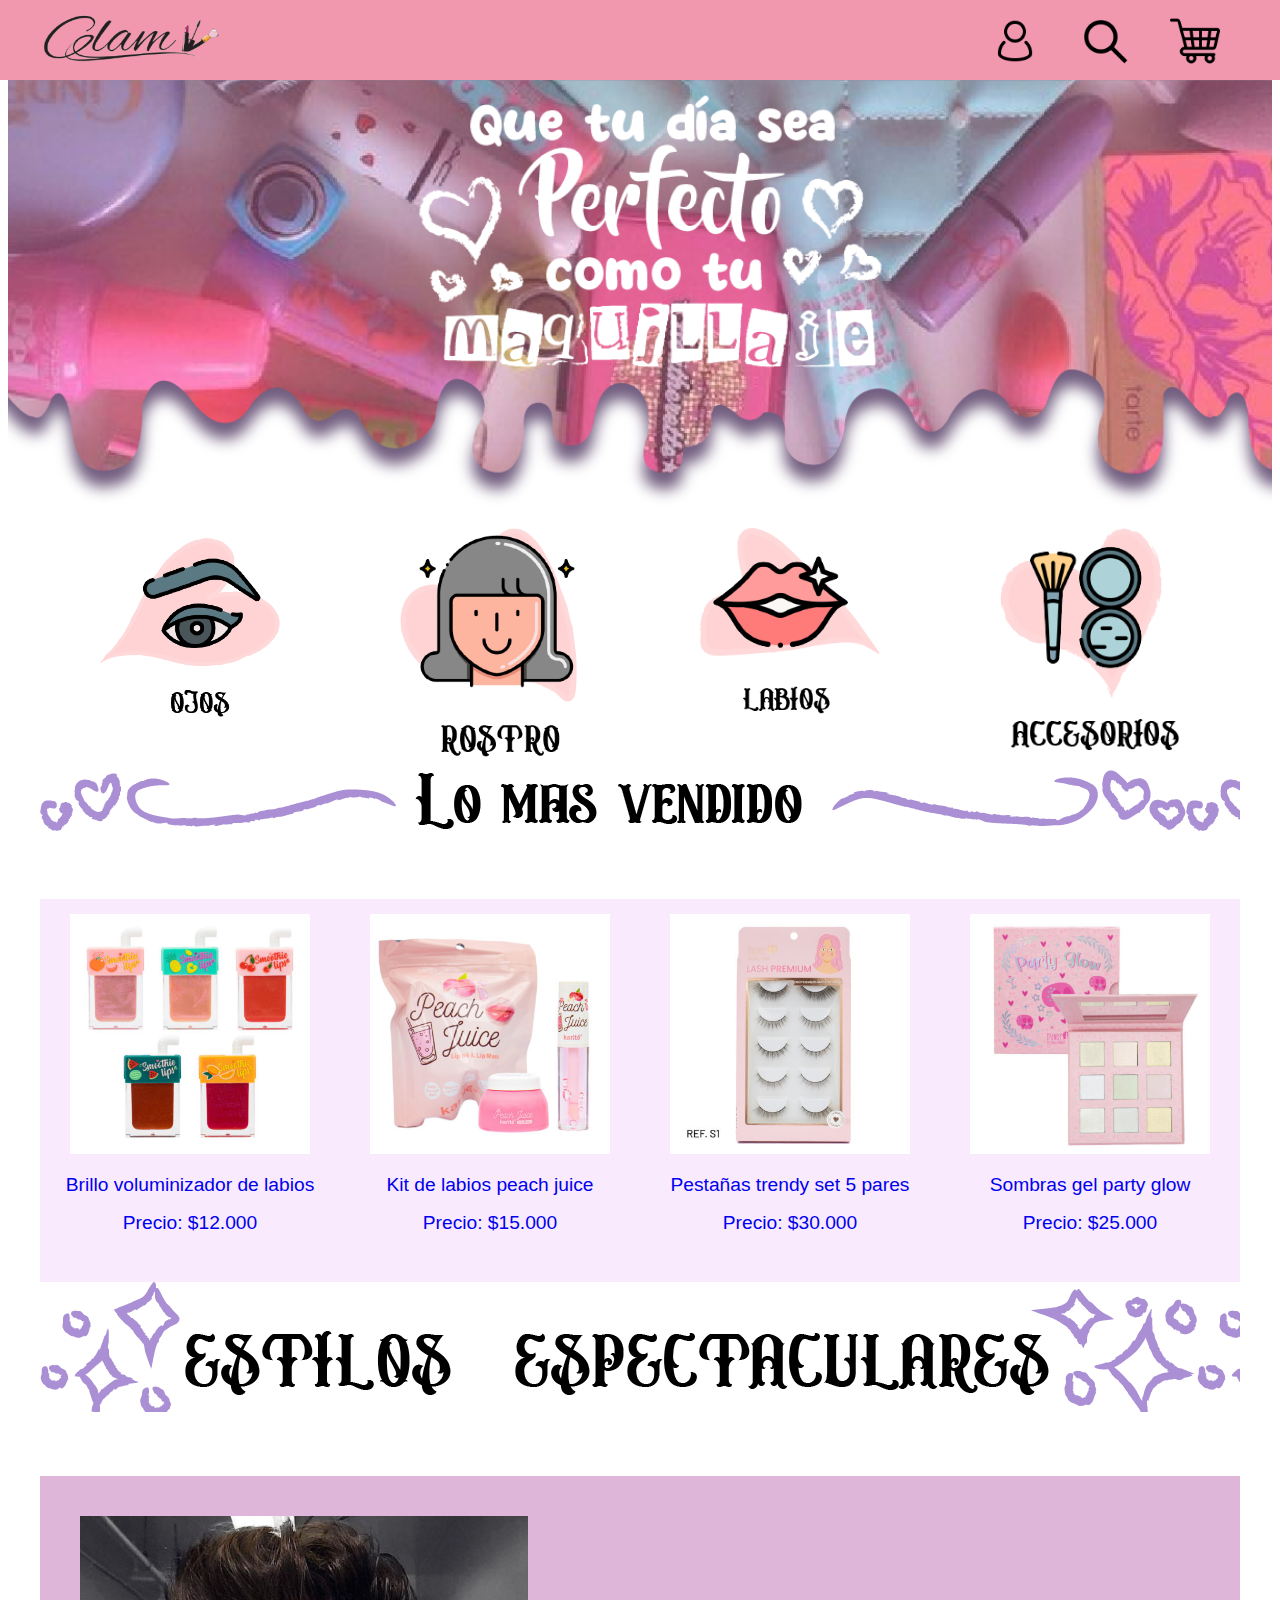
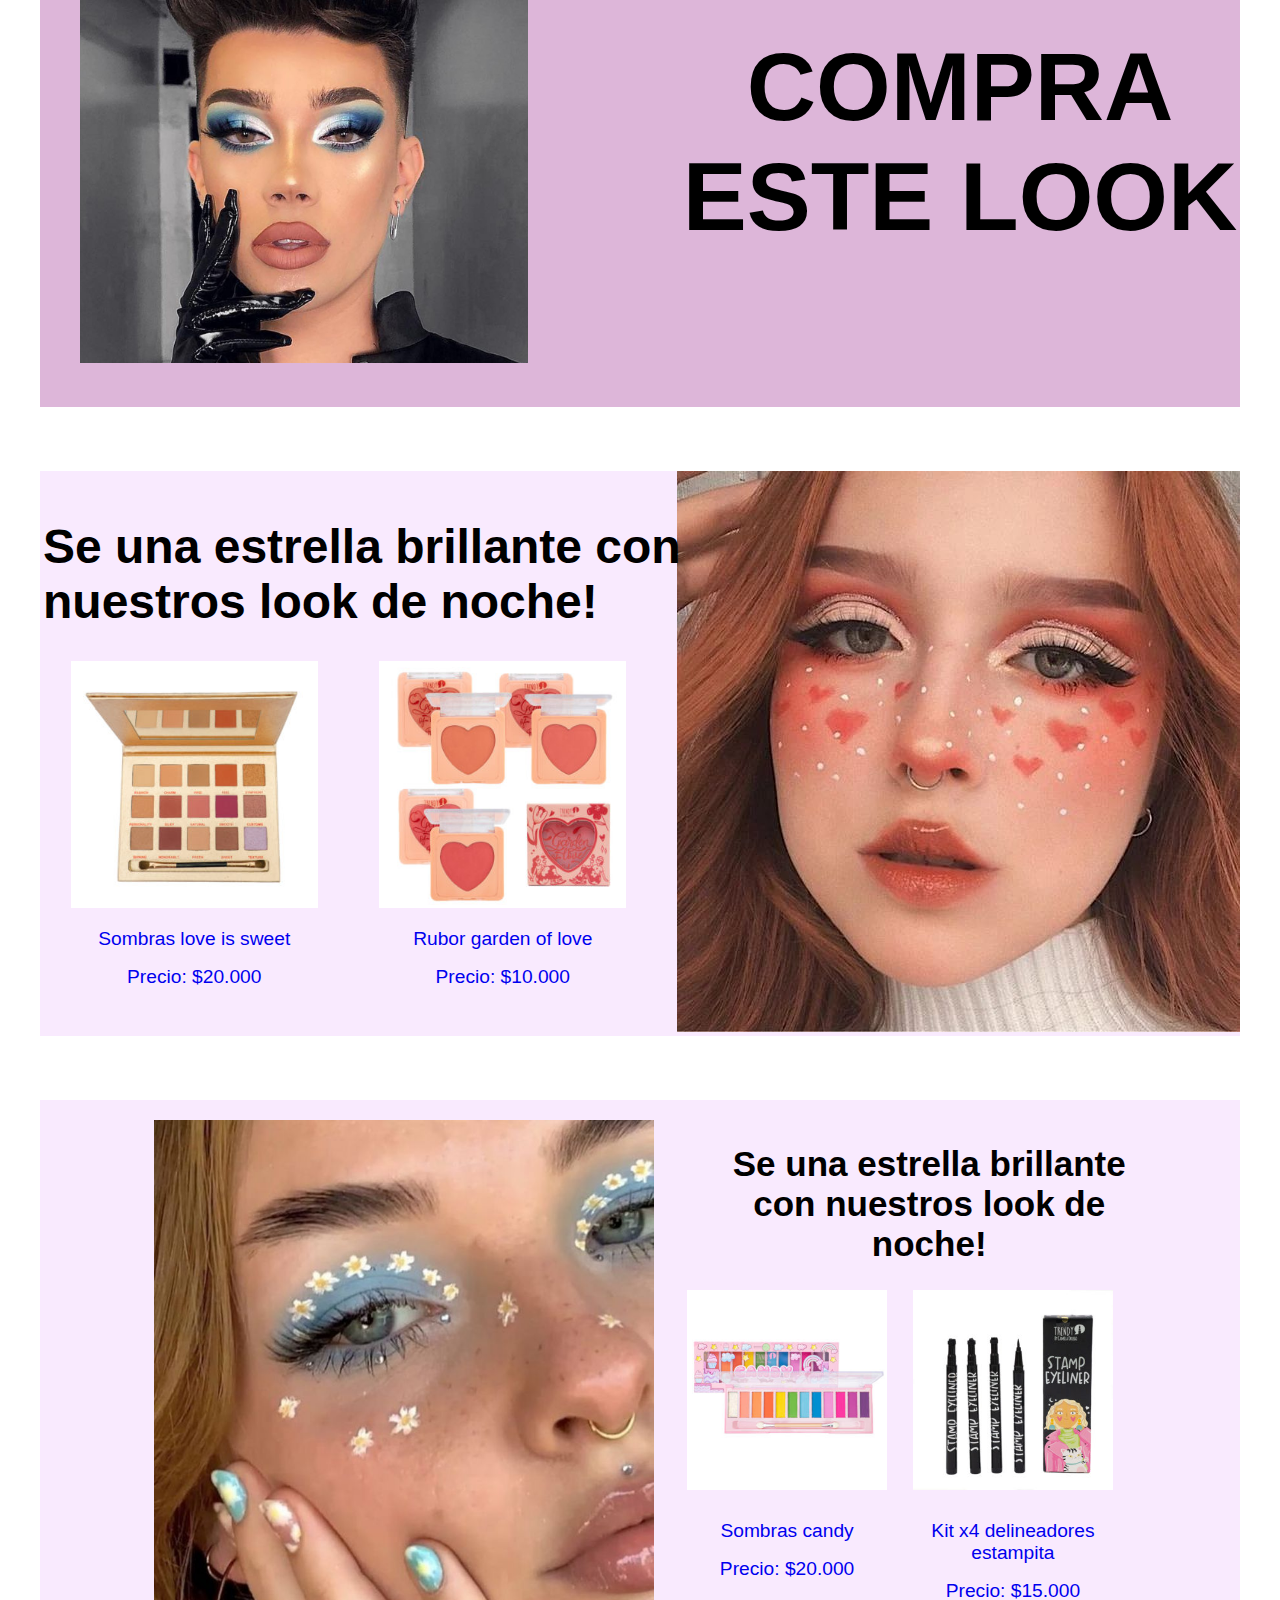
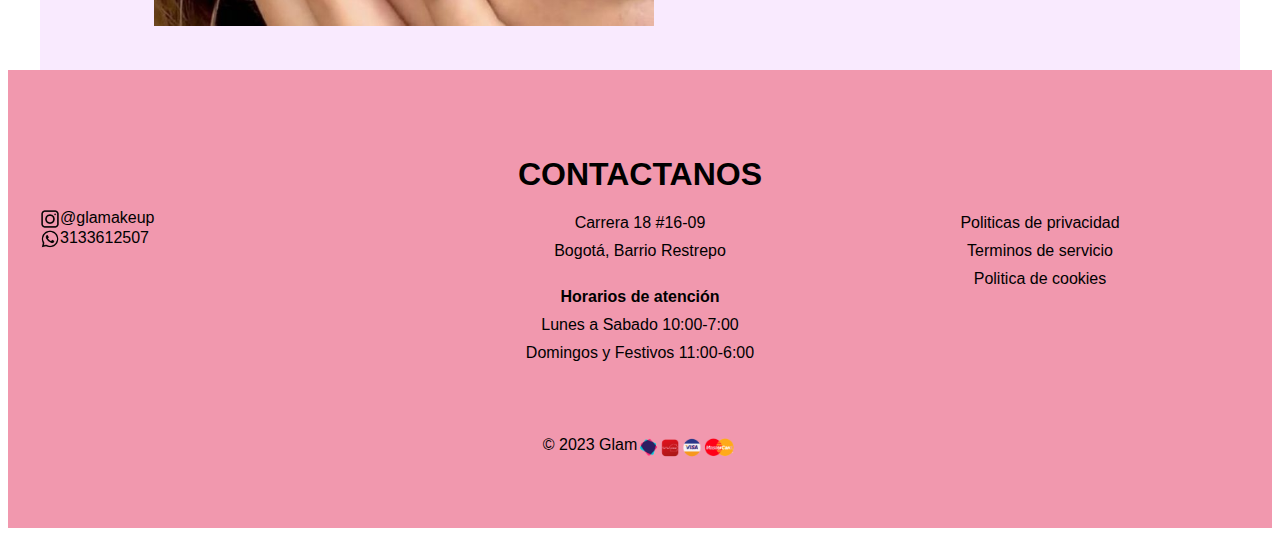
<file: Pagina de glam/index.html>
<!DOCTYPE html>
<html lang="en">
  <head>
    <meta charset="UTF-8">
    <title>Glam</title>
    <link rel="stylesheet" href="estilo.css">
  </head>
  <body>
    <!--HEADER INICIO-->
    <header>
      <div class="header-content">
        <div class="logo">
          <a href="index.html"><img src="logo.png" alt="logo de la marca" width="180"></a>
        </div>
        <div class="menu">
          <nav>
            <ul>
              <li><a href="#"><img src="Inicio sesión.png" alt="inicio de sesion" width="50"></a></li>
              <li><a href="#"><img src="lupa.png" alt="busqueda de productos" width="50"></a></li>
              <li><a href="#"><img src="carrito.png" alt="inicio de sesion" width="50"></a></li>
            </ul>
          </nav>
        </div>
      </div>
    </header>
    <!--HEADER FINAL-->

    <!--PUBLICIDAD INICIAL-->
    <div class="container-cover">
      <div class="publicidad-ima"></div>
    </div>
    <!--PUBLICIDAD FINAL-->
 
    <!--CATEGORIAS INICIAL-->
    <div class="container-cat">
      <h1 class="categorias"></h1>
      <div class="columna-cat">
        <a href="ojos.html"><img src="Categoria ojos.png" alt="icono de la categoria ojos" width="120"></a>
      </div>
      <div class="columna-cat">
        <a href="rostro.html"><img src="Categoria rostro.png" alt="icono de la cetgoria rostro" width="95"></a>
      </div>
      <div class="columna-cat">
        <a href="labios.html"><img src="Categoria labios.png" alt="icono de la categoria labios" width="120"></a>
      </div>
      <div class="columna-cat">
        <a href="accesorios.html"><img src="Categoria otros.png" alt="icono de accesorios" width="100"></a>
      </div>
    </div>
    <!--CATEGORIAS FINAL-->

    <!--lo mas vendido inicio-->
    <div class="container-vendido">
      <div class="vendido"></div>
    </div>
    <!--lo mas vendido final-->

    <!-- Inicio productos -->
    <div class="container-productos">
  
      <div class="producto">
        <a href="producto.html"><img src="BRILLO-VOLUMINIZADOR.jpg" alt="Brillo voluminizador de labios"></a>
        <a href="producto.html"><p>Brillo voluminizador de labios</p></a>
        <a href="producto.html"><p>Precio: $12.000</p></a>
      </div>
      <div class="producto">
        <a href="producto.html"><img src="KIT-DE-LABIOS-PEACH-JUICE-KARITE.jpg" alt="Kit de labios peach juice"></a>
        <a href="producto.html"><p>Kit de labios peach juice</p></a>
        <a href="producto.html"><p>Precio: $15.000</p></a>
      </div>
      <div class="producto">
        <a href="producto.html"><img src="PESTANAS-TRENDY-SET-X-5.jpg" alt="Pestañas trendy set 5 pares"></a>
        <a href="producto.html"><p>Pestañas trendy set 5 pares</p></a>
        <a href="producto.html"><p>Precio: $30.000</p></a>
      </div>
      <div class="producto">
        <a href="producto.html"><img src="SOMBRA-GEL-PARTY-GLOW.jpg" alt="Sombras gel party glow"></a>
        <a href="producto.html"><p>Sombras gel party glow</p></a>
        <a href="producto.html"><p>Precio: $25.000</p></a>
      </div>
      
    </div>
    <!-- Final productos -->

    <!--estilos e inicio-->
    <div class="container-estilos">
      <div class="estilos"></div>
    </div>
    <!--estilos e final-->

    <!--MAS VENDIDO INICIAL-->
    <div class="container-look">
      <div class="img-container">
        <a href="Compra este look.html"><img src="look.jpg" alt="Look"></a>
      </div>
      <div class="titulo-container">
        <a href="Compra este look.html" style="color:black;"><h2>COMPRA ESTE LOOK</h2></a>
      </div>
    </div>

    <!--MAS VENDIDO FINAL-->

    <!--LOOK1 INICIAL-->
    <div class="container1-look1">
      <h3>Se una estrella brillante con nuestros look de noche!</h3>
      <div class="productos-container">
        <div class="productos1">
          <a href="producto.html"><img src="SOMBRA-LOVE-IS-SWEET.jpg" alt="Sombras love is sweet"></a>
          <a href="producto.html"><p>Sombras love is sweet</p></a>
          <a href="producto.html"><p>Precio: $20.000</p></a>
        </div>
        <div class="productos1">
          <a href="producto.html"><img src="RUBOR-GARDEN-OF-LOVE.jpg" alt="Rubor garden of love"></a>
          <a href="producto.html"><p>Rubor garden of love</p></a>
          <a href="producto.html"><p>Precio: $10.000</p></a>
        </div>
      </div>
      <div class="img1-container">
      <img src="look1.jpg" alt="Look1">
      </div>
    </div>
    <!--LOOK1 FINALL-->

     <!--LOOK2 INICIAL-->
     <div class="container2-look2">
      <div class="img2-container">
        <img src="look2.jpeg" alt="Look2">
      </div>
      <h1>Se una estrella brillante con nuestros look de noche!</h1>
      <div class="productos2-container2">
        <div class="productos2">
          <a href="producto.html"><img src="SOMBRA-CANDY.jpg" alt="Sombras candy"></a>
          <a href="producto.html"><p>Sombras candy</p></a>
          <a href="producto.html"><p>Precio: $20.000</p></a>
        </div>
        <div class="productos2">
          <a href="producto.html"><img src="KIT-X-4-DELINEADORES-ESTAMPITA.jpg" alt="Kit x4 delineadores estampita"></a>
          <a href="producto.html"><p>Kit x4 delineadores estampita</p></a>
          <a href="producto.html"><p>Precio: $15.000</p></a>
        </div>
      </div>
    </div>
    <!--LOOK2 FINAL-->

    
    <!--FOOTER INICIAL-->
    <footer>
      <div class="container_footer">
        <h1 class="titulo">CONTACTANOS</h1>
        <div class="principal">
          <div class="columna">
            <a href="https://instagram.com/glamakeupo?igshid=YmMyMTA2M2Y="><img src="instagram.png" alt="icono de intagram" width="20">@glamakeup</a>
            <a href="https://api.whatsapp.com/send/?phone=573133612507&text&type=phone_number&app_absent=0"><img src="whatsapp.png" alt="inicio de whatsapp" width="20">3133612507</a>
          </div>
          <div class="columna">
            <a href="https://goo.gl/maps/UQhhAZW6fkcEiFVP8" class="footer-link">Carrera 18 #16-09</a>
            <a href="https://goo.gl/maps/UQhhAZW6fkcEiFVP8" class="footer-link">Bogotá, Barrio Restrepo</a><br> 
            <a href="#" class="footer-link"><b>Horarios de atención</b></a>
            <a href="#" class="footer-link">Lunes a Sabado 10:00-7:00</a>
            <a href="#" class="footer-link">Domingos y Festivos 11:00-6:00</a>
          </div>
          <div class="columna">
            <a href="#" class="footer-link">Politicas de privacidad</a>
            <a href="#" class="footer-link">Terminos de servicio</a>
            <a href="https://www.cookiebot.com/es/es-cookie-policy/?utm_source=google&utm_medium=cpc&utm_campaign=global-es-generic&utm_device=c&utm_term=politica%20de%20cookies%20texto&utm_content=global-spa-cookie-policy&matchtype=e&gclid=CjwKCAjwzuqgBhAcEiwAdj5dRqT8IlMk91icsAil3I8lD2qtVebcxXtrjimOK4ZP327cmaNC9LnlbxoCY1kQAvD_BwE" class="footer-link">Politica de cookies</a>
          </div>
        </div>
        <div class="inferior">
          <span class="copyrigth">&copy; 2023 Glam</span>
          <a href="#"><img src="pagos.png" alt="inicio de sesion" width="100"></a>
        </div>
      </div>
    </footer>
    <!--FOOTER  FINAL-->
  </body>
</html>
</file>
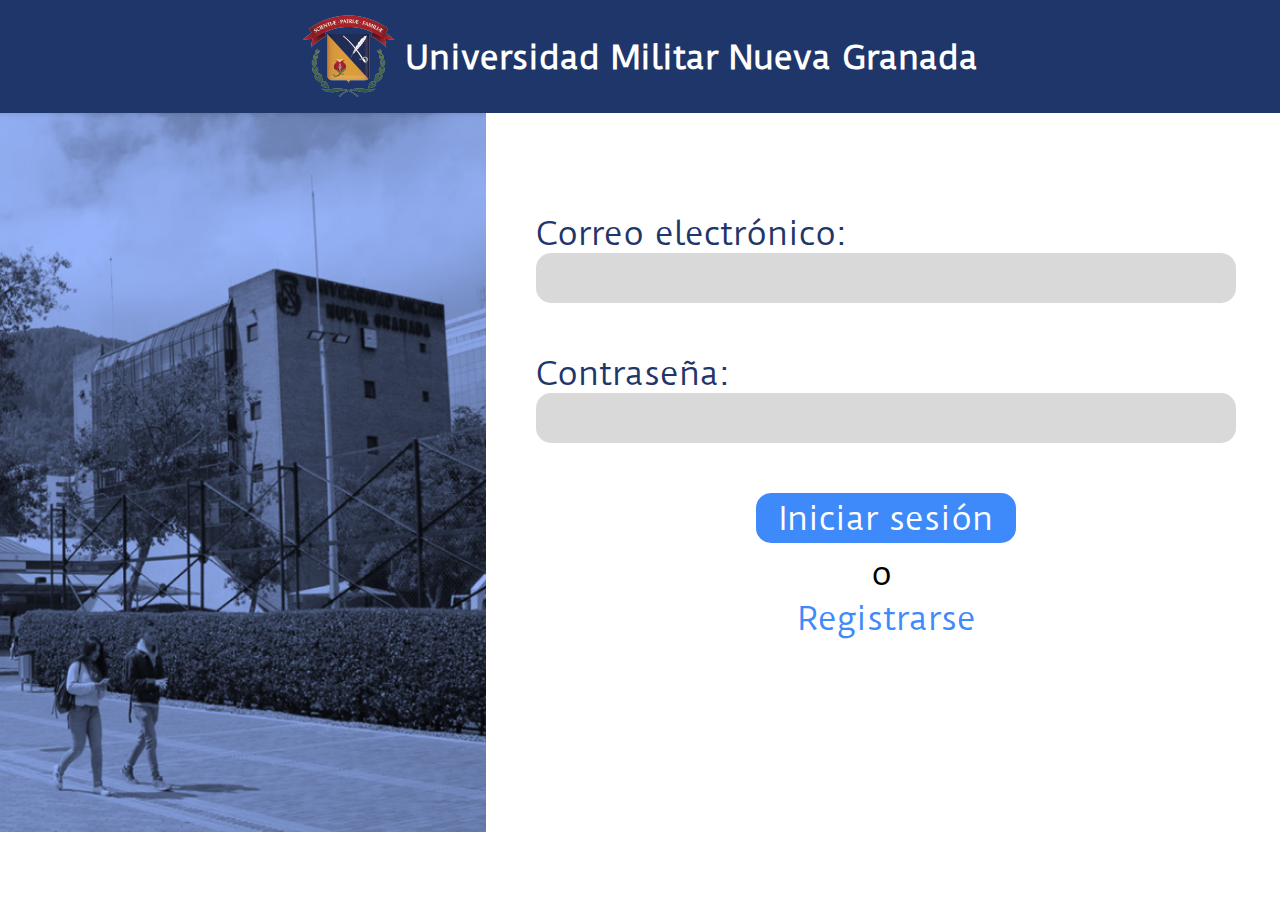
<file: ServicioWeb/index.html>
<!DOCTYPE html>
<html lang="es">
  <head>
    <meta charset="UTF-8">
    <title>Servicio Web</title>
    <link rel="stylesheet" href="style.css">
  </head>
  <body>
    <!--HEADER INICIO-->
    <header>
      <div class="logo">
        <img src="imagenes/logou.png" alt="Logo de la empresa">
      </div>
      <h1>Universidad Militar Nueva Granada</h1>
    </header>
    <!--HEADER FINAL-->

    <!--CONTENIDO INICIO-->
    <div class="inicio">
      <img src="imagenes/Imagenu.png" alt="Imagen de inicio">

      <form action="inicio.php" method="POST">

        <label for="correo">Correo electrónico:</label>
        <input type="email" id="correo" name="correo" required>

        <label for="password">Contraseña:</label>
        <input type="password" id="password" name="password" required>

        <input type="submit" value="Iniciar sesión">
        <p>o</p>
        <a href="registro.html"><button type="button" class="registro-btn">Registrarse</button></a>
      </form>

    </div>
    <!--CONTENIDO FINAL-->
  </body>
</html>
</file>
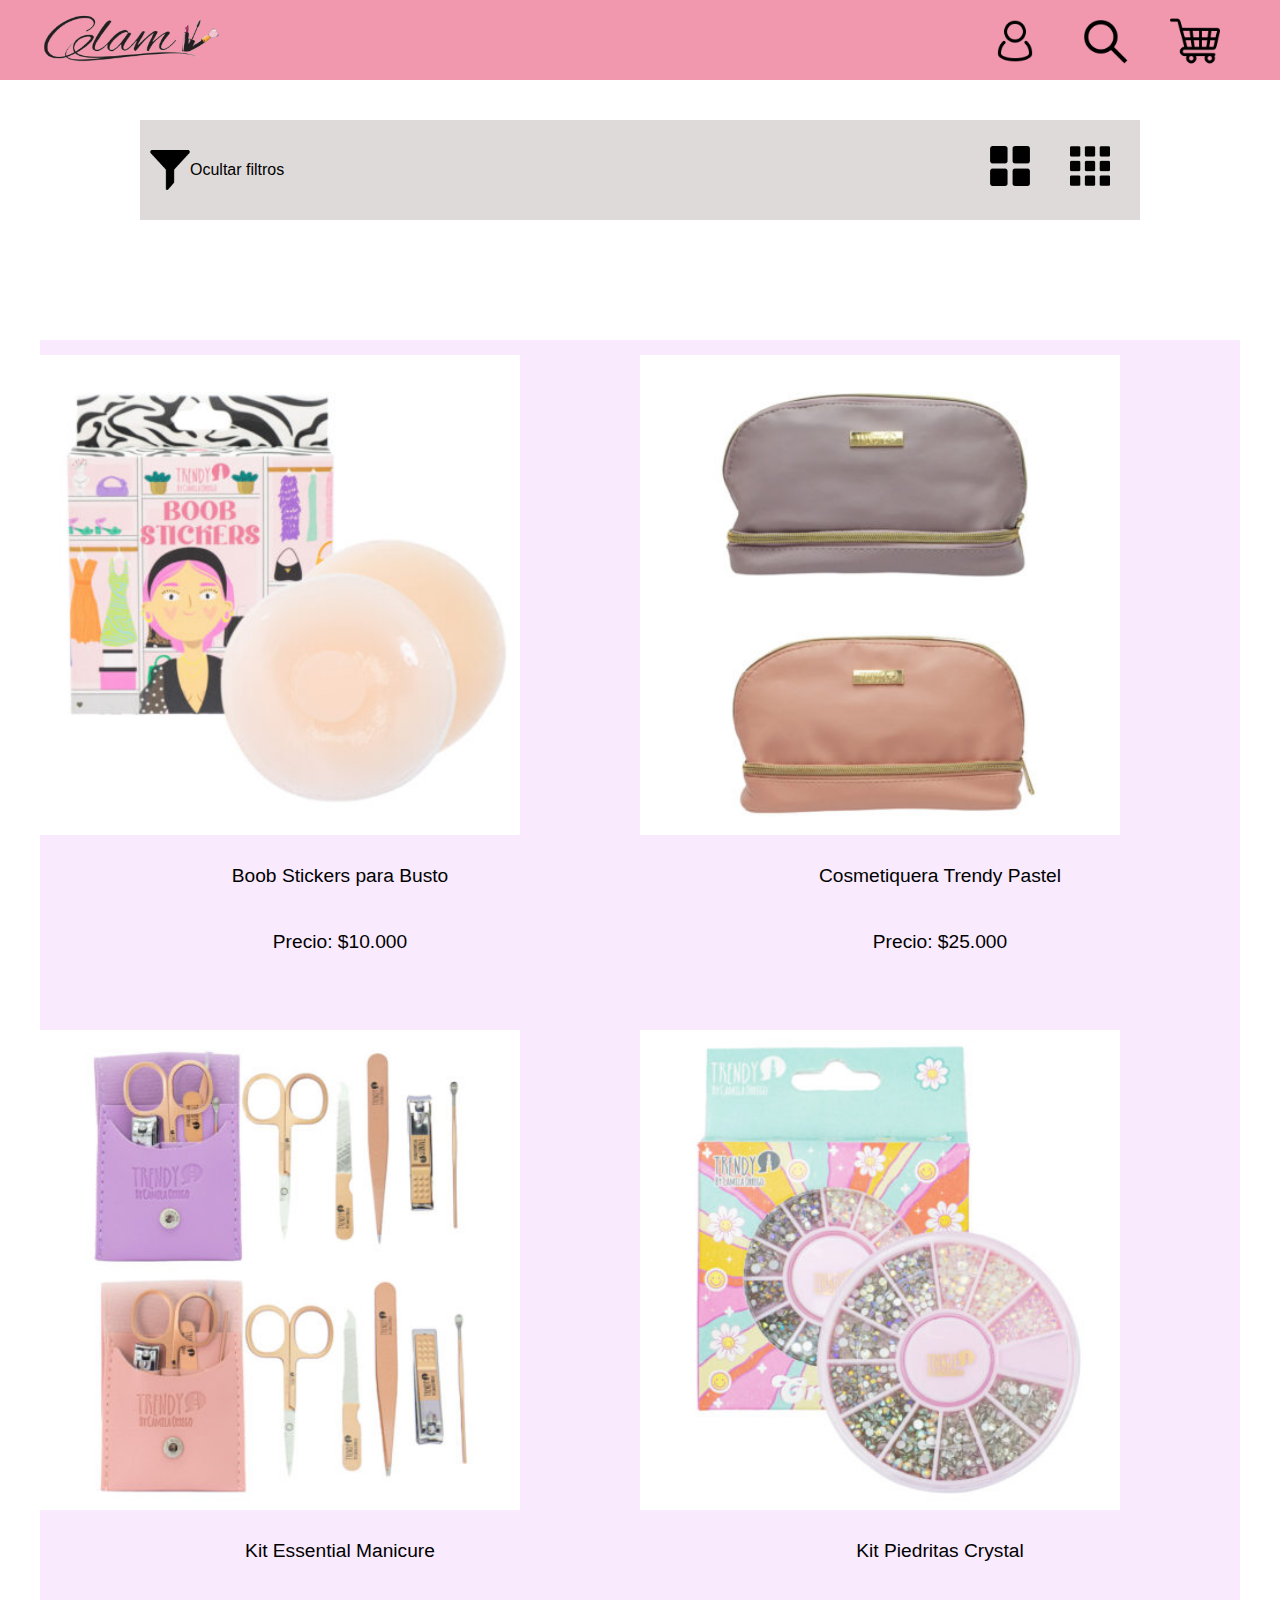
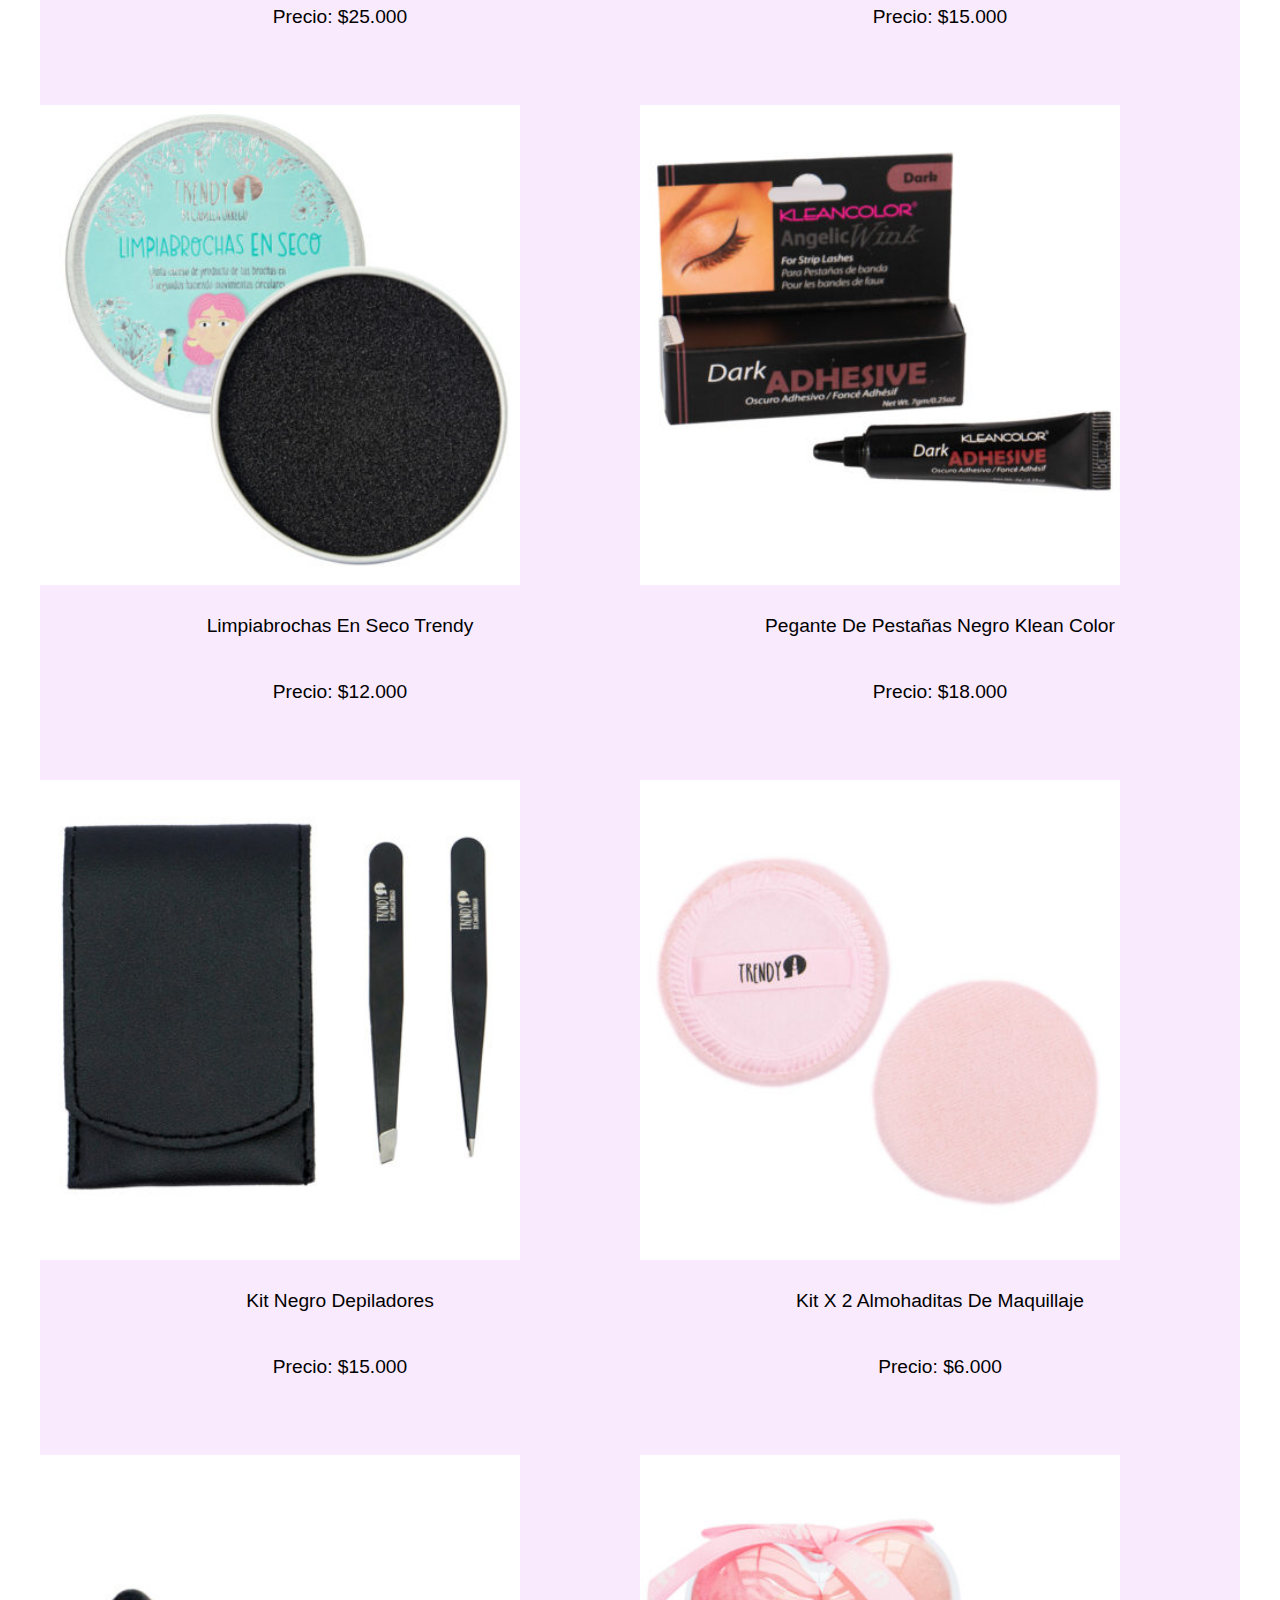
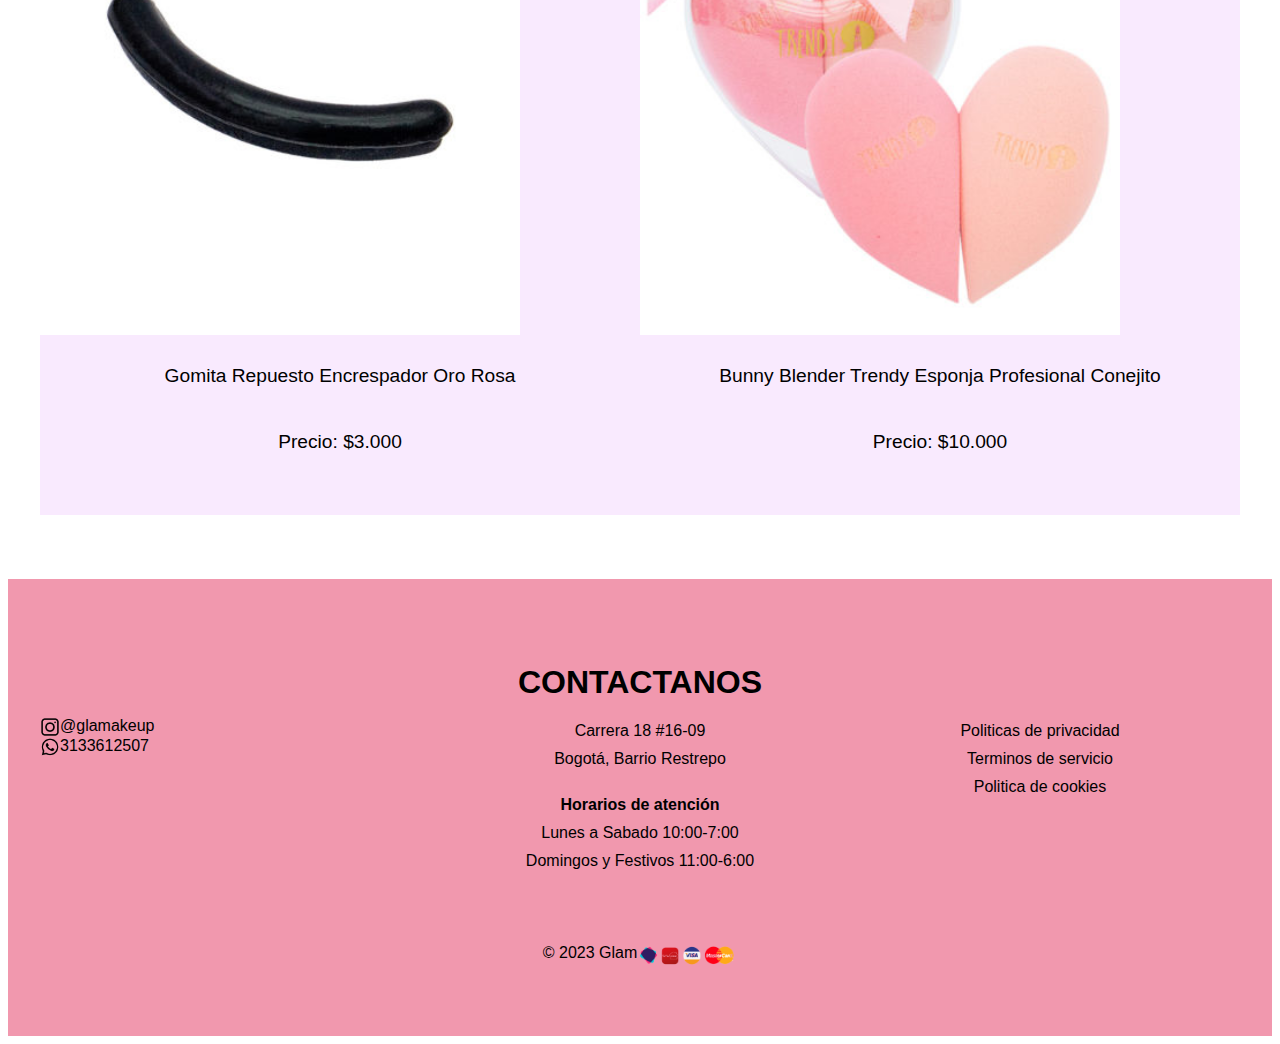
<file: Pagina de glam/accesorios.html>
<!DOCTYPE html>
<html lang="en">
  <head>
    <meta charset="UTF-8">
    <title>Glam</title>
    <link rel="stylesheet" href="estilo.css">
  </head>
  <body>
    <!--HEADER INICIO-->
    <header>
      <div class="header-content">
        <div class="logo">
          <a href="index.html"><img src="logo.png" alt="logo de la marca" width="180"></a>
        </div>
        <div class="menu">
          <nav>
            <ul>
              <li><a href="#"><img src="Inicio sesión.png" alt="inicio de sesion" width="50"></a></li>
              <li><a href="#"><img src="lupa.png" alt="busqueda de productos" width="50"></a></li>
              <li><a href="#"><img src="carrito.png" alt="inicio de sesion" width="50"></a></li>
            </ul>
          </nav>
        </div>
      </div>
    </header>
    <!--HEADER FINAL-->
    <!--FILTRO INICIAL-->
    <div class="filter-container">
      <div class="Oculta-filtro">
        <img src="filtro.png" alt="icono de filtro" width="40">Ocultar filtros
      </div>
      <div class="menu-filtro">
        <nav>
          <ul>
            <li><a href="#"><img src="cuatro por cuatro.png" alt="disposicion dos por dos de productos" width="40"></a></li>
            <li><a href="#"><img src="tres por tres.png" alt="disposicion tres por tres de productos" width="40"></a></li>
          </ul>
        </nav>
      </div>
    </div>
    </div>
    <!--FILTRO FINAL-->

   <!--PRODUCTOS DE CATOGORIA ACCESORIOS INICIO-->
    <div class="container">
      <ul1>
        <li1 class="productos-ojos">
          <a href="producto.html"><img src="Stickers para busto.jpg" alt="Sticker para busto trendy"></a>
          <p>Boob Stickers para Busto </p>
          <p>Precio: $10.000</p>
        </li1>
        <li1 class="productos-ojos">
          <a href="producto.html"><img src="cosmetiquera.jpg" alt="Cosmetiquera mediana trendy"></a>
          <p>Cosmetiquera Trendy Pastel </p>
          <p>Precio: $25.000</p>
        </li1>
        <li1 class="productos-ojos">
          <a href="producto.html"><img src="kit manicura.jpg" alt="Kit de manicura y pedicura"></a>
          <p>Kit Essential Manicure </p>
          <p>Precio: $25.000</p>
        </li1>
        <li1 class="productos-ojos">
          <a href="producto.html"><img src="piedritas.jpg" alt="piedritas decorativas"></a>
          <p>Kit Piedritas Crystal </p>
          <p>Precio: $15.000</p>
        </li1>
        <li1 class="productos-ojos">
          <a href="producto.html"> <img src="limpiabrochas.jpg" alt="Limpiabrochas en seco"></a>
          <p>Limpiabrochas En Seco Trendy </p>
          <p>Precio: $12.000</p>
        </li1>
        <li1 class="productos-ojos">
          <a href="producto.html"><img src="pegante.jpg" alt="Pegante De Pestañas Negro"></a>
          <p>Pegante De Pestañas Negro Klean Color</p>
          <p>Precio: $18.000</p>
        </li1>
        <li1 class="productos-ojos">
          <a href="producto.html"><img src="pinzas.jpg" alt="Kite depilador Trendy"></a>
          <p>Kit Negro Depiladores</p>
          <p>Precio: $15.000</p>
        </li1>
        <li1 class="productos-ojos">
          <a href="producto.html"><img src="pomos.jpg" alt="Kit X 2 Almohaditas De Maquillaje"></a>
          <p>Kit X 2 Almohaditas De Maquillaje</p>
          <p>Precio: $6.000</p>
        </li1>
        <li1 class="productos-ojos">
          <a href="producto.html"><img src="goma.jpg" alt="Gomita Repuesto Encrespador Oro Rosa"></a>
          <p>Gomita Repuesto Encrespador Oro Rosa</p>
          <p>Precio: $3.000</p>
        </li1>
        <li1 class="productos-ojos">
          <a href="producto.html"><img src="esponja.jpg" alt="Bunny Blender Trendy Esponja Profesional Conejito"></a>
          <p>Bunny Blender Trendy Esponja Profesional Conejito</p>
          <p>Precio: $10.000</p>
        </li1>
      </ul1>
  </div>
  <!--PRODUCTOS DE CATOGORIA ACCESORIOS FINAL-->

        <!--FOOTER INICIAL-->
        <footer>
          <div class="container_footer">
            <h1 class="titulo">CONTACTANOS</h1>
            <div class="principal">
              <div class="columna">
                <a href="https://instagram.com/glamakeupo?igshid=YmMyMTA2M2Y="><img src="instagram.png" alt="icono de intagram" width="20">@glamakeup</a>
                <a href="https://api.whatsapp.com/send/?phone=573133612507&text&type=phone_number&app_absent=0"><img src="whatsapp.png" alt="inicio de whatsapp" width="20">3133612507</a>
              </div>
              <div class="columna">
                <a href="https://goo.gl/maps/UQhhAZW6fkcEiFVP8" class="footer-link">Carrera 18 #16-09</a>
                <a href="https://goo.gl/maps/UQhhAZW6fkcEiFVP8" class="footer-link">Bogotá, Barrio Restrepo</a><br> 
                <a href="#" class="footer-link"><b>Horarios de atención</b></a>
                <a href="#" class="footer-link">Lunes a Sabado 10:00-7:00</a>
                <a href="#" class="footer-link">Domingos y Festivos 11:00-6:00</a>
              </div>
              <div class="columna">
                <a href="#" class="footer-link">Politicas de privacidad</a>
                <a href="#" class="footer-link">Terminos de servicio</a>
                <a href="https://www.cookiebot.com/es/es-cookie-policy/?utm_source=google&utm_medium=cpc&utm_campaign=global-es-generic&utm_device=c&utm_term=politica%20de%20cookies%20texto&utm_content=global-spa-cookie-policy&matchtype=e&gclid=CjwKCAjwzuqgBhAcEiwAdj5dRqT8IlMk91icsAil3I8lD2qtVebcxXtrjimOK4ZP327cmaNC9LnlbxoCY1kQAvD_BwE" class="footer-link">Politica de cookies</a>
              </div>
            </div>
            <div class="inferior">
              <span class="copyrigth">&copy; 2023 Glam</span>
              <a href="#"><img src="pagos.png" alt="inicio de sesion" width="100"></a>
            </div>
          </div>
        </footer>
        <!--FOOTER  FINAL-->
      </body>
    </html>
</file>
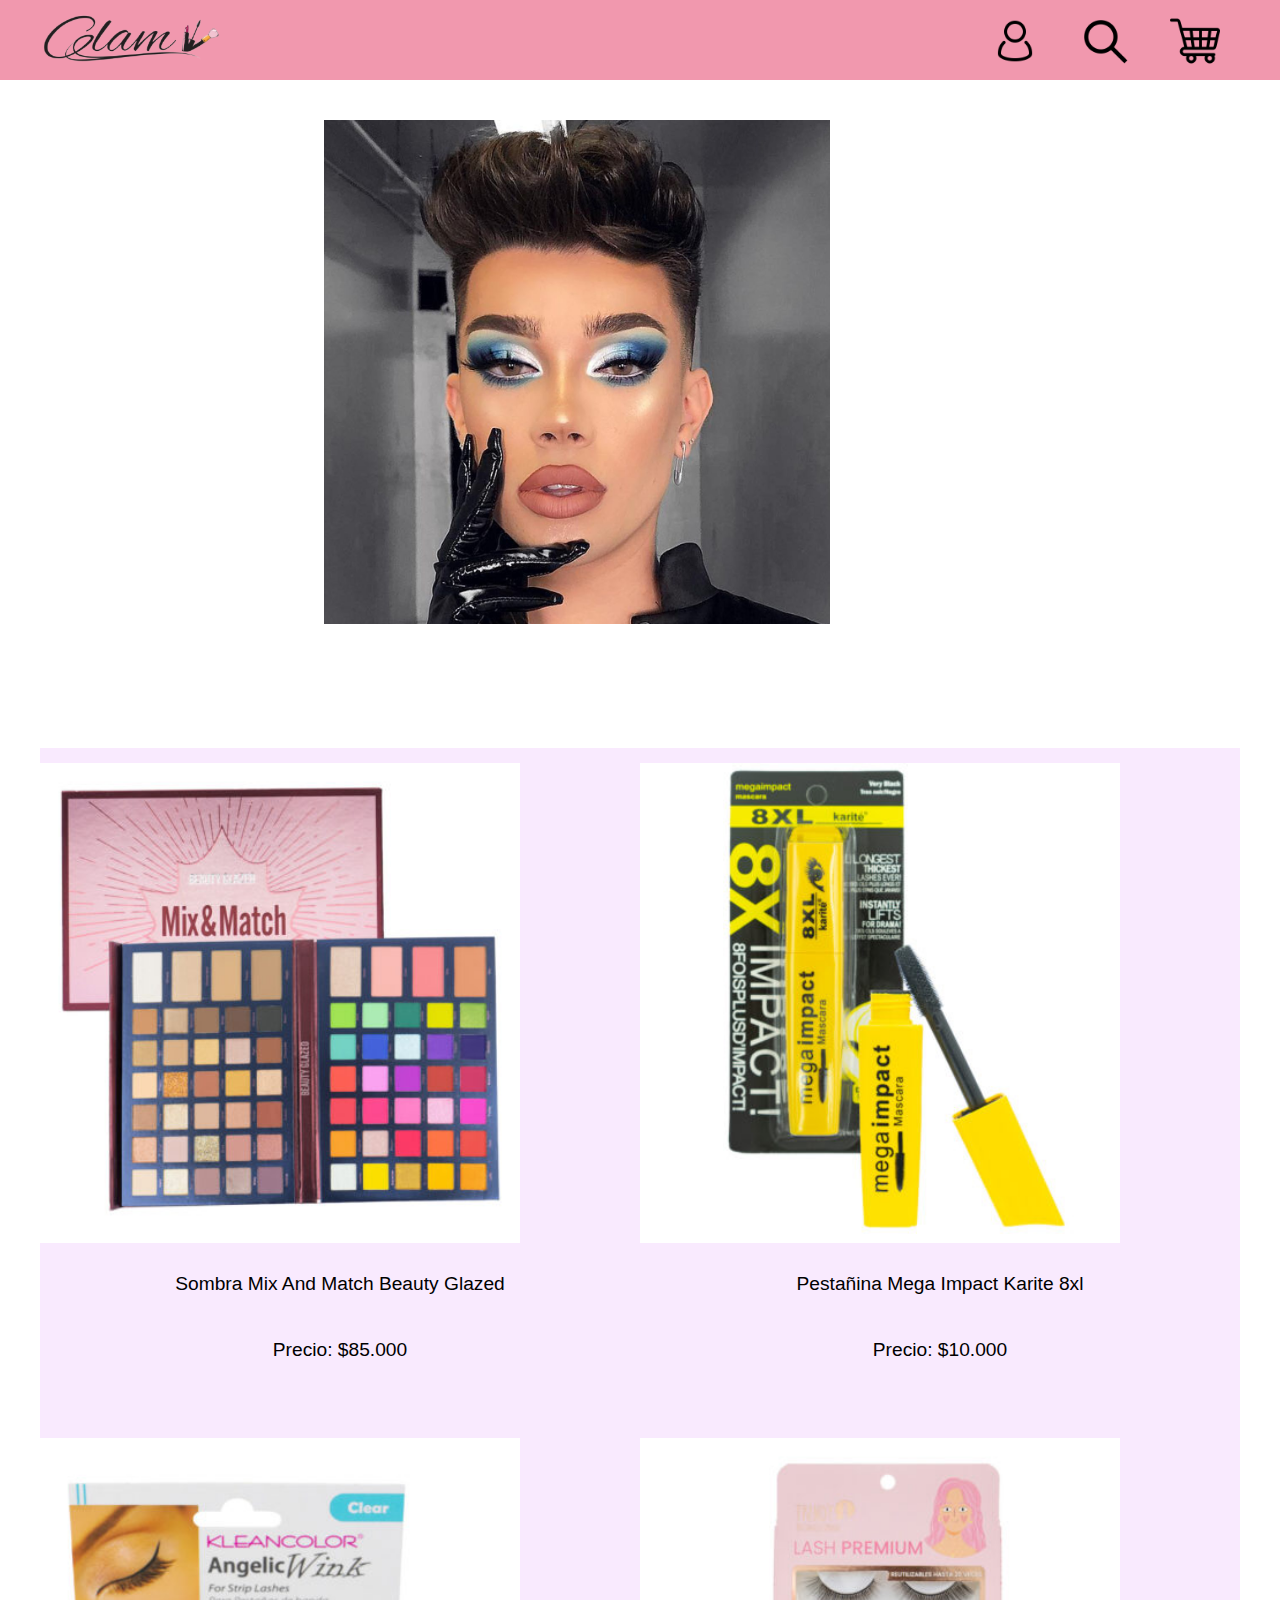
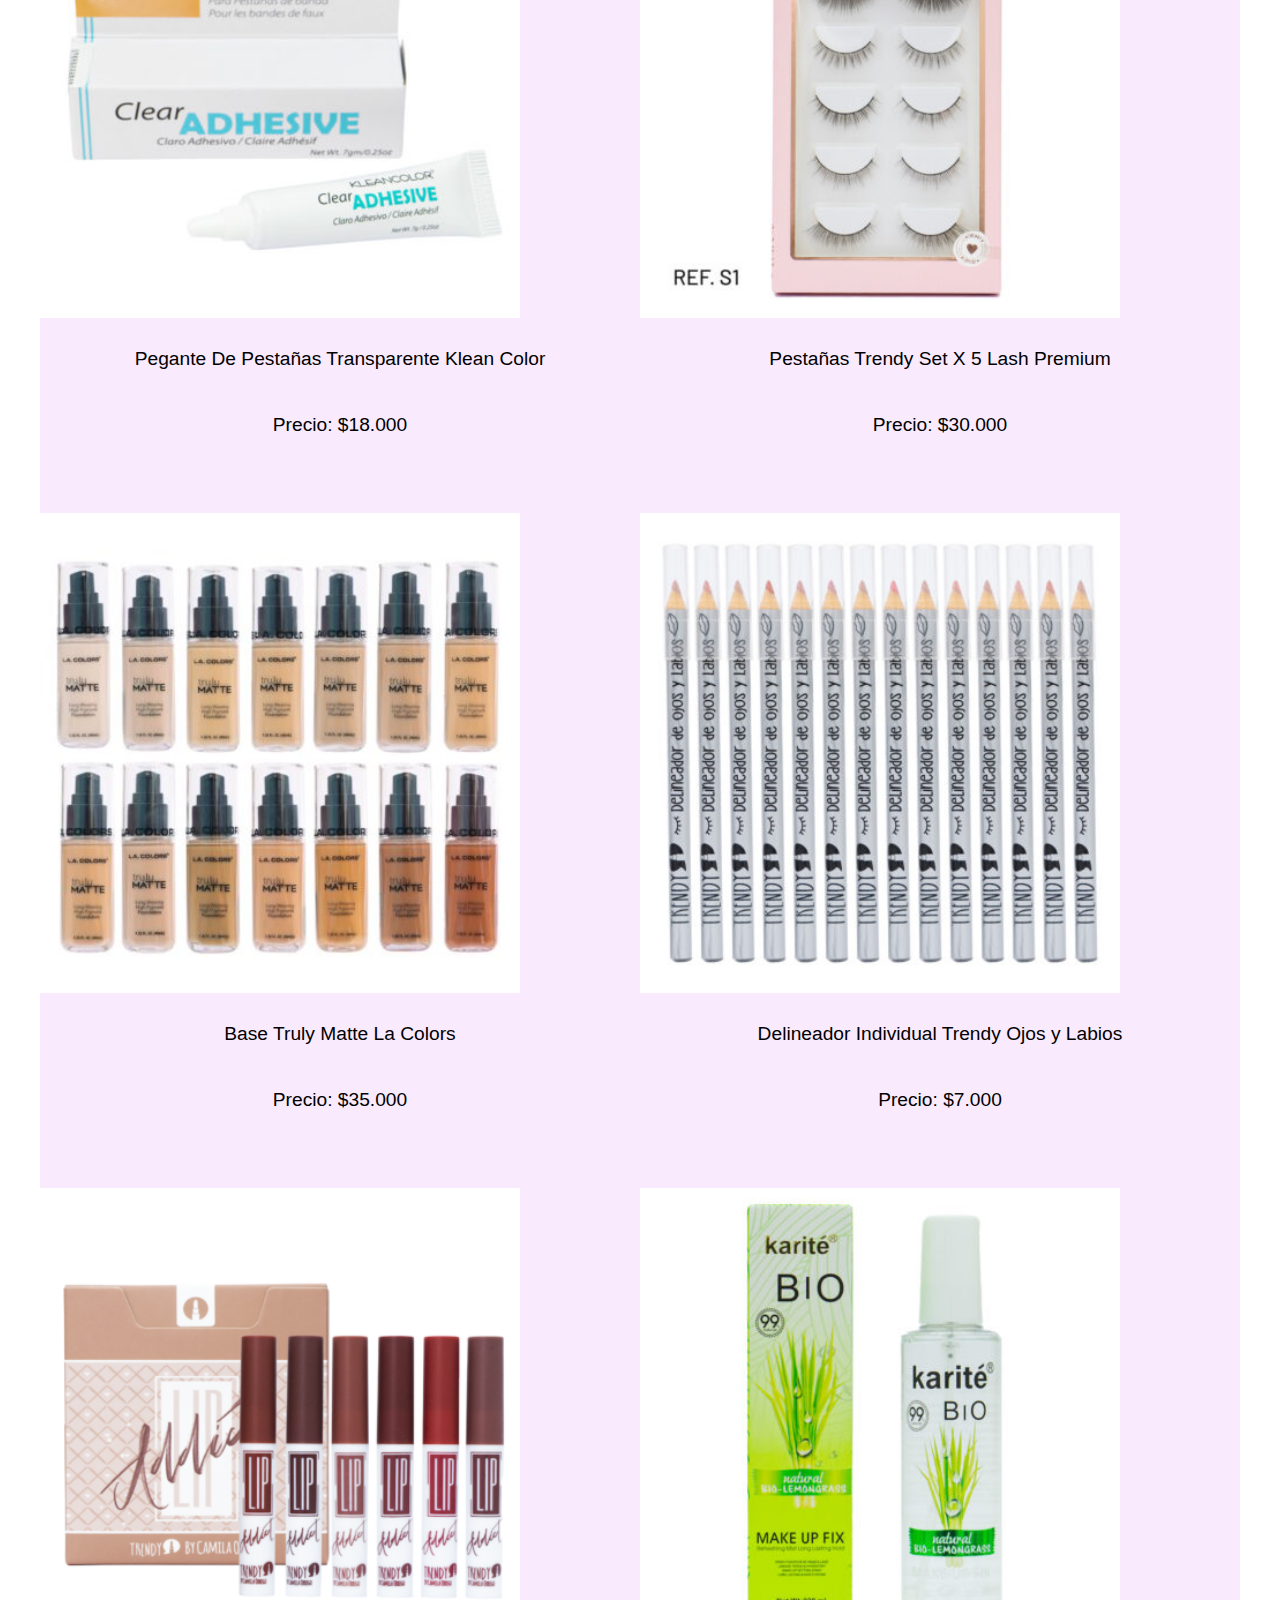
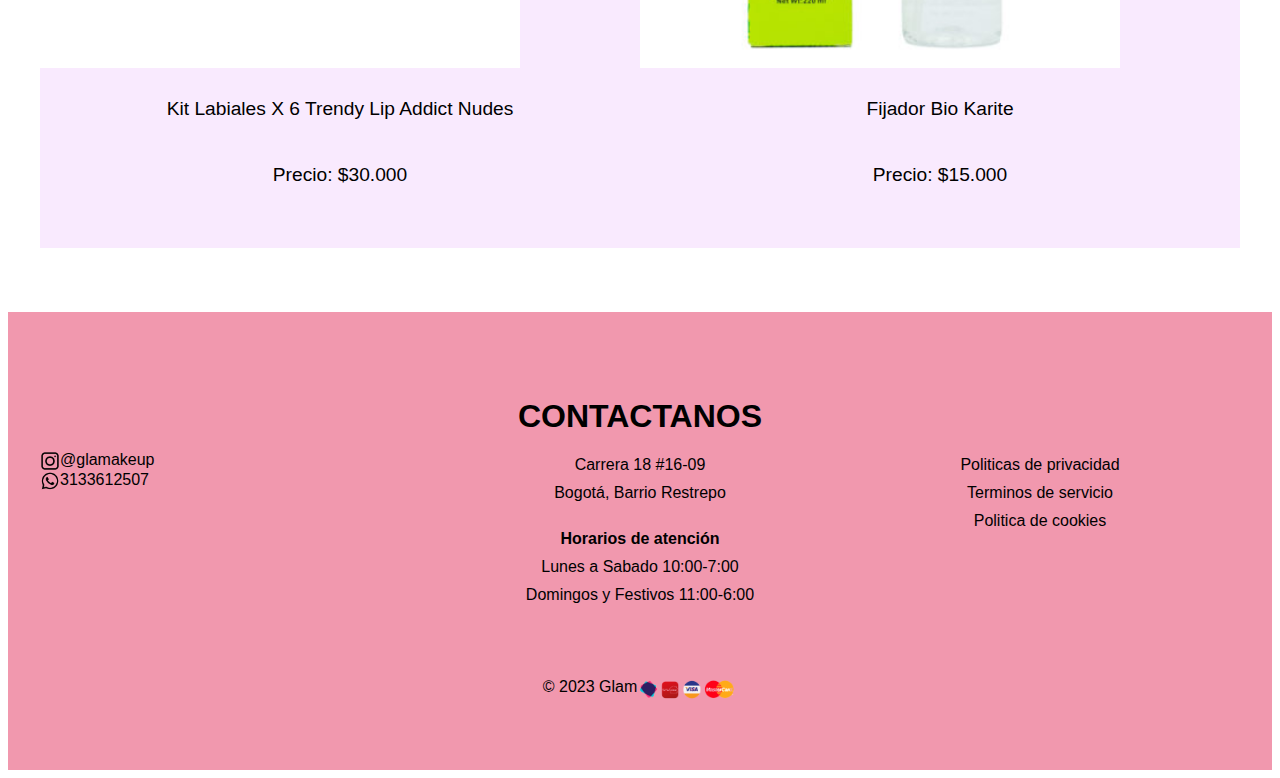
<file: Pagina de glam/Compra este look.html>
<!DOCTYPE html>
<html lang="en">
  <head>
    <meta charset="UTF-8">
    <title>Glam</title>
    <link rel="stylesheet" href="estilo.css">
  </head>
  <body>
    <!--HEADER INICIO-->
    <header>
      <div class="header-content">
        <div class="logo">
          <a href="index.html"><img src="logo.png" alt="logo de la marca" width="180"></a>
        </div>
        <div class="menu">
          <nav>
            <ul>
              <li><a href="#"><img src="Inicio sesión.png" alt="inicio de sesion" width="50"></a></li>
              <li><a href="#"><img src="lupa.png" alt="busqueda de productos" width="50"></a></li>
              <li><a href="#"><img src="carrito.png" alt="inicio de sesion" width="50"></a></li>
            </ul>
          </nav>
        </div>
      </div>
    </header>
    <!--HEADER FINAL-->

    <div class="container-p">
    <div class="img-container">
      <img src="look.jpg" alt="Look">
    </div>
  </div>
   
    <div class="container">
        <ul1>
          <li1 class="productos-ojos">
            <a href="producto.html"><img src="sombra mix.jpg" alt="Sombra Mix And Match Beauty Glazed"></a>
            <p>Sombra Mix And Match Beauty Glazed</p>
            <p>Precio: $85.000</p>
          </li1>
          <li1 class="productos-ojos">
            <a href="producto.html"><img src="pestañina mega.jpg" alt="Pestañina Mega Impact Karite 8xl "></a>
            <p>Pestañina Mega Impact Karite 8xl </p>
            <p>Precio: $10.000</p>
          </li1>
          <li1 class="productos-ojos">
            <a href="producto.html"><img src="pegante blanco.jpg" alt="Pegante De Pestañas Transparente Klean Color"></a>
            <p>Pegante De Pestañas Transparente Klean Color</p>
            <p>Precio: $18.000</p>
          </li1>
          <li1 class="productos-ojos">
            <a href="producto.html"><img src="PESTANAS-TRENDY-SET-X-5.jpg" alt="Pestañas Trendy Set X 5 Lash Premium"></a>
            <p>Pestañas Trendy Set X 5 Lash Premium</p>
            <p>Precio: $30.000</p>
          </li1>
          <li1 class="productos-ojos">
            <a href="producto.html"> <img src="base.jpeg" alt="Base Truly Matte La Colors"></a>
            <p>Base Truly Matte La Colors</p>
            <p>Precio: $35.000</p>
          </li1>
          <li1 class="productos-ojos">
            <a href="producto.html"><img src="delineador labios.jpg" alt="Delineador Individual Trendy Ojos y Labios"></a>
            <p>Delineador Individual Trendy Ojos y Labios</p>
            <p>Precio: $7.000</p>
          </li1>
          <li1 class="productos-ojos">
            <a href="producto.html"><img src="set de labiales.png" alt="Kit Labiales X 6 Trendy Lip Addict Nudes"></a>
            <p>Kit Labiales X 6 Trendy Lip Addict Nudes</p>
            <p>Precio: $30.000</p>
          </li1>
          <li1 class="productos-ojos">
            <a href="producto.html"><img src="fijador.jpg" alt="Fijador Bio Karite"></a>
            <p>Fijador Bio Karite</p>
            <p>Precio: $15.000</p>
          </li1>
        </ul1>
    </div>

        <!--FOOTER INICIAL-->
        <footer>
          <div class="container_footer">
            <h1 class="titulo">CONTACTANOS</h1>
            <div class="principal">
              <div class="columna">
                <a href="https://instagram.com/glamakeupo?igshid=YmMyMTA2M2Y="><img src="instagram.png" alt="icono de intagram" width="20">@glamakeup</a>
                <a href="https://api.whatsapp.com/send/?phone=573133612507&text&type=phone_number&app_absent=0"><img src="whatsapp.png" alt="inicio de whatsapp" width="20">3133612507</a>
              </div>
              <div class="columna">
                <a href="https://goo.gl/maps/UQhhAZW6fkcEiFVP8" class="footer-link">Carrera 18 #16-09</a>
                <a href="https://goo.gl/maps/UQhhAZW6fkcEiFVP8" class="footer-link">Bogotá, Barrio Restrepo</a><br> 
                <a href="#" class="footer-link"><b>Horarios de atención</b></a>
                <a href="#" class="footer-link">Lunes a Sabado 10:00-7:00</a>
                <a href="#" class="footer-link">Domingos y Festivos 11:00-6:00</a>
              </div>
              <div class="columna">
                <a href="#" class="footer-link">Politicas de privacidad</a>
                <a href="#" class="footer-link">Terminos de servicio</a>
                <a href="https://www.cookiebot.com/es/es-cookie-policy/?utm_source=google&utm_medium=cpc&utm_campaign=global-es-generic&utm_device=c&utm_term=politica%20de%20cookies%20texto&utm_content=global-spa-cookie-policy&matchtype=e&gclid=CjwKCAjwzuqgBhAcEiwAdj5dRqT8IlMk91icsAil3I8lD2qtVebcxXtrjimOK4ZP327cmaNC9LnlbxoCY1kQAvD_BwE" class="footer-link">Politica de cookies</a>
              </div>
            </div>
            <div class="inferior">
              <span class="copyrigth">&copy; 2023 Glam</span>
              <a href="#"><img src="pagos.png" alt="inicio de sesion" width="100"></a>
            </div>
          </div>
        </footer>
        <!--FOOTER  FINAL-->
      </body>
    </html>
</file>
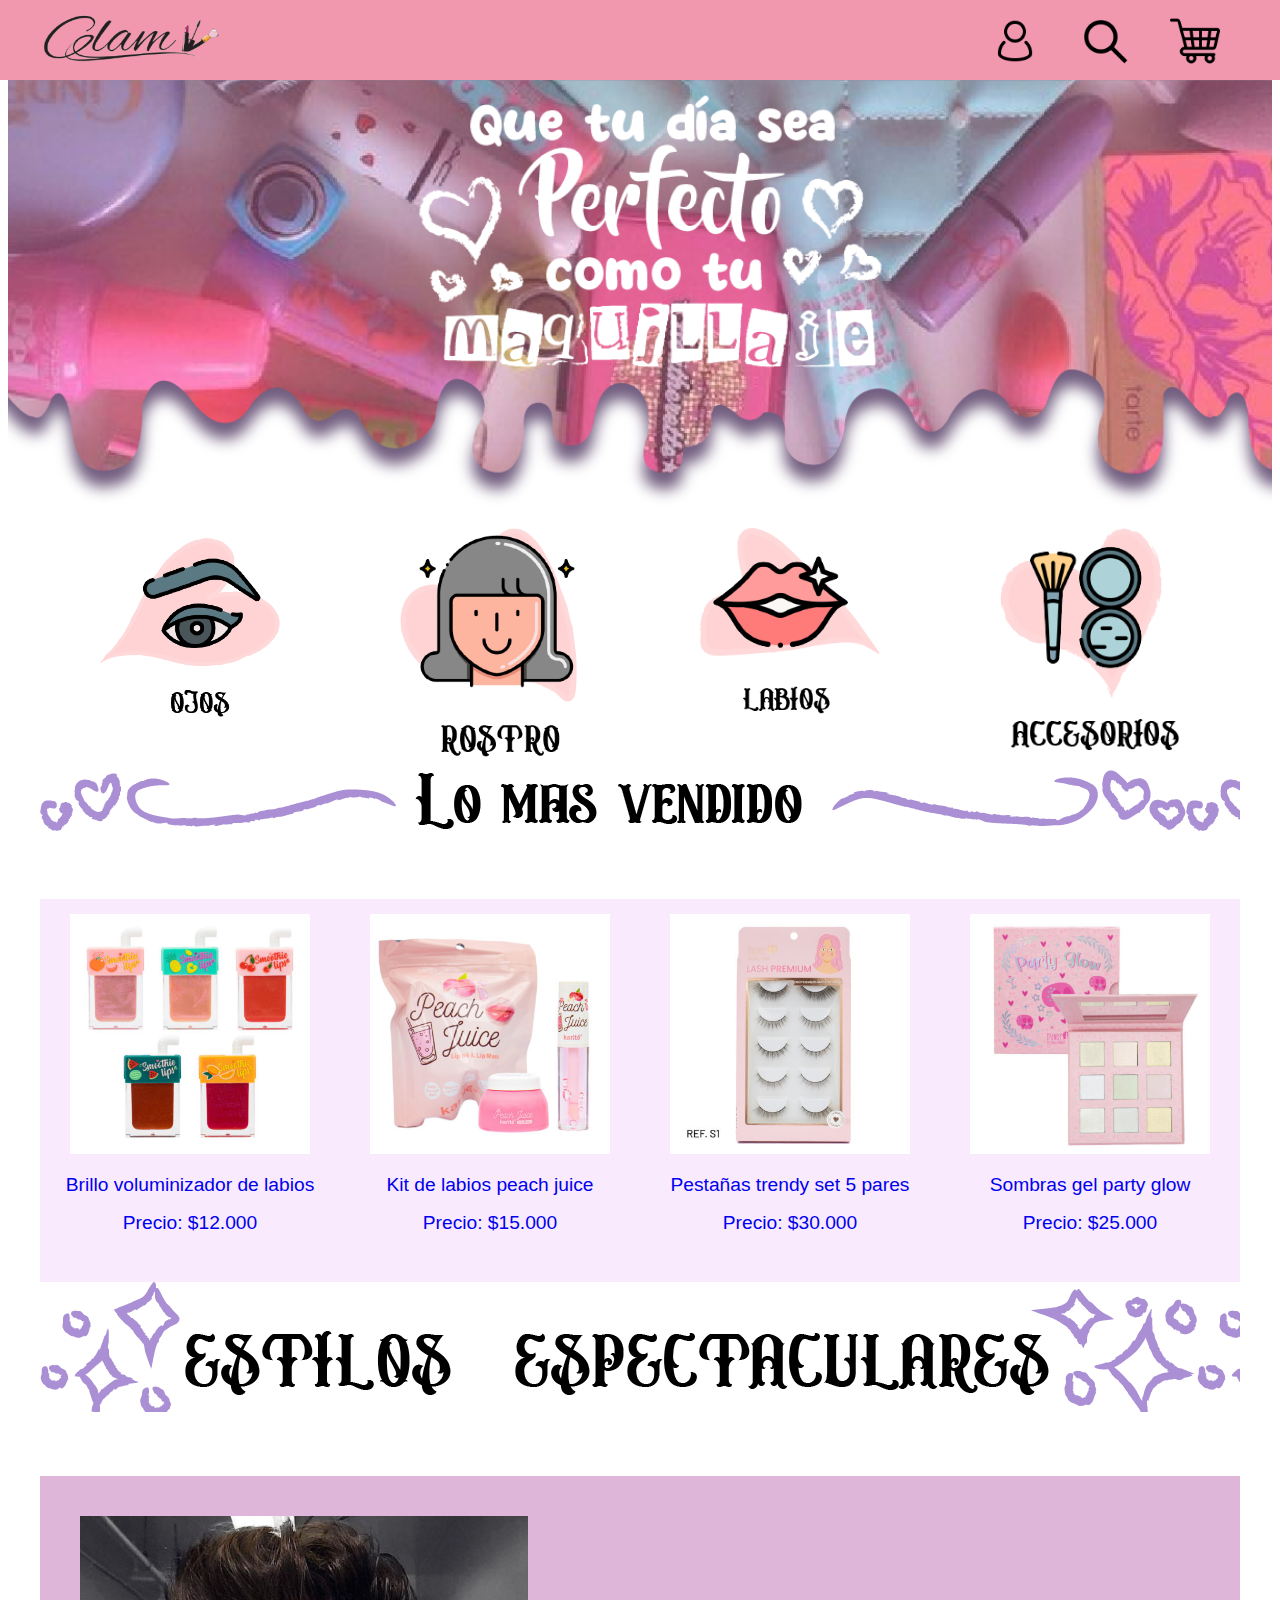
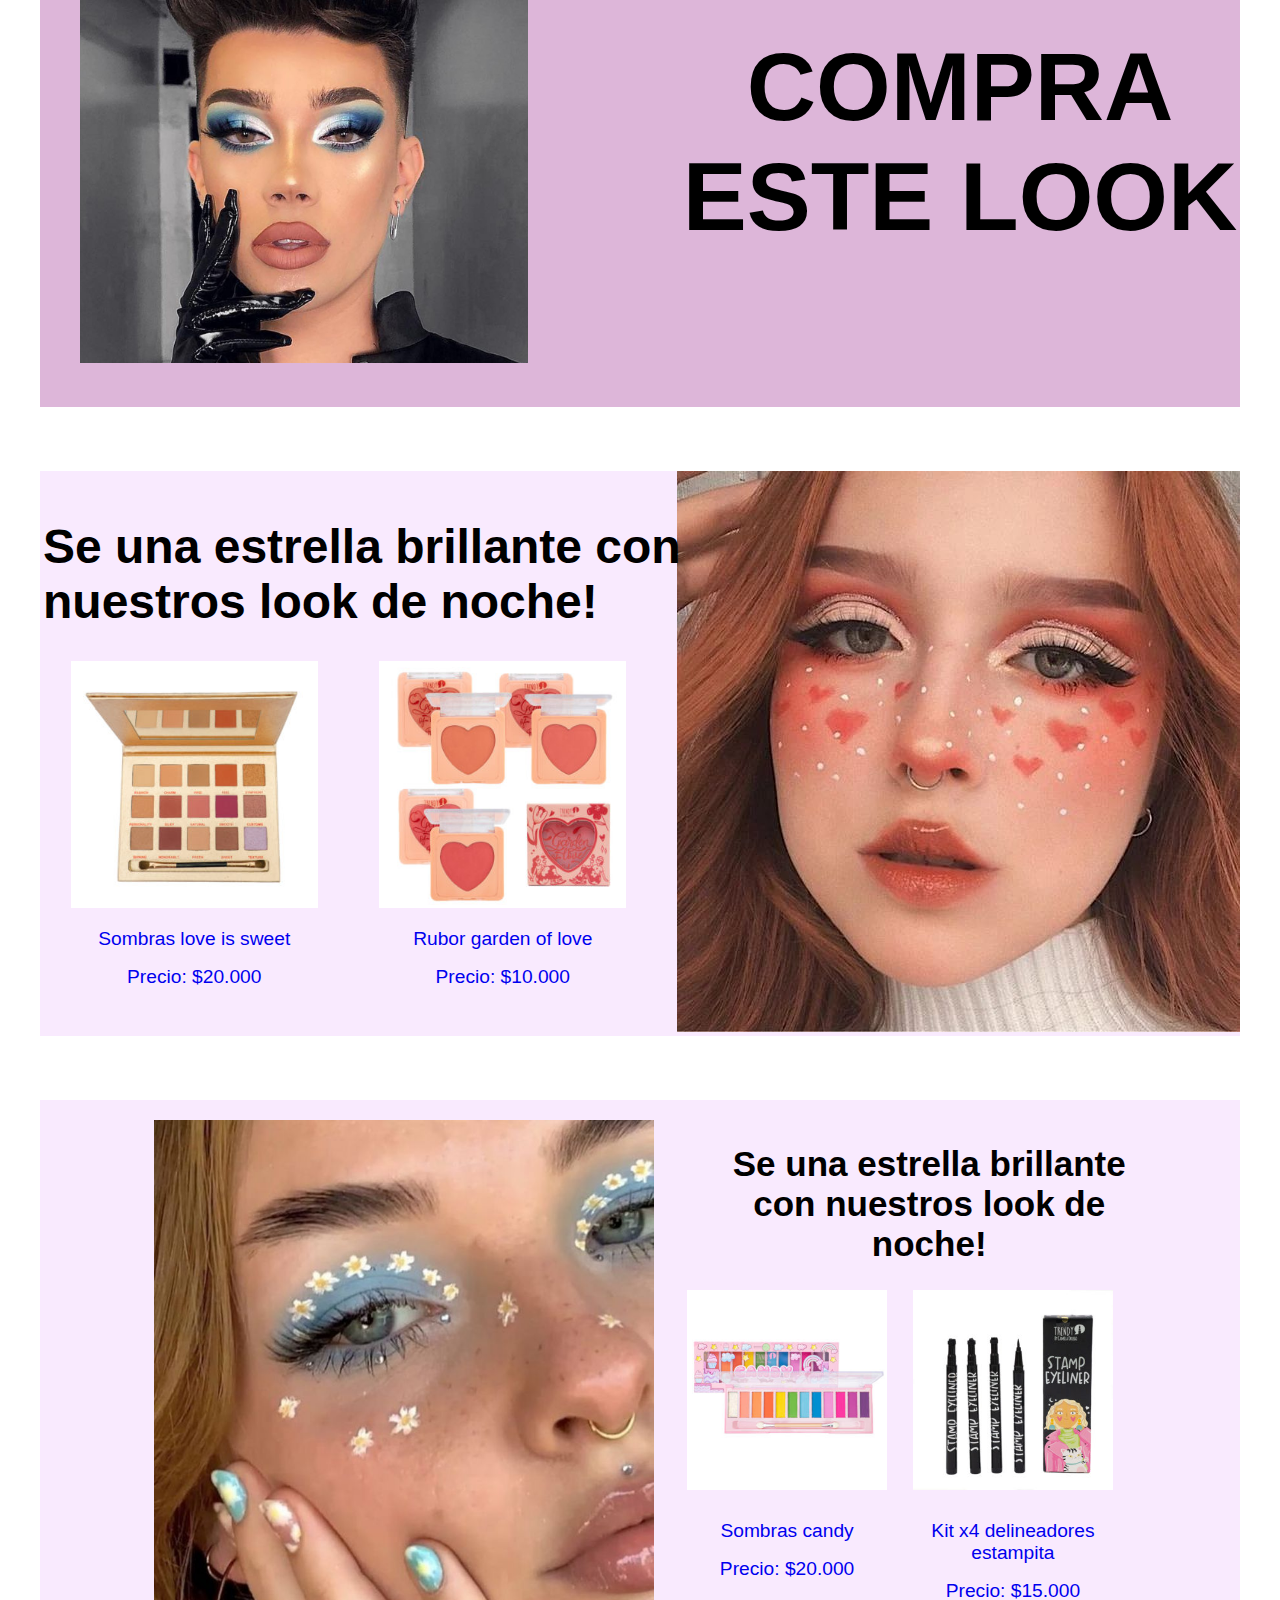
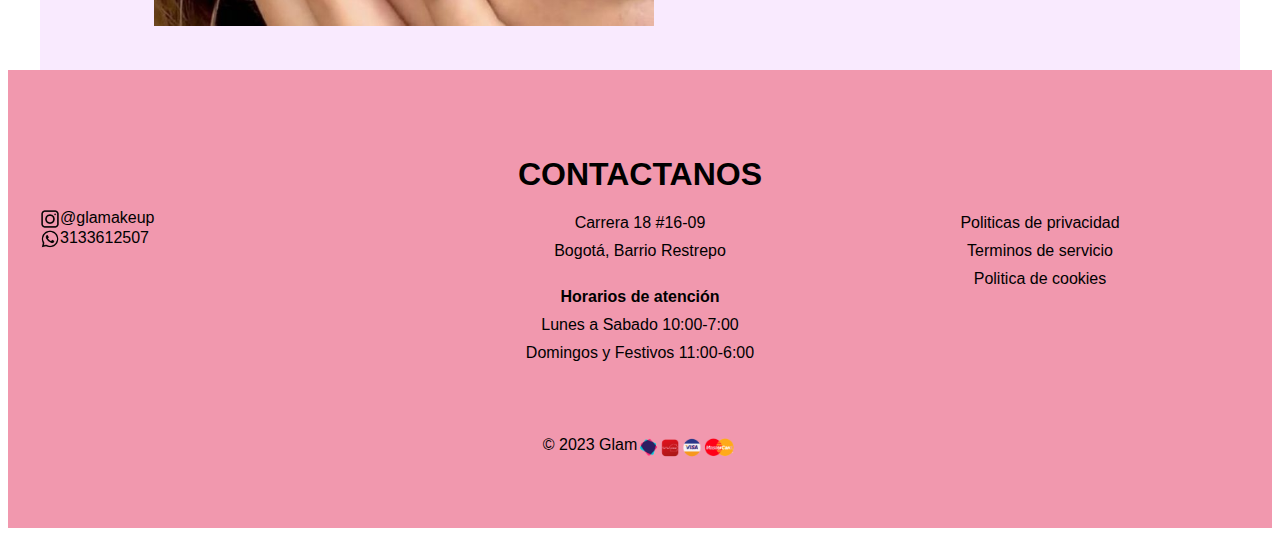
<file: Pagina de glam/Glam.html>
<!DOCTYPE html>
<html lang="en">
  <head>
    <meta charset="UTF-8">
    <title>Glam</title>
    <link rel="stylesheet" href="estilo.css">
  </head>
  <body>
    <!--HEADER INICIO-->
    <header>
      <div class="header-content">
        <div class="logo">
          <a href="Glam.html"><img src="logo.png" alt="logo de la marca" width="180"></a>
        </div>
        <div class="menu">
          <nav>
            <ul>
              <li><a href="#"><img src="Inicio sesión.png" alt="inicio de sesion" width="50"></a></li>
              <li><a href="#"><img src="lupa.png" alt="busqueda de productos" width="50"></a></li>
              <li><a href="#"><img src="carrito.png" alt="inicio de sesion" width="50"></a></li>
            </ul>
          </nav>
        </div>
      </div>
    </header>
    <!--HEADER FINAL-->

    <!--PUBLICIDAD INICIAL-->
    <div class="container-cover">
      <div class="publicidad-ima"></div>
    </div>
    <!--PUBLICIDAD FINAL-->
 
    <!--CATEGORIAS INICIAL-->
    <div class="container-cat">
      <h1 class="categorias"></h1>
      <div class="columna-cat">
        <a href="ojos.html"><img src="Categoria ojos.png" alt="icono de la categoria ojos" width="120"></a>
      </div>
      <div class="columna-cat">
        <a href="rostro.html"><img src="Categoria rostro.png" alt="icono de la cetgoria rostro" width="95"></a>
      </div>
      <div class="columna-cat">
        <a href="labios.html"><img src="Categoria labios.png" alt="icono de la categoria labios" width="120"></a>
      </div>
      <div class="columna-cat">
        <a href="accesorios.html"><img src="Categoria otros.png" alt="icono de accesorios" width="100"></a>
      </div>
    </div>
    <!--CATEGORIAS FINAL-->

    <!--lo mas vendido inicio-->
    <div class="container-vendido">
      <div class="vendido"></div>
    </div>
    <!--lo mas vendido final-->

    <!-- Inicio productos -->
    <div class="container-productos">
  
      <div class="producto">
        <a href="producto.html"><img src="BRILLO-VOLUMINIZADOR.jpg" alt="Brillo voluminizador de labios"></a>
        <a href="producto.html"><p>Brillo voluminizador de labios</p></a>
        <a href="producto.html"><p>Precio: $12.000</p></a>
      </div>
      <div class="producto">
        <a href="producto.html"><img src="KIT-DE-LABIOS-PEACH-JUICE-KARITE.jpg" alt="Kit de labios peach juice"></a>
        <a href="producto.html"><p>Kit de labios peach juice</p></a>
        <a href="producto.html"><p>Precio: $15.000</p></a>
      </div>
      <div class="producto">
        <a href="producto.html"><img src="PESTANAS-TRENDY-SET-X-5.jpg" alt="Pestañas trendy set 5 pares"></a>
        <a href="producto.html"><p>Pestañas trendy set 5 pares</p></a>
        <a href="producto.html"><p>Precio: $30.000</p></a>
      </div>
      <div class="producto">
        <a href="producto.html"><img src="SOMBRA-GEL-PARTY-GLOW.jpg" alt="Sombras gel party glow"></a>
        <a href="producto.html"><p>Sombras gel party glow</p></a>
        <a href="producto.html"><p>Precio: $25.000</p></a>
      </div>
      
    </div>
    <!-- Final productos -->

    <!--estilos e inicio-->
    <div class="container-estilos">
      <div class="estilos"></div>
    </div>
    <!--estilos e final-->

    <!--MAS VENDIDO INICIAL-->
    <div class="container-look">
      <div class="img-container">
        <a href="Compra este look.html"><img src="look.jpg" alt="Look"></a>
      </div>
      <div class="titulo-container">
        <a href="Compra este look.html" style="color:black;"><h2>COMPRA ESTE LOOK</h2></a>
      </div>
    </div>

    <!--MAS VENDIDO FINAL-->

    <!--LOOK1 INICIAL-->
    <div class="container1-look1">
      <h3>Se una estrella brillante con nuestros look de noche!</h3>
      <div class="productos-container">
        <div class="productos1">
          <a href="producto.html"><img src="SOMBRA-LOVE-IS-SWEET.jpg" alt="Sombras love is sweet"></a>
          <a href="producto.html"><p>Sombras love is sweet</p></a>
          <a href="producto.html"><p>Precio: $20.000</p></a>
        </div>
        <div class="productos1">
          <a href="producto.html"><img src="RUBOR-GARDEN-OF-LOVE.jpg" alt="Rubor garden of love"></a>
          <a href="producto.html"><p>Rubor garden of love</p></a>
          <a href="producto.html"><p>Precio: $10.000</p></a>
        </div>
      </div>
      <div class="img1-container">
      <img src="look1.jpg" alt="Look1">
      </div>
    </div>
    <!--LOOK1 FINALL-->

     <!--LOOK2 INICIAL-->
     <div class="container2-look2">
      <div class="img2-container">
        <img src="look2.jpeg" alt="Look2">
      </div>
      <h1>Se una estrella brillante con nuestros look de noche!</h1>
      <div class="productos2-container2">
        <div class="productos2">
          <a href="producto.html"><img src="SOMBRA-CANDY.jpg" alt="Sombras candy"></a>
          <a href="producto.html"><p>Sombras candy</p></a>
          <a href="producto.html"><p>Precio: $20.000</p></a>
        </div>
        <div class="productos2">
          <a href="producto.html"><img src="KIT-X-4-DELINEADORES-ESTAMPITA.jpg" alt="Kit x4 delineadores estampita"></a>
          <a href="producto.html"><p>Kit x4 delineadores estampita</p></a>
          <a href="producto.html"><p>Precio: $15.000</p></a>
        </div>
      </div>
    </div>
    <!--LOOK2 FINAL-->

    
    <!--FOOTER INICIAL-->
    <footer>
      <div class="container_footer">
        <h1 class="titulo">CONTACTANOS</h1>
        <div class="principal">
          <div class="columna">
            <a href="https://instagram.com/glamakeupo?igshid=YmMyMTA2M2Y="><img src="instagram.png" alt="icono de intagram" width="20">@glamakeup</a>
            <a href="https://api.whatsapp.com/send/?phone=573133612507&text&type=phone_number&app_absent=0"><img src="whatsapp.png" alt="inicio de whatsapp" width="20">3133612507</a>
          </div>
          <div class="columna">
            <a href="https://goo.gl/maps/UQhhAZW6fkcEiFVP8" class="footer-link">Carrera 18 #16-09</a>
            <a href="https://goo.gl/maps/UQhhAZW6fkcEiFVP8" class="footer-link">Bogotá, Barrio Restrepo</a><br> 
            <a href="#" class="footer-link"><b>Horarios de atención</b></a>
            <a href="#" class="footer-link">Lunes a Sabado 10:00-7:00</a>
            <a href="#" class="footer-link">Domingos y Festivos 11:00-6:00</a>
          </div>
          <div class="columna">
            <a href="#" class="footer-link">Politicas de privacidad</a>
            <a href="#" class="footer-link">Terminos de servicio</a>
            <a href="https://www.cookiebot.com/es/es-cookie-policy/?utm_source=google&utm_medium=cpc&utm_campaign=global-es-generic&utm_device=c&utm_term=politica%20de%20cookies%20texto&utm_content=global-spa-cookie-policy&matchtype=e&gclid=CjwKCAjwzuqgBhAcEiwAdj5dRqT8IlMk91icsAil3I8lD2qtVebcxXtrjimOK4ZP327cmaNC9LnlbxoCY1kQAvD_BwE" class="footer-link">Politica de cookies</a>
          </div>
        </div>
        <div class="inferior">
          <span class="copyrigth">&copy; 2023 Glam</span>
          <a href="#"><img src="pagos.png" alt="inicio de sesion" width="100"></a>
        </div>
      </div>
    </footer>
    <!--FOOTER  FINAL-->
  </body>
</html>
</file>
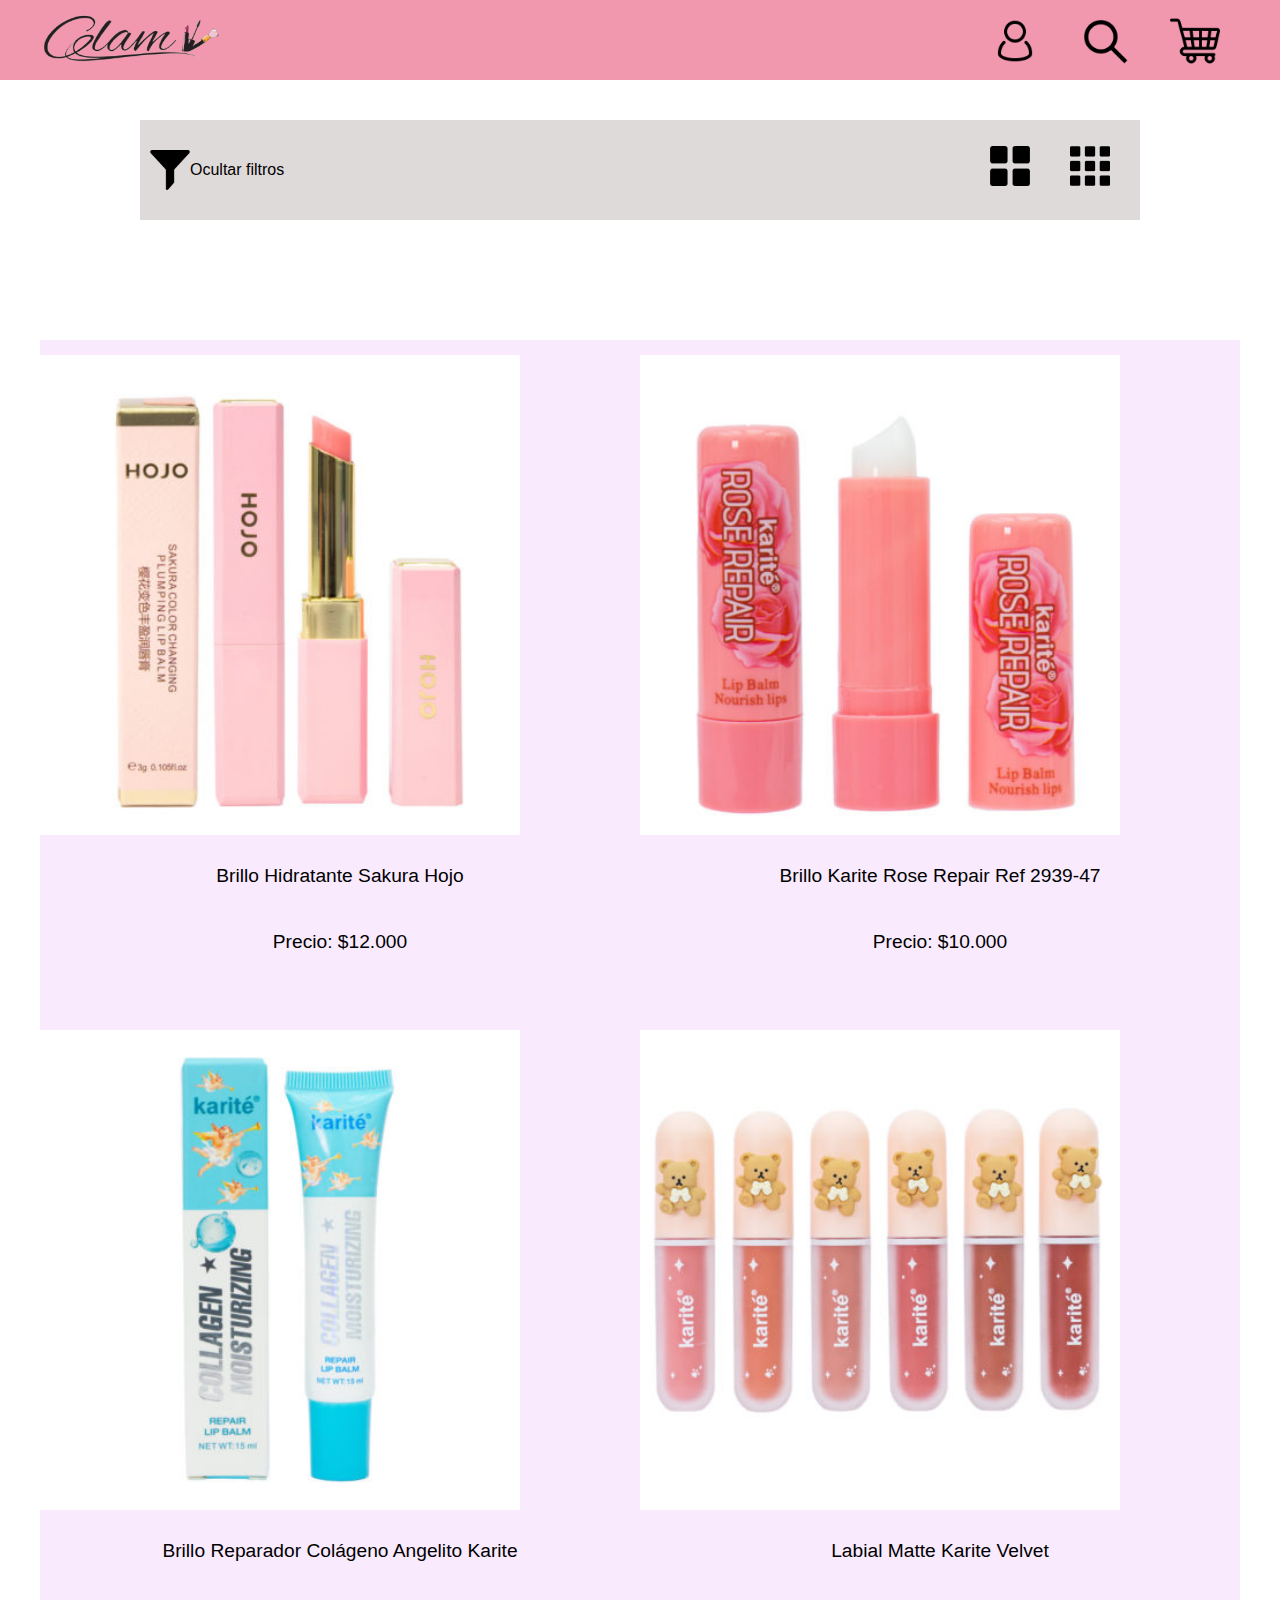
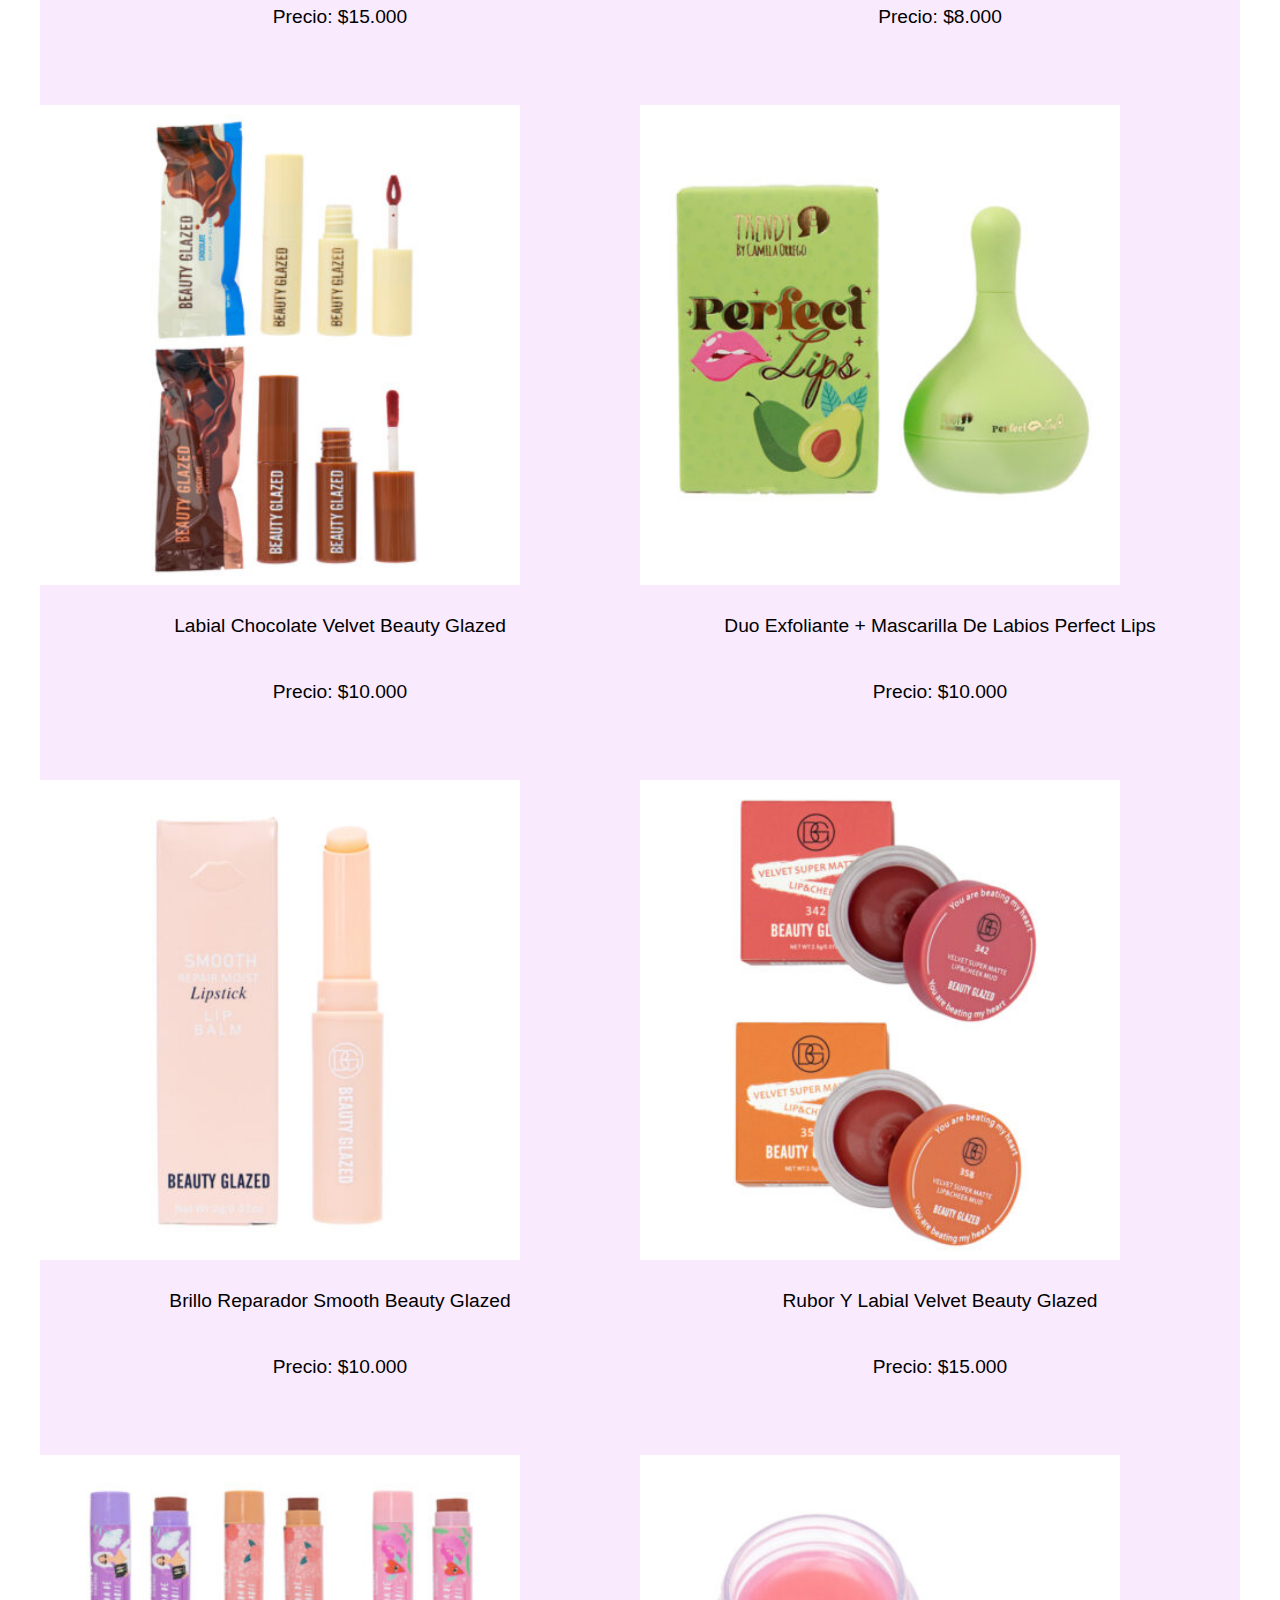
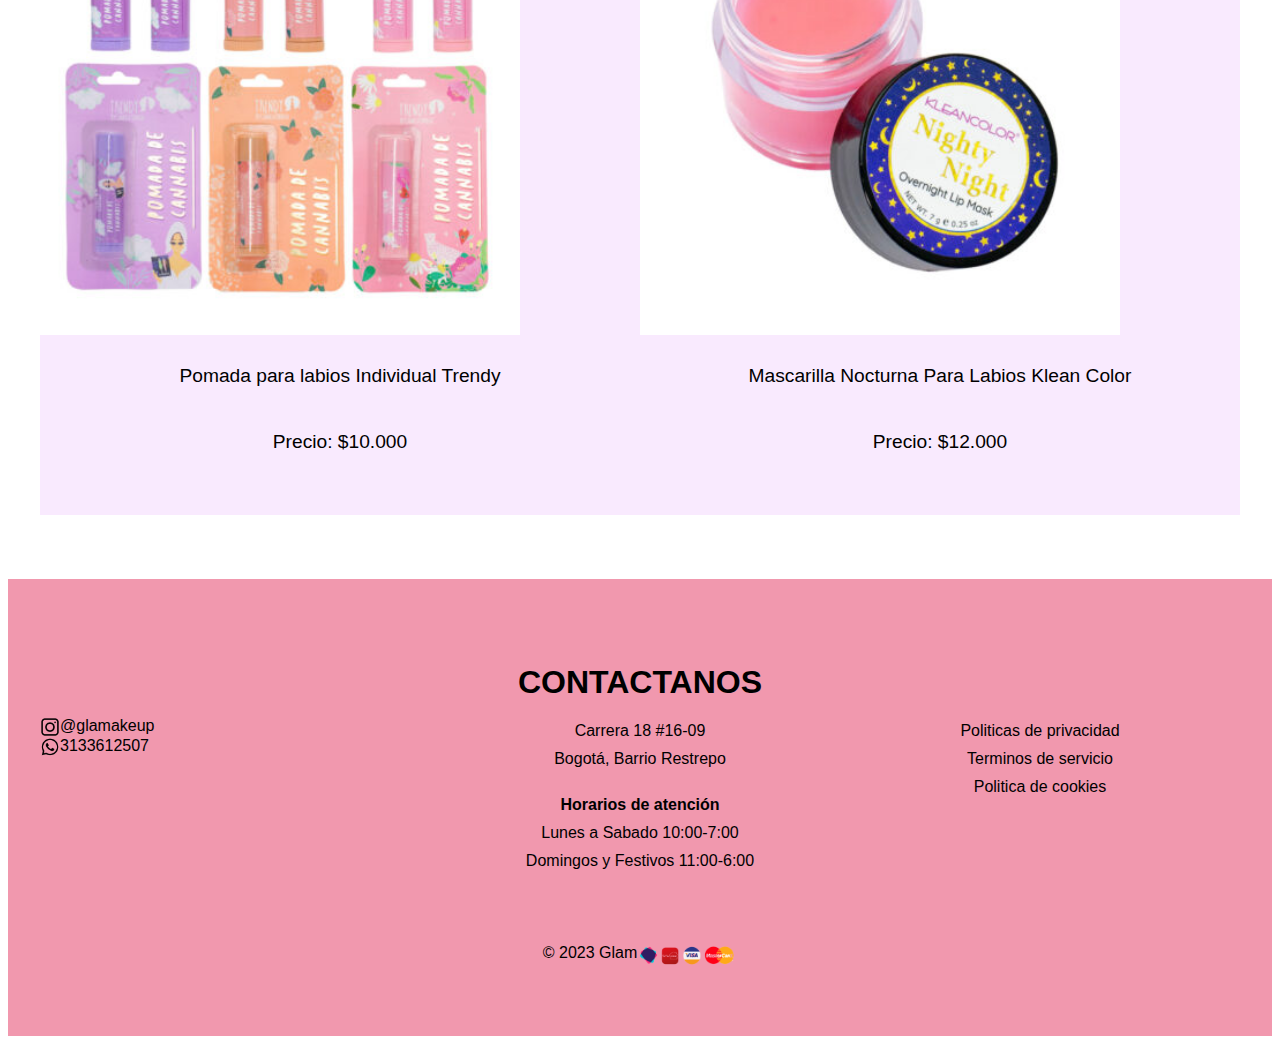
<file: Pagina de glam/labios.html>
<!DOCTYPE html>
<html lang="en">
  <head>
    <meta charset="UTF-8">
    <title>Glam</title>
    <link rel="stylesheet" href="estilo.css">
  </head>
  <body>
    <!--HEADER INICIO-->
    <header>
      <div class="header-content">
        <div class="logo">
          <a href="index.html"><img src="logo.png" alt="logo de la marca" width="180"></a>
        </div>
        <div class="menu">
          <nav>
            <ul>
              <li><a href="#"><img src="Inicio sesión.png" alt="inicio de sesion" width="50"></a></li>
              <li><a href="#"><img src="lupa.png" alt="busqueda de productos" width="50"></a></li>
              <li><a href="#"><img src="carrito.png" alt="inicio de sesion" width="50"></a></li>
            </ul>
          </nav>
        </div>
      </div>
    </header>
    <!--HEADER FINAL-->
   
    <!--FILTRO INICIAL-->
    <div class="filter-container">
      <div class="Oculta-filtro">
        <img src="filtro.png" alt="icono de filtro" width="40">Ocultar filtros
      </div>
      <div class="menu-filtro">
        <nav>
          <ul>
            <li><a href="#"><img src="cuatro por cuatro.png" alt="disposicion dos por dos de productos" width="40"></a></li>
            <li><a href="#"><img src="tres por tres.png" alt="disposicion tres por tres de productos" width="40"></a></li>
          </ul>
        </nav>
      </div>
    </div>
    </div>
    <!--FILTRO FINAL-->
   
<!--PRODUCTOS DE CATOGORIA LABIOS INICIO-->
    <div class="container">
      <ul1>
        <li1 class="productos-ojos">
          <a href="producto.html"><img src="brillo hojo.jpg" alt="Brillo Hidratante Sakura Hojo"></a>
          <p>Brillo Hidratante Sakura Hojo</p>
          <p>Precio: $12.000</p>
        </li1>
        <li1 class="productos-ojos">
          <a href="producto.html"><img src="brillo karite.jpg" alt="Brillo Karite Rose Repair"></a>
          <p>Brillo Karite Rose Repair Ref 2939-47</p>
          <p>Precio: $10.000</p>
        </li1>
        <li1 class="productos-ojos">
          <a href="producto.html"><img src="brillo reparador.jpg" alt="Brillo Reparador Colágeno Angelito Karite"></a>
          <p>Brillo Reparador Colágeno Angelito Karite</p>
          <p>Precio: $15.000</p>
        </li1>
        <li1 class="productos-ojos">
          <a href="producto.html"><img src="labial matte.jpg" alt="Labial Matte Karite Velvet"></a>
          <p>Labial Matte Karite Velvet</p>
          <p>Precio: $8.000</p>
        </li1>
        <li1 class="productos-ojos">
          <a href="producto.html"> <img src="labial chocolate.jpg" alt="Labial Chocolate Velvet Beauty Glazed"></a>
          <p>Labial Chocolate Velvet Beauty Glazed</p>
          <p>Precio: $10.000</p>
        </li1>
        <li1 class="productos-ojos">
          <a href="producto.html"><img src="exfoliante.jpg" alt="Duo Exfoliante + Mascarilla De Labios Perfect Lips"></a>
          <p>Duo Exfoliante + Mascarilla De Labios Perfect Lips</p>
          <p>Precio: $10.000</p>
        </li1>
        <li1 class="productos-ojos">
          <a href="producto.html"><img src="brillo smooth.jpg" alt="Brillo Reparador Smooth Beauty Glazed"></a>
          <p>Brillo Reparador Smooth Beauty Glazed</p>
          <p>Precio: $10.000</p>
        </li1>
        <li1 class="productos-ojos">
          <a href="producto.html"><img src="rubor y labial.jpg" alt="Rubor Y Labial Velvet Beauty Glazed"></a>
          <p>Rubor Y Labial Velvet Beauty Glazed</p>
          <p>Precio: $15.000</p>
        </li1>
        <li1 class="productos-ojos">
          <a href="producto.html"><img src="pomada.jpg" alt="Pomada para labios Individual Trendy"></a>
          <p>Pomada para labios Individual Trendy</p>
          <p>Precio: $10.000</p>
        </li1>
        <li1 class="productos-ojos">
          <a href="producto.html"><img src="mascarilla nocturna.jpg" alt="Mascarilla Nocturna Para Labios Klean Color"></a>
          <p>Mascarilla Nocturna Para Labios Klean Color</p>
          <p>Precio: $12.000</p>
        </li1>
      </ul1>
  </div>
<!--PRODUCTOS DE CATOGORIA LABIOS FINAL-->

        <!--FOOTER INICIAL-->
        <footer>
          <div class="container_footer">
            <h1 class="titulo">CONTACTANOS</h1>
            <div class="principal">
              <div class="columna">
                <a href="https://instagram.com/glamakeupo?igshid=YmMyMTA2M2Y="><img src="instagram.png" alt="icono de intagram" width="20">@glamakeup</a>
                <a href="https://api.whatsapp.com/send/?phone=573133612507&text&type=phone_number&app_absent=0"><img src="whatsapp.png" alt="inicio de whatsapp" width="20">3133612507</a>
              </div>
              <div class="columna">
                <a href="https://goo.gl/maps/UQhhAZW6fkcEiFVP8" class="footer-link">Carrera 18 #16-09</a>
                <a href="https://goo.gl/maps/UQhhAZW6fkcEiFVP8" class="footer-link">Bogotá, Barrio Restrepo</a><br> 
                <a href="#" class="footer-link"><b>Horarios de atención</b></a>
                <a href="#" class="footer-link">Lunes a Sabado 10:00-7:00</a>
                <a href="#" class="footer-link">Domingos y Festivos 11:00-6:00</a>
              </div>
              <div class="columna">
                <a href="#" class="footer-link">Politicas de privacidad</a>
                <a href="#" class="footer-link">Terminos de servicio</a>
                <a href="https://www.cookiebot.com/es/es-cookie-policy/?utm_source=google&utm_medium=cpc&utm_campaign=global-es-generic&utm_device=c&utm_term=politica%20de%20cookies%20texto&utm_content=global-spa-cookie-policy&matchtype=e&gclid=CjwKCAjwzuqgBhAcEiwAdj5dRqT8IlMk91icsAil3I8lD2qtVebcxXtrjimOK4ZP327cmaNC9LnlbxoCY1kQAvD_BwE" class="footer-link">Politica de cookies</a>
              </div>
            </div>
            <div class="inferior">
              <span class="copyrigth">&copy; 2023 Glam</span>
              <a href="#"><img src="pagos.png" alt="inicio de sesion" width="100"></a>
            </div>
          </div>
        </footer>
        <!--FOOTER  FINAL-->
      </body>
    </html>
</file>
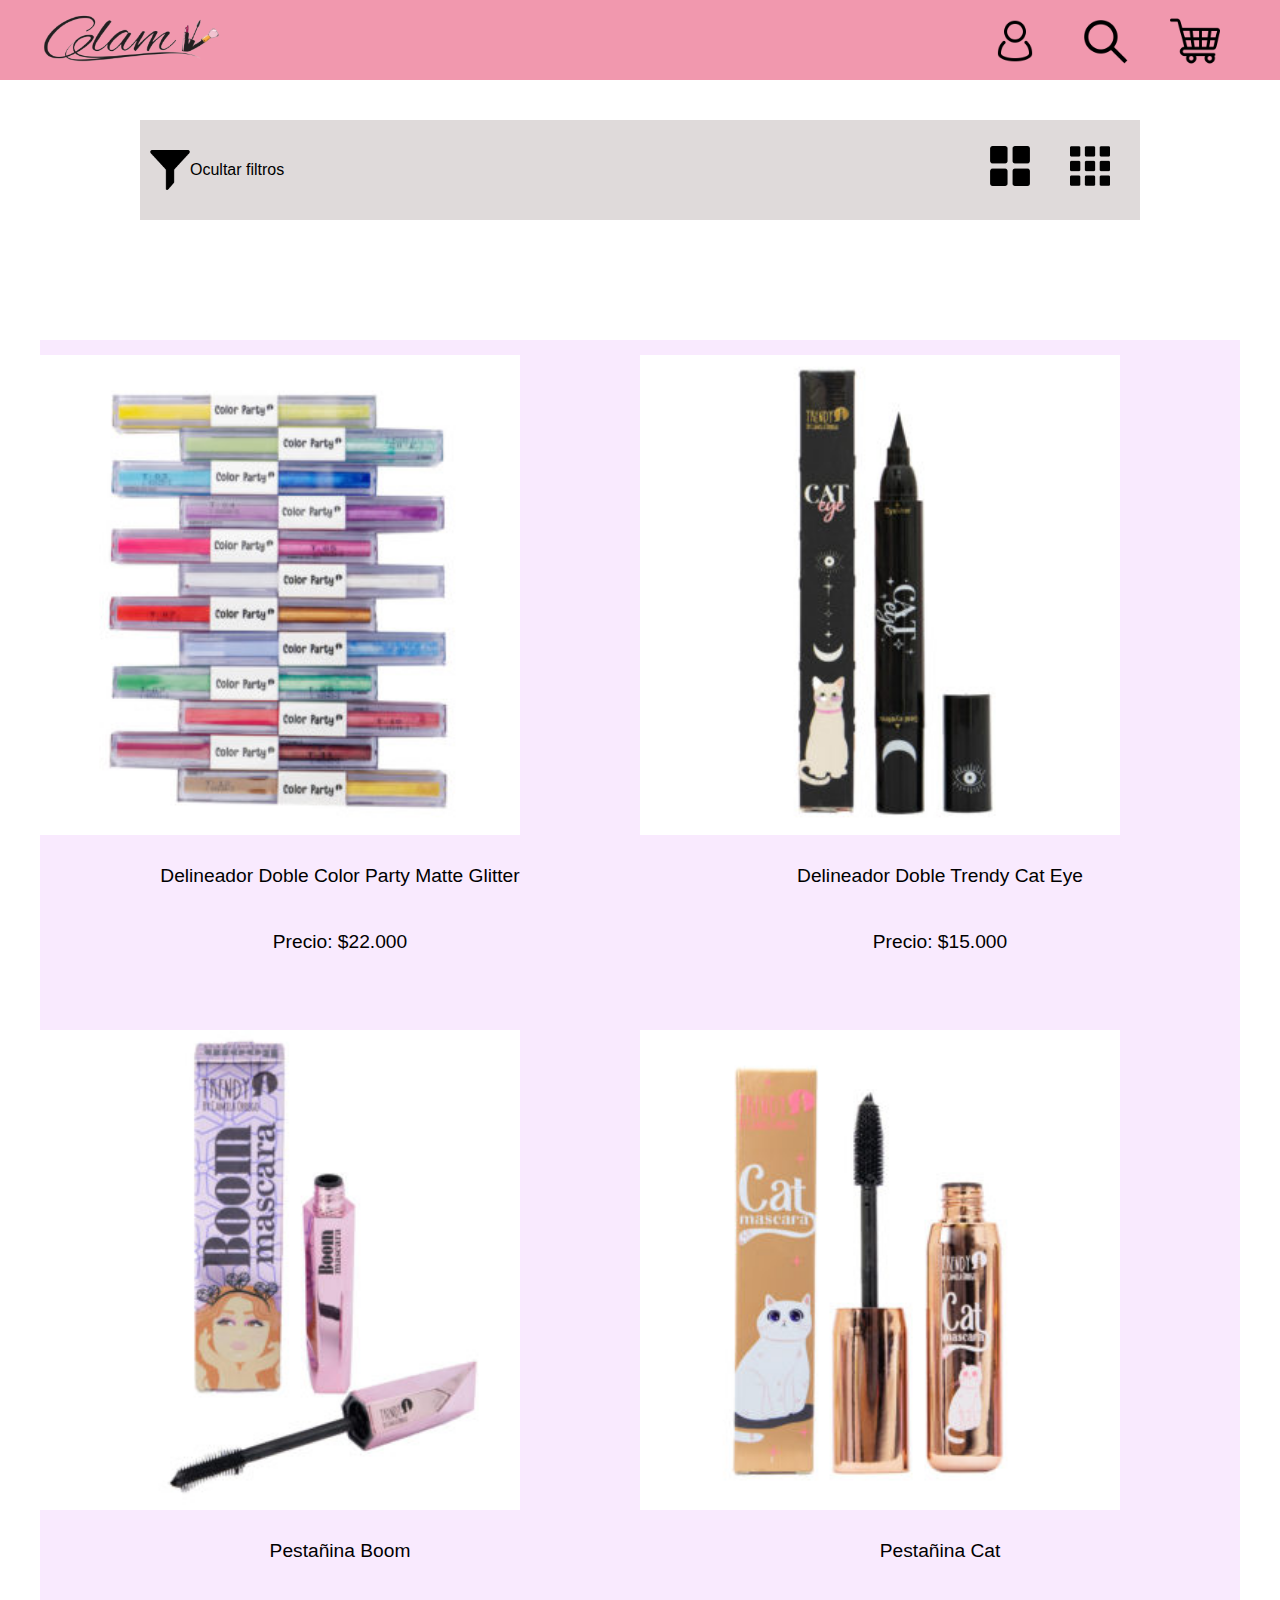
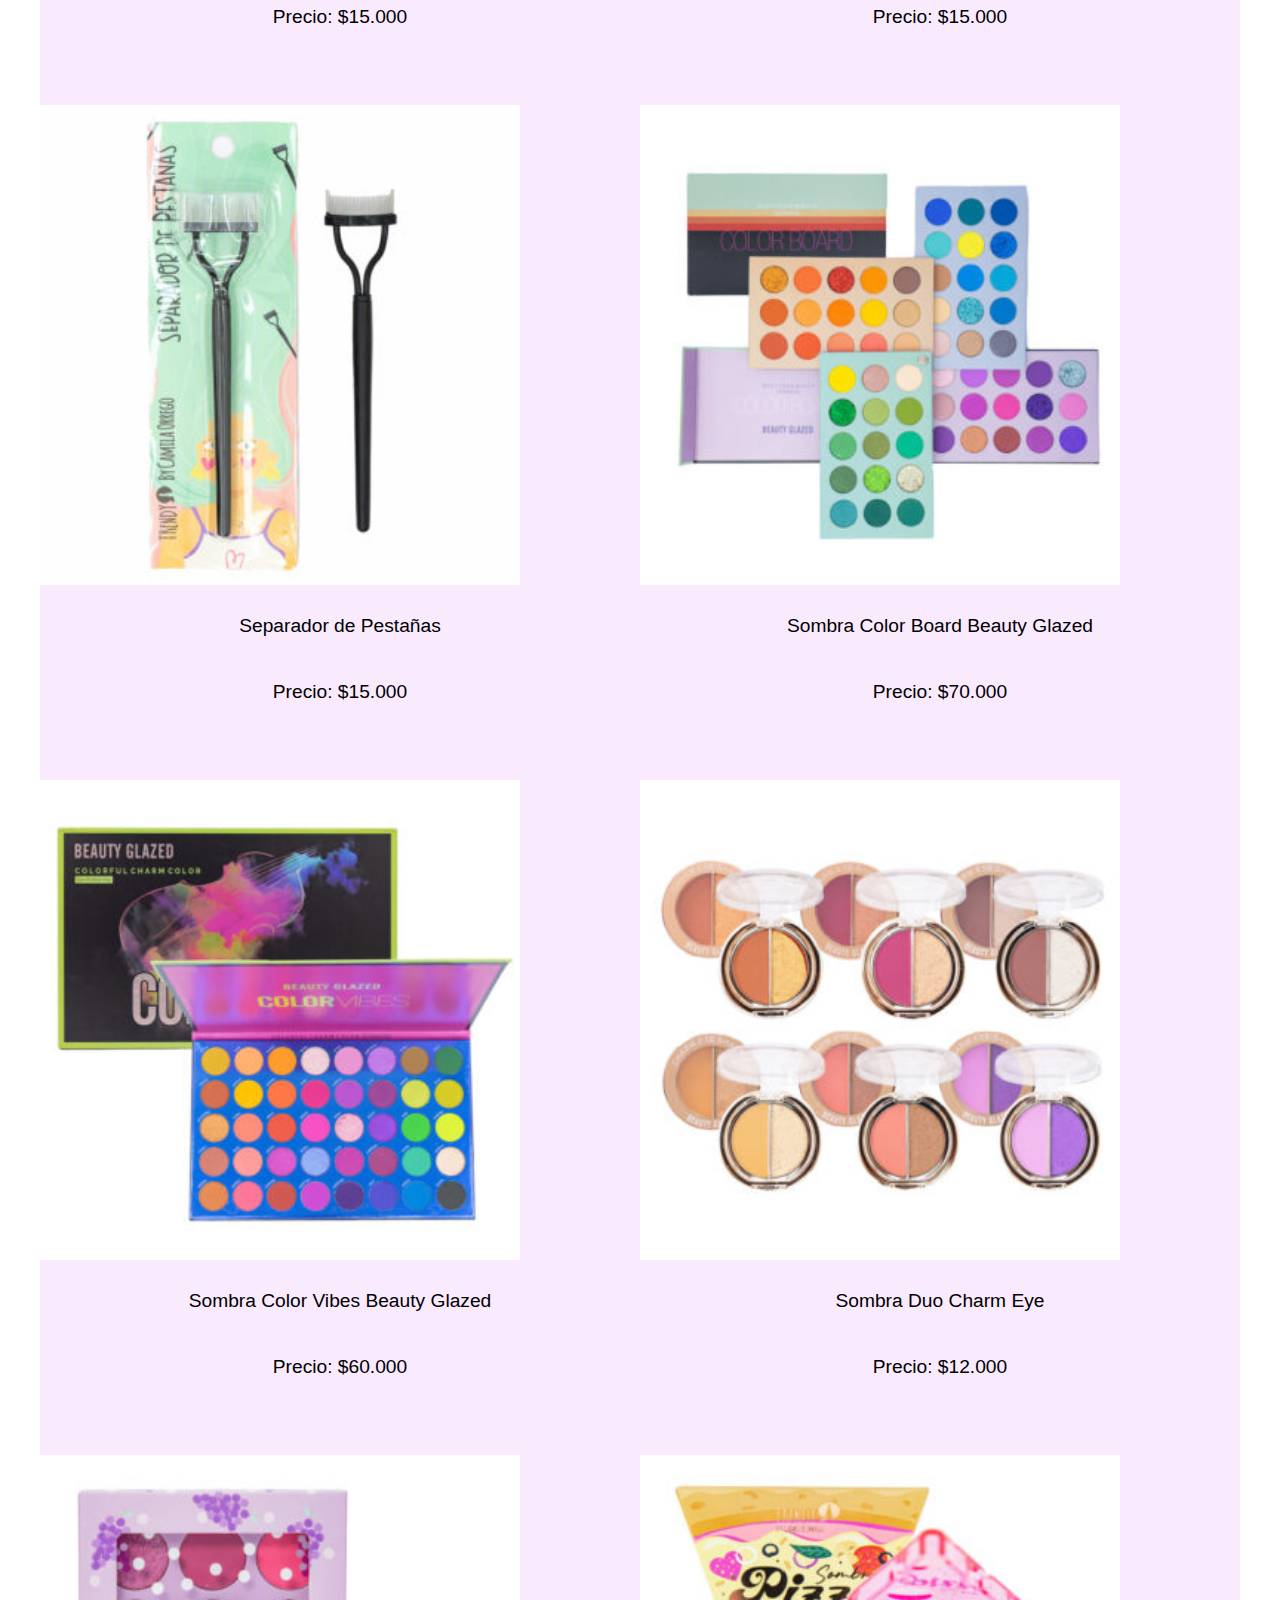
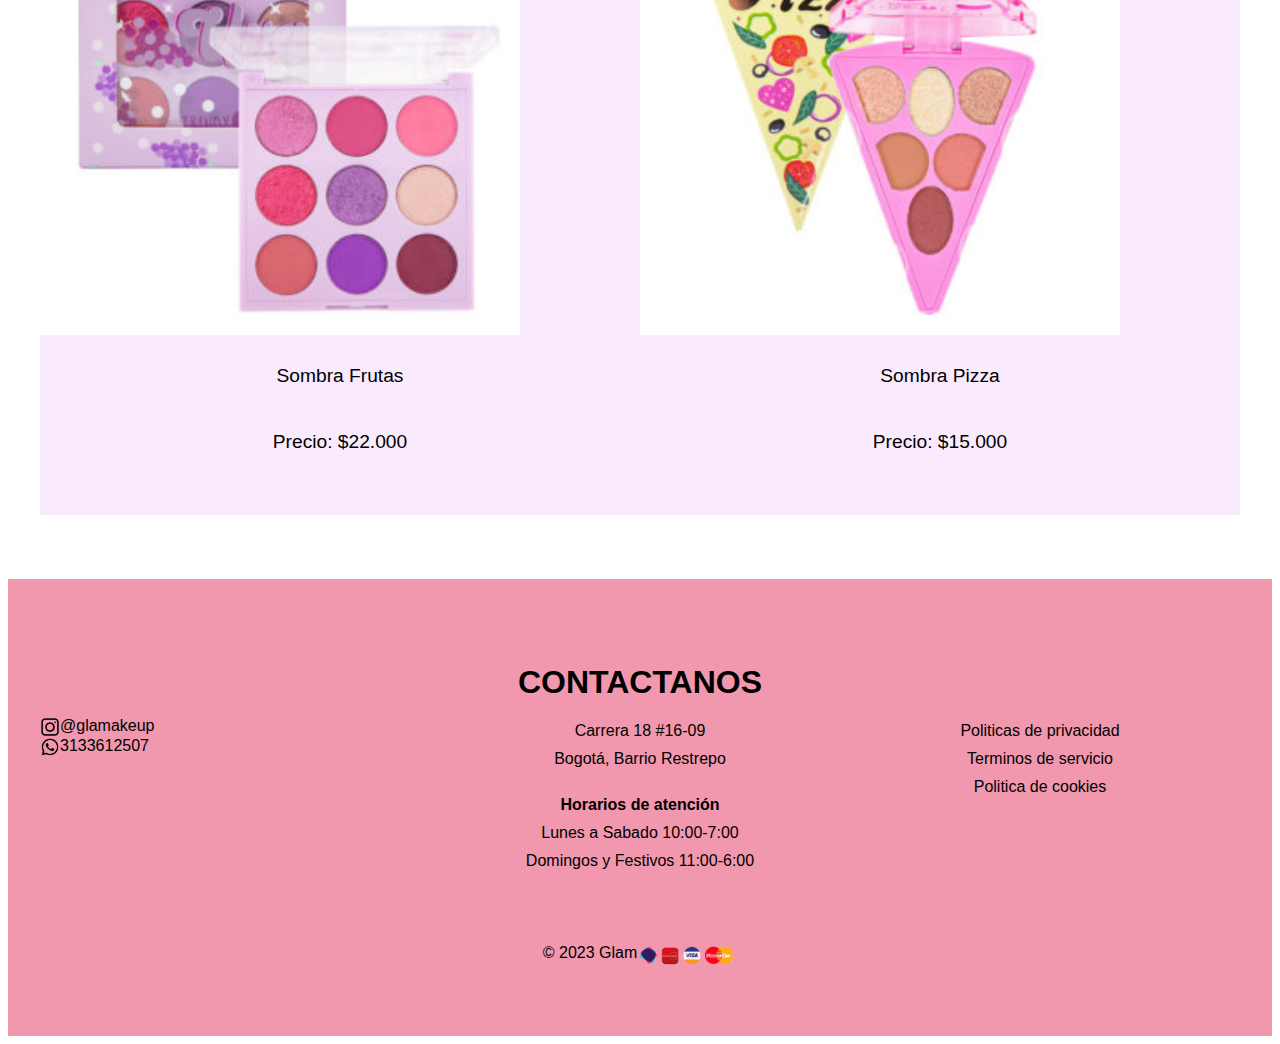
<file: Pagina de glam/ojos.html>
<!DOCTYPE html>
<html lang="en">
  <head>
    <meta charset="UTF-8">
    <title>Glam</title>
    <link rel="stylesheet" href="estilo.css">
  </head>
  <body>
    <!--HEADER INICIO-->
    <header>
      <div class="header-content">
        <div class="logo">
          <a href="index.html"><img src="logo.png" alt="logo de la marca" width="180"></a>
        </div>
        <div class="menu">
          <nav>
            <ul>
              <li><a href="#"><img src="Inicio sesión.png" alt="inicio de sesion" width="50"></a></li>
              <li><a href="#"><img src="lupa.png" alt="busqueda de productos" width="50"></a></li>
              <li><a href="#"><img src="carrito.png" alt="inicio de sesion" width="50"></a></li>
            </ul>
          </nav>
        </div>
      </div>
    </header>
    <!--HEADER FINAL-->

    <!--FILTRO INICIAL-->
    <div class="filter-container">
      <div class="Oculta-filtro">
        <img src="filtro.png" alt="icono de filtro" width="40">Ocultar filtros
      </div>
      <div class="menu-filtro">
        <nav>
          <ul>
            <li><a href="#"><img src="cuatro por cuatro.png" alt="disposicion dos por dos de productos" width="40"></a></li>
            <li><a href="#"><img src="tres por tres.png" alt="disposicion tres por tres de productos" width="40"></a></li>
          </ul>
        </nav>
      </div>
    </div>
    </div>
    <!--FILTRO FINAL-->

    <!--PRODUCTOS DE CATOGORIA OJOS INICIO-->
    <div class="container">
      <ul1>
        <li1 class="productos-ojos">
          <a href="producto.html"><img src="Delineador-Doble-Color-Party-Matte-Glitter.jpg" alt="Delineador Doble Color Party Matte Glitter"></a>
          <p>Delineador Doble Color Party Matte Glitter</p>
          <p>Precio: $22.000</p>
        </li1>
        <li1 class="productos-ojos">
          <a href="producto.html"><img src="Delineador-Doble-Trendy-Cat-Eye.jpg" alt="Delineador Doble Trendy Cat Eye"></a>
          <p>Delineador Doble Trendy Cat Eye</p>
          <p>Precio: $15.000</p>
        </li1>
        <li1 class="productos-ojos">
          <a href="producto.html"><img src="PESTAÑINA-BOOM.jpg" alt="Pestañina Boom"></a>
          <p>Pestañina Boom</p>
          <p>Precio: $15.000</p>
        </li1>
        <li1 class="productos-ojos">
          <a href="producto.html"><img src="PESTAÑINA-CAT.jpg" alt="Pestañina Cat"></a>
          <p>Pestañina Cat</p>
          <p>Precio: $15.000</p>
        </li1>
        <li1 class="productos-ojos">
          <a href="producto.html"> <img src="SEPARADOR-DE-PESTAÑAS.jpg" alt="Separador de Pestañas"></a>
          <p>Separador de Pestañas</p>
          <p>Precio: $15.000</p>
        </li1>
        <li1 class="productos-ojos">
          <a href="producto.html"><img src="SOMBRA-COLOR-BOARD-BEAUTY-GLAZED.jpg" alt="Sombra Color Board Beauty Glazed"></a>
          <p>Sombra Color Board Beauty Glazed</p>
          <p>Precio: $70.000</p>
        </li1>
        <li1 class="productos-ojos">
          <a href="producto.html"><img src="SOMBRA-COLOR-VIBES-BEAUTY-GLAZED.jpg" alt="Sombra Color Vibes Beauty Glazed"></a>
          <p>Sombra Color Vibes Beauty Glazed</p>
          <p>Precio: $60.000</p>
        </li1>
        <li1 class="productos-ojos">
          <a href="producto.html"><img src="SOMBRA-DUO-CHARM-EYE-BEAUTY-GLAZED.jpg" alt="Sombra Duo Charm Eye"></a>
          <p>Sombra Duo Charm Eye</p>
          <p>Precio: $12.000</p>
        </li1>
        <li1 class="productos-ojos">
          <a href="producto.html"><img src="SOMBRA-FRUTAS.jpg" alt="Sombra Frutas"></a>
          <p>Sombra Frutas</p>
          <p>Precio: $22.000</p>
        </li1>
        <li1 class="productos-ojos">
          <a href="producto.html"><img src="SOMBRA-PIZZA.jpg" alt="Sombra Pizza"></a>
          <p>Sombra Pizza</p>
          <p>Precio: $15.000</p>
        </li1>
      </ul1>
  </div>
  <!--PRODUCTOS DE CATOGORIA OJOS FINAL-->

        <!--FOOTER INICIAL-->
        <footer>
          <div class="container_footer">
            <h1 class="titulo">CONTACTANOS</h1>
            <div class="principal">
              <div class="columna">
                <a href="https://instagram.com/glamakeupo?igshid=YmMyMTA2M2Y="><img src="instagram.png" alt="icono de intagram" width="20">@glamakeup</a>
                <a href="https://api.whatsapp.com/send/?phone=573133612507&text&type=phone_number&app_absent=0"><img src="whatsapp.png" alt="inicio de whatsapp" width="20">3133612507</a>
              </div>
              <div class="columna">
                <a href="https://goo.gl/maps/UQhhAZW6fkcEiFVP8" class="footer-link">Carrera 18 #16-09</a>
                <a href="https://goo.gl/maps/UQhhAZW6fkcEiFVP8" class="footer-link">Bogotá, Barrio Restrepo</a><br> 
                <a href="#" class="footer-link"><b>Horarios de atención</b></a>
                <a href="#" class="footer-link">Lunes a Sabado 10:00-7:00</a>
                <a href="#" class="footer-link">Domingos y Festivos 11:00-6:00</a>
              </div>
              <div class="columna">
                <a href="#" class="footer-link">Politicas de privacidad</a>
                <a href="#" class="footer-link">Terminos de servicio</a>
                <a href="https://www.cookiebot.com/es/es-cookie-policy/?utm_source=google&utm_medium=cpc&utm_campaign=global-es-generic&utm_device=c&utm_term=politica%20de%20cookies%20texto&utm_content=global-spa-cookie-policy&matchtype=e&gclid=CjwKCAjwzuqgBhAcEiwAdj5dRqT8IlMk91icsAil3I8lD2qtVebcxXtrjimOK4ZP327cmaNC9LnlbxoCY1kQAvD_BwE" class="footer-link">Politica de cookies</a>
              </div>
            </div>
            <div class="inferior">
              <span class="copyrigth">&copy; 2023 Glam</span>
              <a href="#"><img src="pagos.png" alt="inicio de sesion" width="100"></a>
            </div>
          </div>
        </footer>
        <!--FOOTER  FINAL-->
      </body>
    </html>
</file>
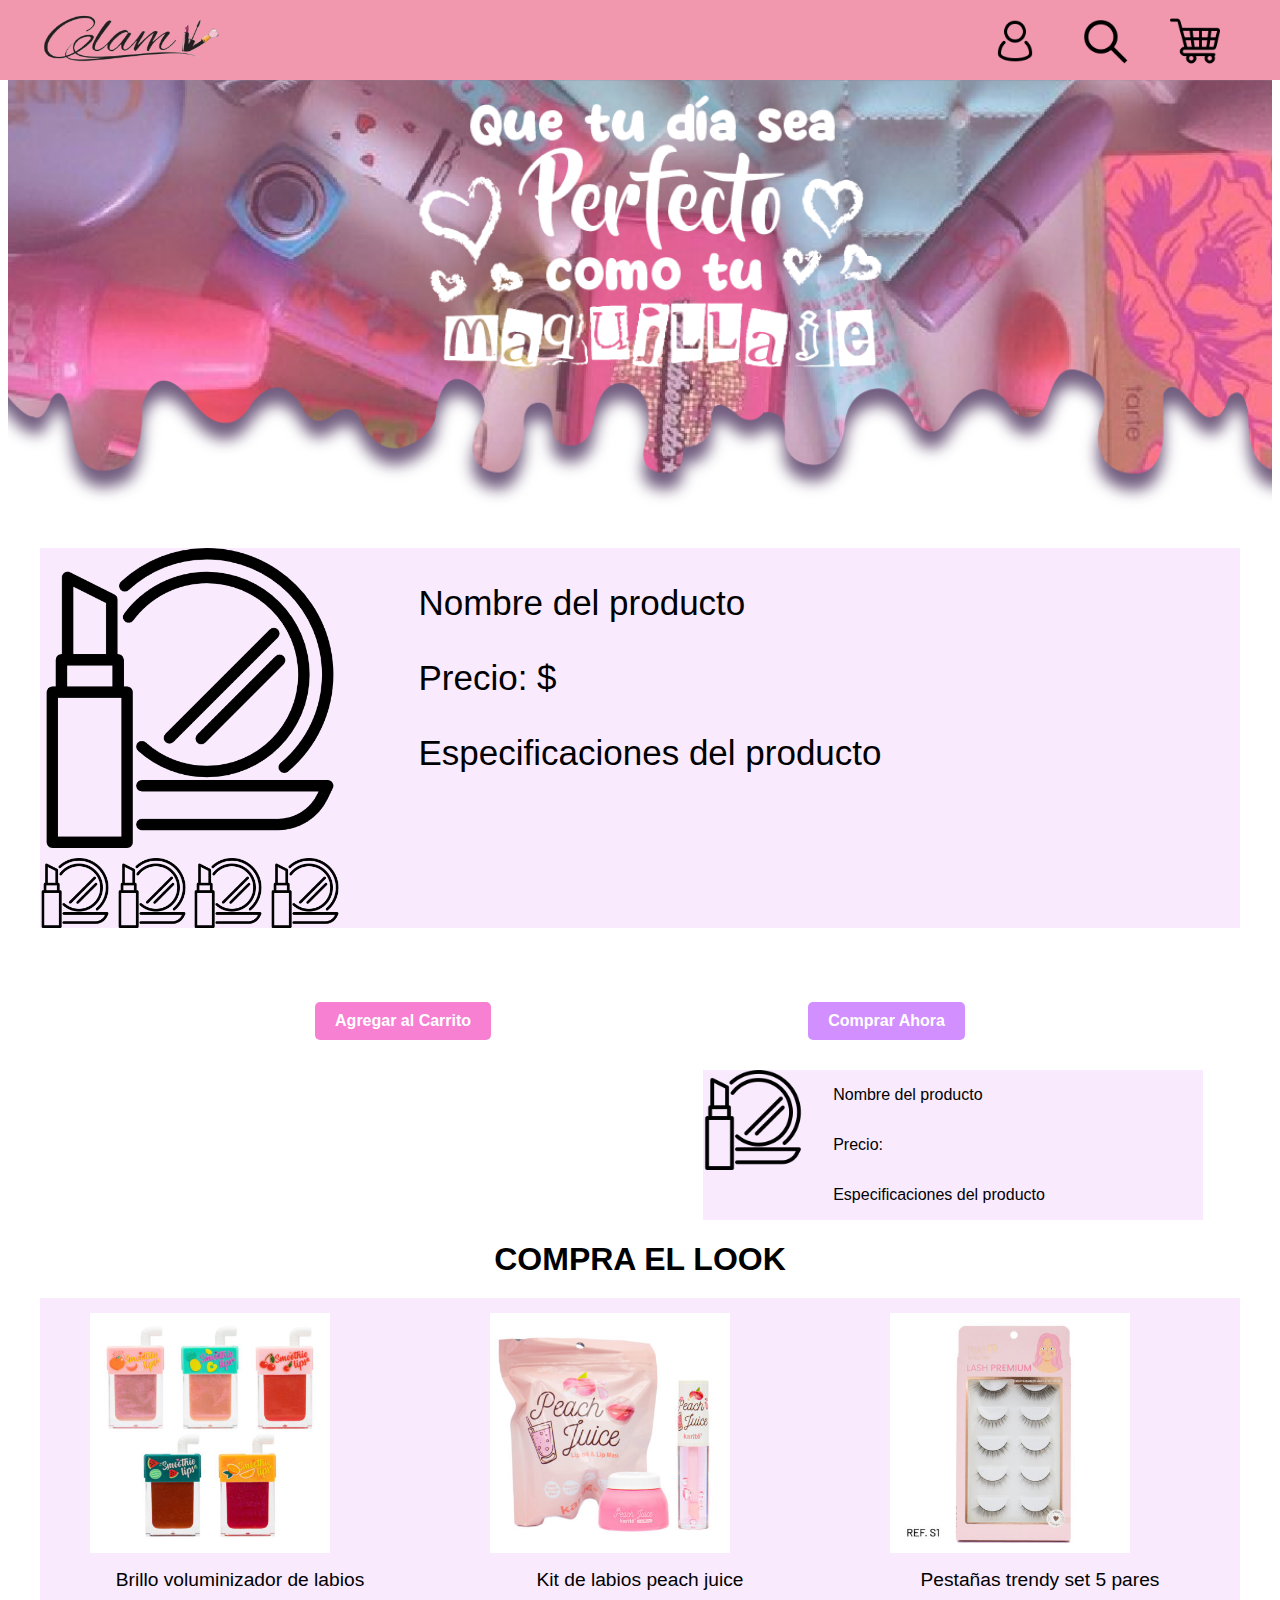
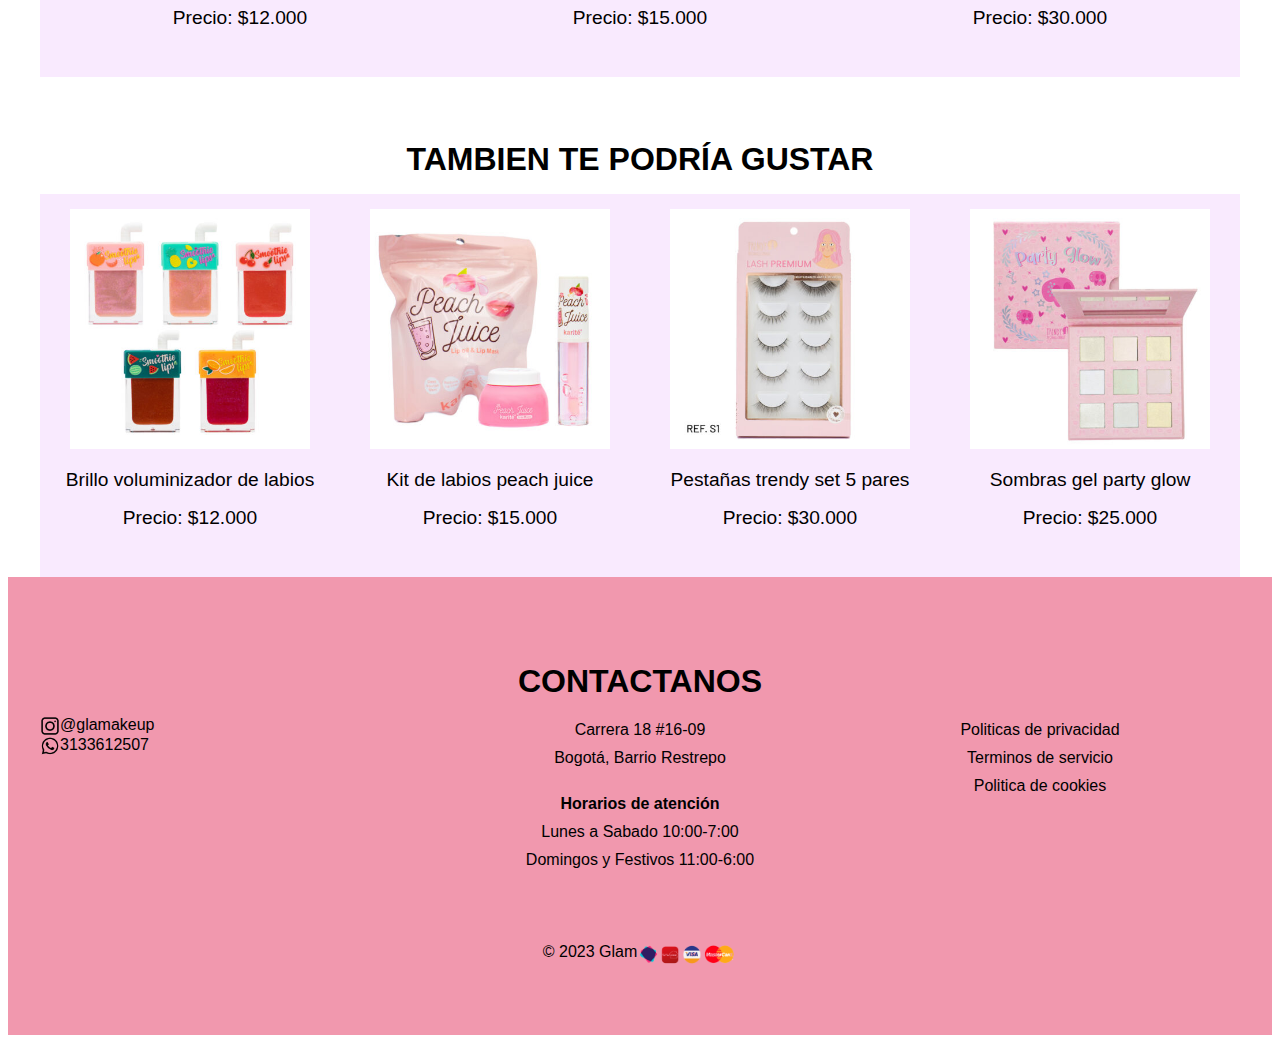
<file: Pagina de glam/producto.html>
<!DOCTYPE html>
<html lang="en">
  <head>
    <meta charset="UTF-8">
    <title>Glam</title>
    <link rel="stylesheet" href="estilo.css">
  </head>
  <body>
    <!--HEADER INICIO-->
    <header>
      <div class="header-content">
        <div class="logo">
          <a href="index.html"><img src="logo.png" alt="logo de la marca" width="180"></a>
        </div>
        <div class="menu">
          <nav>
            <ul>
              <li><a href="#"><img src="Inicio sesión.png" alt="inicio de sesion" width="50"></a></li>
              <li><a href="#"><img src="lupa.png" alt="busqueda de productos" width="50"></a></li>
              <li><a href="#"><img src="carrito.png" alt="inicio de sesion" width="50"></a></li>
            </ul>
          </nav>
        </div>
      </div>
    </header>
    <!--HEADER FINAL-->

    <!--PUBLICIDAD INICIAL-->
    <div class="container-cover">
      <div class="publicidad-ima"></div>
    </div>
    <!--PUBLICIDAD FINAL-->

    <div class="container">
      <div class="container-prod">
      <img src="producto.png" alt="Imagen grande" width="300">
      <div class="fila-imagenes">
        <img src="producto.png" alt="Imagen pequeña 1">
        <img src="producto.png" alt="Imagen pequeña 2">
        <img src="producto.png" alt="Imagen pequeña 3">
        <img src="producto.png" alt="Imagen pequeña 4">
      </div>
    </div>
    <div class="info">
      <p>Nombre del producto</p>
        <p>Precio: $</p>

        <p>Especificaciones del producto</p>
    </div>
    </div>

    <div class="boton-container">
      <button class="boton-1">Agregar al Carrito</button>
      <button class="boton-2">Comprar Ahora</button>
    </div>
    
    <div class="container-com">
       <!--<h1>Compralo con</h1>-->
      <div class="container-prod-">
      <img src="producto.png" alt="Imagen del producto" width="100">
    </div>
    <div class="info1">
      <p>Nombre del producto</p>
        <p>Precio:</p>
        <p>Especificaciones del producto</p>
    </div>
    </div>
    
    
    <h1 class= "titulo"> COMPRA EL LOOK</h1>
    <div class="container">
    <div class="container-productos">
        <div class="producto">
          <a href="producto.html"> <img src="BRILLO-VOLUMINIZADOR.jpg" alt="Brillo voluminizador de labios"></a>
          <p>Brillo voluminizador de labios</p>
          <p>Precio: $12.000</p>
        </div>
      
        <div class="producto">
          <a href="producto.html"> <img src="KIT-DE-LABIOS-PEACH-JUICE-KARITE.jpg" alt="Kit de labios peach juice"></a>
          <p>Kit de labios peach juice</p>
          <p>Precio: $15.000</p>
        </div>
        <div class="producto">
          <a href="producto.html"> <img src="PESTANAS-TRENDY-SET-X-5.jpg" alt="Pestañas trendy set 5 pares"></a>
          <p>Pestañas trendy set 5 pares</p>
          <p>Precio: $30.000</p>
        </div>
        </div>
      </div>
      <!-- Compra este look final -->

      <!-- Inicio productos -->
      <h1 class="titulo">TAMBIEN TE PODRÍA GUSTAR</h1>
    <div class="container-productos">
        <div class="producto">
          <a href="producto.html"> <img src="BRILLO-VOLUMINIZADOR.jpg" alt="Brillo voluminizador de labios"></a>
          <p>Brillo voluminizador de labios</p>
          <p>Precio: $12.000</p>
        </div>
      
        <div class="producto">
          <a href="producto.html"> <img src="KIT-DE-LABIOS-PEACH-JUICE-KARITE.jpg" alt="Kit de labios peach juice"></a>
          <p>Kit de labios peach juice</p>
          <p>Precio: $15.000</p>
        </div>
        <div class="producto">
          <a href="producto.html"> <img src="PESTANAS-TRENDY-SET-X-5.jpg" alt="Pestañas trendy set 5 pares"></a>
          <p>Pestañas trendy set 5 pares</p>
          <p>Precio: $30.000</p>
        </div>
        <div class="producto">
          <a href="producto.html"> <img src="SOMBRA-GEL-PARTY-GLOW.jpg" alt="Sombras gel party glow"></a>
          <p>Sombras gel party glow</p>
          <p>Precio: $25.000</p>
        </div>
      </div>
      <!-- Final productos -->
    

        <!--FOOTER INICIAL-->
        <footer>
          <div class="container_footer">
            <h1 class="titulo">CONTACTANOS</h1>
            <div class="principal">
              <div class="columna">
                <a href="https://instagram.com/glamakeupo?igshid=YmMyMTA2M2Y="><img src="instagram.png" alt="icono de intagram" width="20">@glamakeup</a>
                <a href="https://api.whatsapp.com/send/?phone=573133612507&text&type=phone_number&app_absent=0"><img src="whatsapp.png" alt="inicio de whatsapp" width="20">3133612507</a>
              </div>
              <div class="columna">
                <a href="https://goo.gl/maps/UQhhAZW6fkcEiFVP8" class="footer-link">Carrera 18 #16-09</a>
                <a href="https://goo.gl/maps/UQhhAZW6fkcEiFVP8" class="footer-link">Bogotá, Barrio Restrepo</a><br> 
                <a href="#" class="footer-link"><b>Horarios de atención</b></a>
                <a href="#" class="footer-link">Lunes a Sabado 10:00-7:00</a>
                <a href="#" class="footer-link">Domingos y Festivos 11:00-6:00</a>
              </div>
              <div class="columna">
                <a href="#" class="footer-link">Politicas de privacidad</a>
                <a href="#" class="footer-link">Terminos de servicio</a>
                <a href="https://www.cookiebot.com/es/es-cookie-policy/?utm_source=google&utm_medium=cpc&utm_campaign=global-es-generic&utm_device=c&utm_term=politica%20de%20cookies%20texto&utm_content=global-spa-cookie-policy&matchtype=e&gclid=CjwKCAjwzuqgBhAcEiwAdj5dRqT8IlMk91icsAil3I8lD2qtVebcxXtrjimOK4ZP327cmaNC9LnlbxoCY1kQAvD_BwE" class="footer-link">Politica de cookies</a>
              </div>
            </div>
            <div class="inferior">
              <span class="copyrigth">&copy; 2023 Glam</span>
              <a href="#"><img src="pagos.png" alt="inicio de sesion" width="100"></a>
            </div>
          </div>
        </footer>
        <!--FOOTER  FINAL-->
      </body>
    </html>
</file>
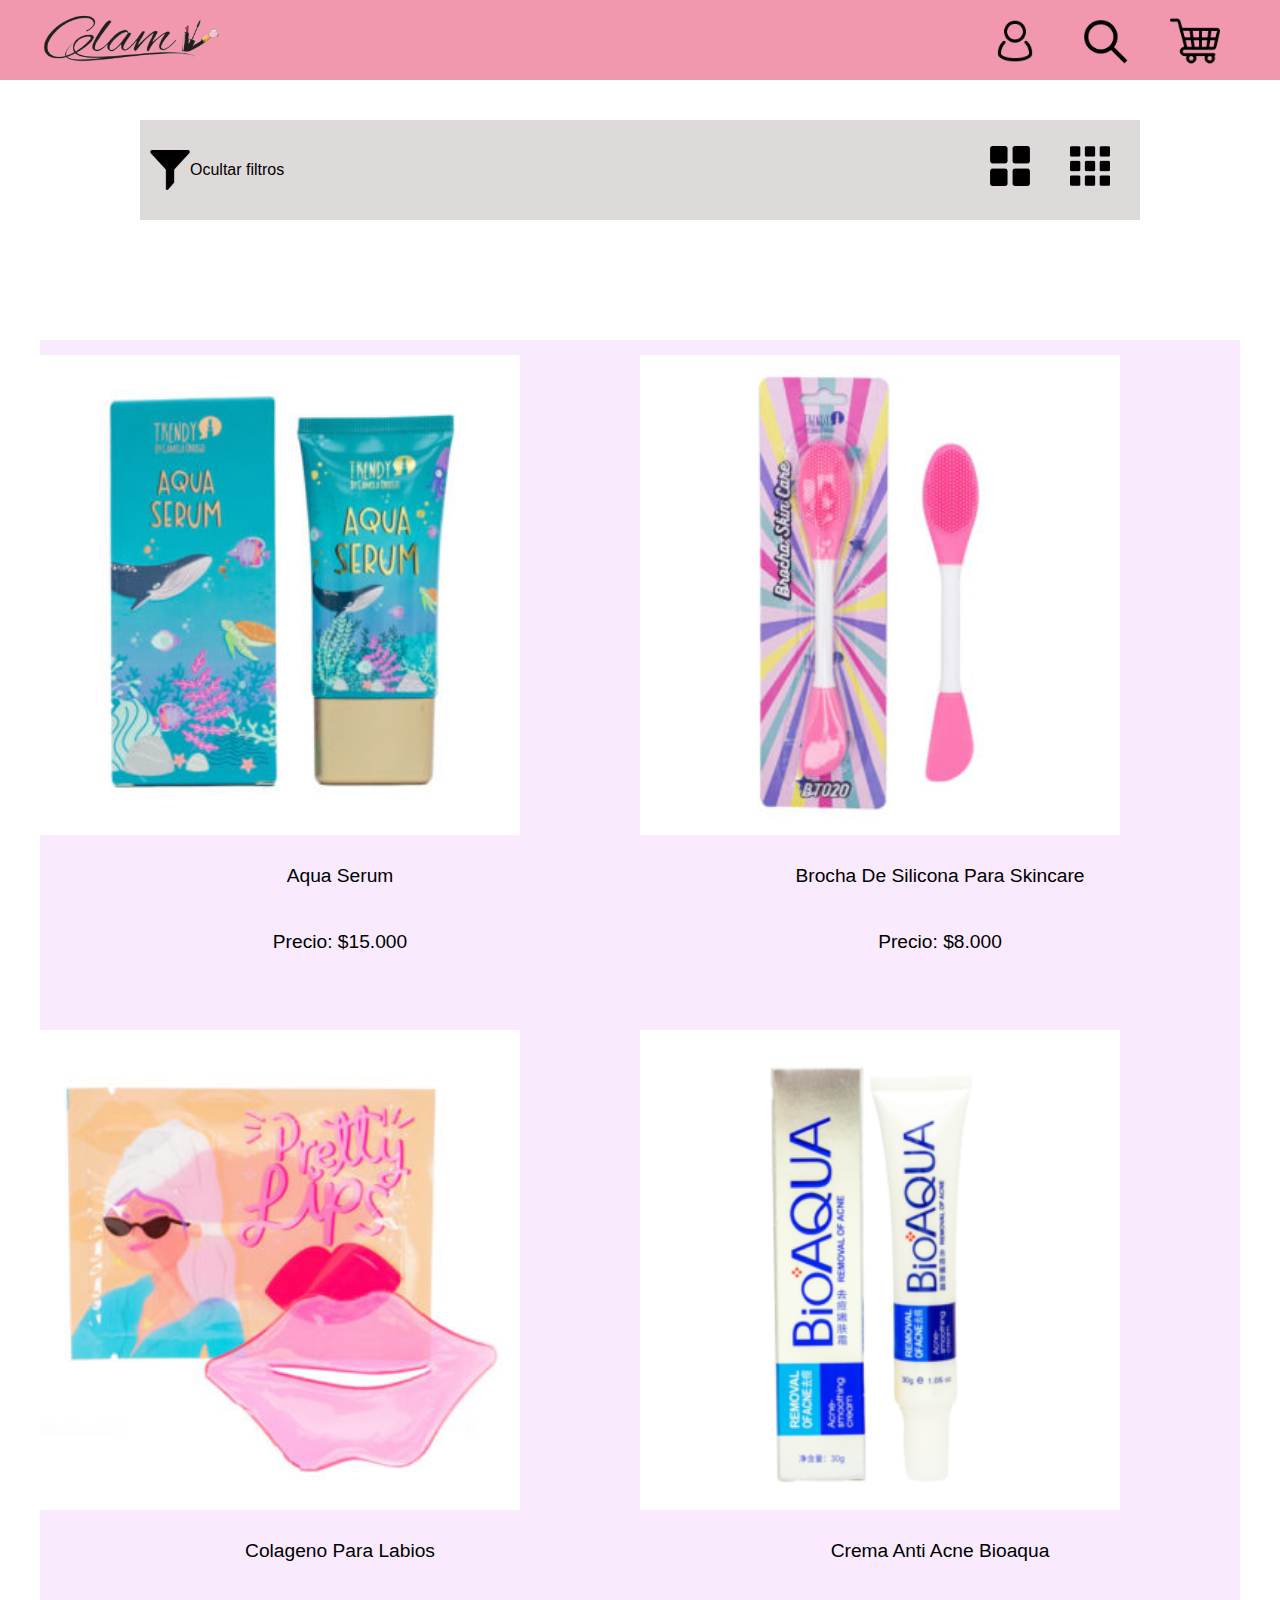
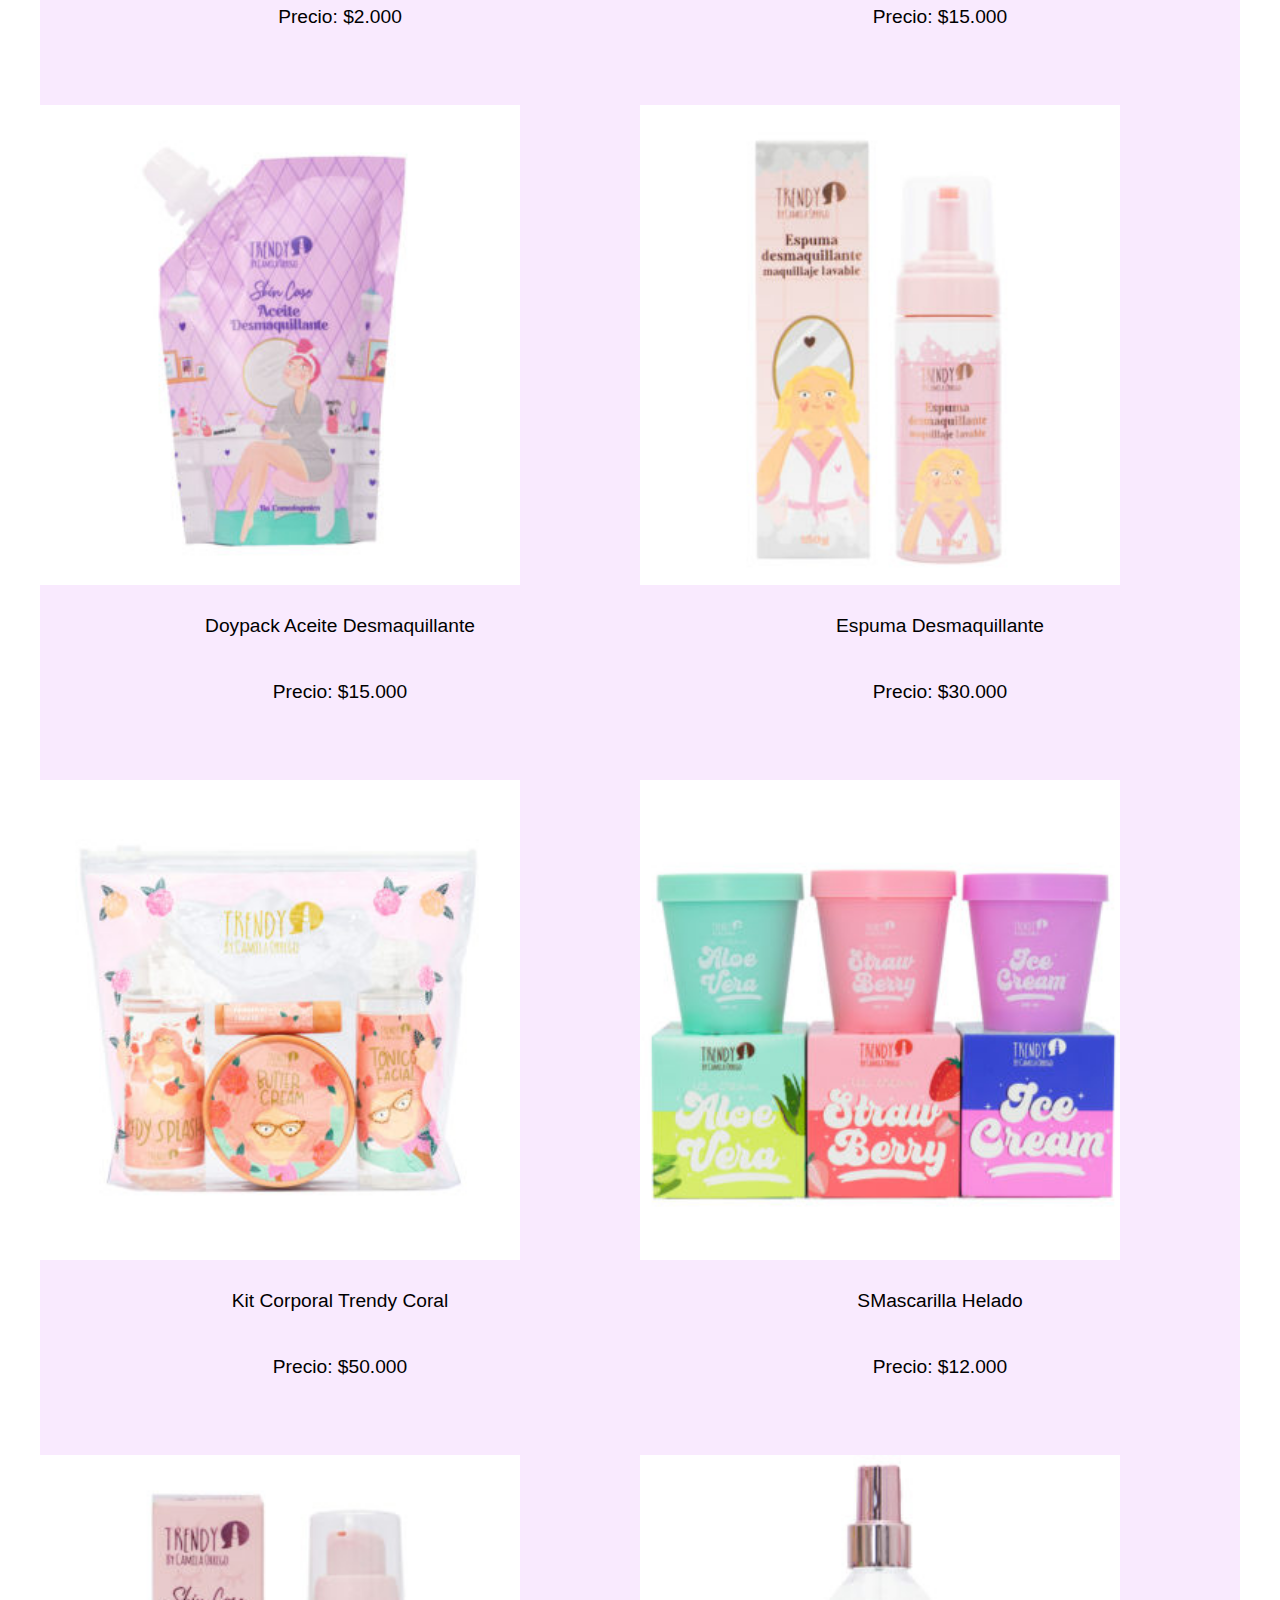
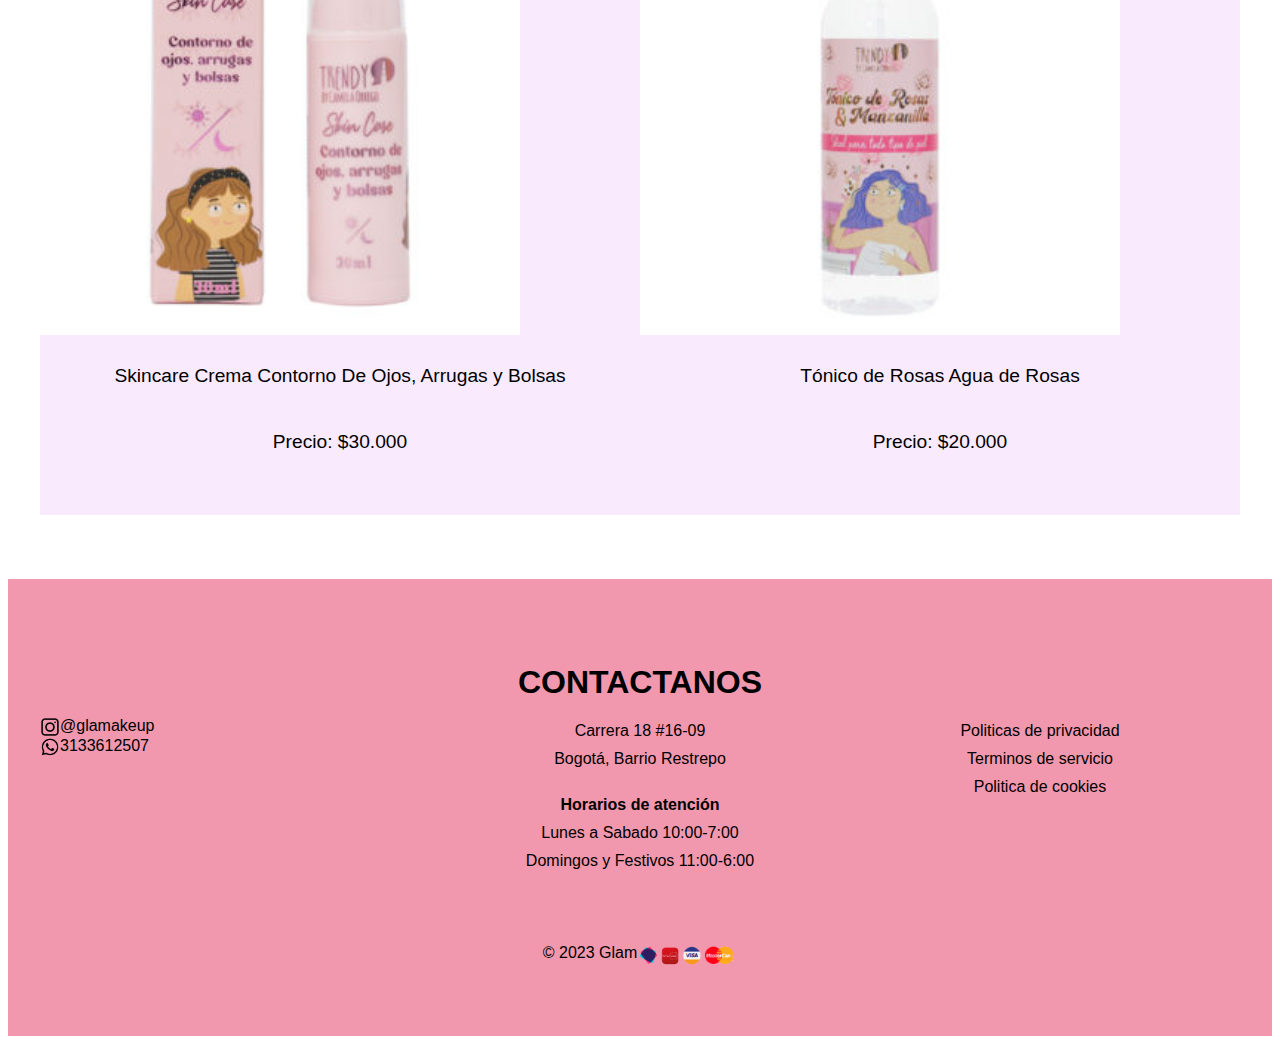
<file: Pagina de glam/rostro.html>
<!DOCTYPE html>
<html lang="en">
  <head>
    <meta charset="UTF-8">
    <title>Glam</title>
    <link rel="stylesheet" href="estilo.css">
  </head>
  <body>
    <!--HEADER INICIO-->
    <header>
      <div class="header-content">
        <div class="logo">
          <a href="index.html"><img src="logo.png" alt="logo de la marca" width="180"></a>
        </div>
        <div class="menu">
          <nav>
            <ul>
              <li><a href="#"><img src="Inicio sesión.png" alt="inicio de sesion" width="50"></a></li>
              <li><a href="#"><img src="lupa.png" alt="busqueda de productos" width="50"></a></li>
              <li><a href="#"><img src="carrito.png" alt="inicio de sesion" width="50"></a></li>
            </ul>
          </nav>
        </div>
      </div>
    </header>
    <!--HEADER FINAL-->

    <!--FILTRO INICIAL-->
    <div class="filter-container">
      <div class="Oculta-filtro">
        <img src="filtro.png" alt="icono de filtro" width="40">Ocultar filtros
      </div>
      <div class="menu-filtro">
        <nav>
          <ul>
            <li><a href="#"><img src="cuatro por cuatro.png" alt="disposicion dos por dos de productos" width="40"></a></li>
            <li><a href="#"><img src="tres por tres.png" alt="disposicion tres por tres de productos" width="40"></a></li>
          </ul>
        </nav>
      </div>
    </div>
    </div>
    <!--FILTRO FINAL-->

   <!--PRODUCTOS DE CATOGORIA ROSTRO INICIO-->
    <div class="container">
        <ul1>
          <li1 class="productos-rostro">
            <a href="producto.html"><img src="AQUA-SERUM.jpg" alt="Aqua Serum "></a>
            <p>Aqua Serum </p>
            <p>Precio: $15.000</p>
          </li1>
          <li1 class="productos-rostro">
            <a href="producto.html"><img src="Brocha-De-Silicona-Para-Skincare.jpg" alt="Brocha De Silicona Para Skincare"></a>
            <p>Brocha De Silicona Para Skincare</p>
            <p>Precio: $8.000</p>
          </li1>
          <li1 class="productos-rostro">
            <a href="producto.html"><img src="colageno-labios.jpg" alt="Colageno Para Labios"></a>
            <p>Colageno Para Labios</p>
            <p>Precio: $2.000</p>
          </li1>
          <li1 class="productos-rostro">
            <a href="producto.html"><img src="Crema-Anti-Acne-Bioaqua.png" alt="Crema Anti Acne Bioaqua"></a>
            <p>Crema Anti Acne Bioaqua</p>
            <p>Precio: $15.000</p>
          </li1>
          <li1 class="productos-rostro">
            <a href="producto.html"><img src="doypack-aceite-desmaquillante.jpg" alt="Doypack Aceite Desmaquillante"></a>
            <p>Doypack Aceite Desmaquillante</p>
            <p>Precio: $15.000</p>
          </li1>
          <li1 class="productos-rostro">
            <a href="producto.html"><img src="ESPUMA-DESMAQUILLANTE.jpg" alt="Espuma Desmaquillante "></a>
            <p>Espuma Desmaquillante </p>
            <p>Precio: $30.000</p>
          </li1>
          <li1 class="productos-rostro">
            <a href="producto.html"><img src="kit-corporal-trendy-coral.jpg" alt="Kit Corporal Trendy Coral"></a>
            <p>Kit Corporal Trendy Coral</p>
            <p>Precio: $50.000</p>
          </li1>
          <li1 class="productos-rostro">
            <a href="producto.html"><img src="Mascarilla-Helado.jpg" alt="Mascarilla Helado"></a>
            <p>SMascarilla Helado</p>
            <p>Precio: $12.000</p>
          </li1>
          <li1 class="productos-rostro">
            <a href="producto.html"><img src="contorno-de-ojos-arrugas-y-bolsas.jpg" alt="Skincare Crema Contorno De Ojos, Arrugas y Bolsas "></a>
            <p>Skincare Crema Contorno De Ojos, Arrugas y Bolsas </p>
            <p>Precio: $30.000</p>
          </li1>
          <li1 class="productos-rostro">
            <a href="producto.html"><img src="Tónico-de-Rosas-Agua-de-Rosas.jpg" alt="Tónico de Rosas Agua de Rosas"></a>
            <p>Tónico de Rosas Agua de Rosas</p>
            <p>Precio: $20.000</p>
          </li1>
        </ul1>
    </div>
    <!--PRODUCTOS DE CATOGORIA ROSTRO FINAL-->
    

        <!--FOOTER INICIAL-->
        <footer>
          <div class="container_footer">
            <h1 class="titulo">CONTACTANOS</h1>
            <div class="principal">
              <div class="columna">
                <a href="https://instagram.com/glamakeupo?igshid=YmMyMTA2M2Y="><img src="instagram.png" alt="icono de intagram" width="20">@glamakeup</a>
                <a href="https://api.whatsapp.com/send/?phone=573133612507&text&type=phone_number&app_absent=0"><img src="whatsapp.png" alt="inicio de whatsapp" width="20">3133612507</a>
              </div>
              <div class="columna">
                <a href="https://goo.gl/maps/UQhhAZW6fkcEiFVP8" class="footer-link">Carrera 18 #16-09</a>
                <a href="https://goo.gl/maps/UQhhAZW6fkcEiFVP8" class="footer-link">Bogotá, Barrio Restrepo</a><br> 
                <a href="#" class="footer-link"><b>Horarios de atención</b></a>
                <a href="#" class="footer-link">Lunes a Sabado 10:00-7:00</a>
                <a href="#" class="footer-link">Domingos y Festivos 11:00-6:00</a>
              </div>
              <div class="columna">
                <a href="#" class="footer-link">Politicas de privacidad</a>
                <a href="#" class="footer-link">Terminos de servicio</a>
                <a href="https://www.cookiebot.com/es/es-cookie-policy/?utm_source=google&utm_medium=cpc&utm_campaign=global-es-generic&utm_device=c&utm_term=politica%20de%20cookies%20texto&utm_content=global-spa-cookie-policy&matchtype=e&gclid=CjwKCAjwzuqgBhAcEiwAdj5dRqT8IlMk91icsAil3I8lD2qtVebcxXtrjimOK4ZP327cmaNC9LnlbxoCY1kQAvD_BwE" class="footer-link">Politica de cookies</a>
              </div>
            </div>
            <div class="inferior">
              <span class="copyrigth">&copy; 2023 Glam</span>
              <a href="#"><img src="pagos.png" alt="inicio de sesion" width="100"></a>
            </div>
          </div>
        </footer>
        <!--FOOTER  FINAL-->
      </body>
    </html>
</file>
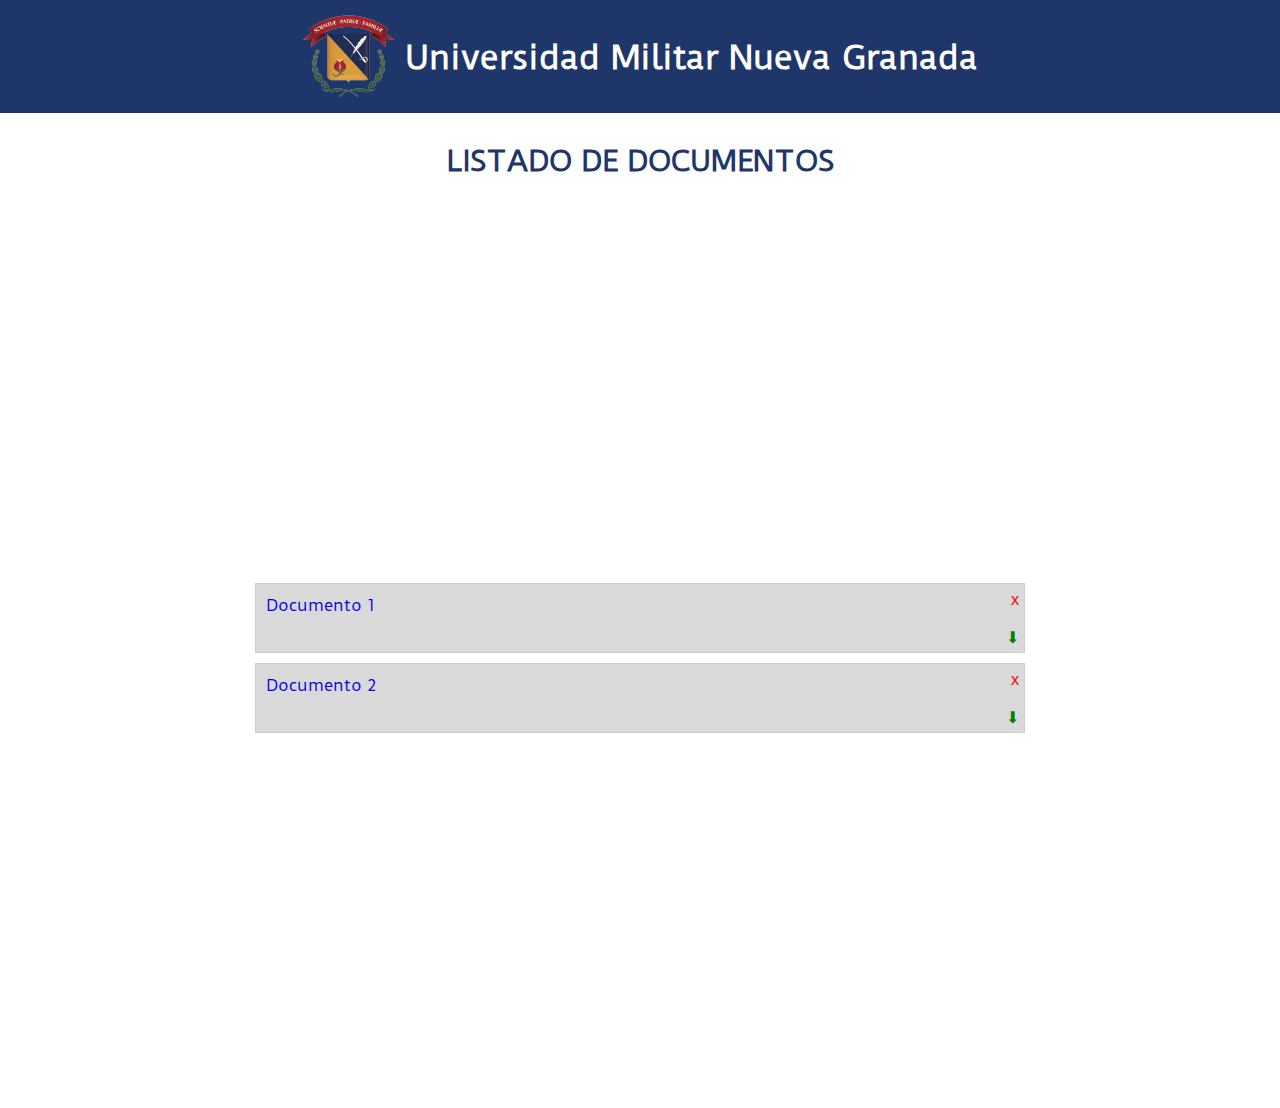
<file: ServicioWeb/comentarios.html>
<!DOCTYPE html>
<html>
<head>
  <title>Listado de documentos</title>
  <link rel="stylesheet" type="text/css" href="style.css">
</head>
<body>
  <header>
    <div class="logo">
      <img src="imagenes/logou.png" alt="Logo">
    </div>
    <h1>Universidad Militar Nueva Granada</h1>
  </header>

  <h2>LISTADO DE DOCUMENTOS</h2>
  
  <div id="document-list">
    <ul>
      <li>
        <div class="document-box">
          <a class="download-link" href="ruta_al_documento1.pdf">Documento 1</a>
          <span class="delete-icon">x</span>
          <span class="download-icon">&#x2B07;</span>
          <input type="text" class="comment-input" placeholder="Agregar comentario">
          <button class="comment-button">Guardar</button>
        </div>
      </li>
      <li>
        <div class="document-box">
          <a class="download-link" href="ruta_al_documento2.pdf">Documento 2</a>
          <span class="delete-icon">x</span>
          <span class="download-icon">&#x2B07;</span>
          <input type="text" class="comment-input" placeholder="Agregar comentario">
          <button class="comment-button">Guardar</button>
        </div>
      </li>
      <!-- Agrega más elementos li para cada documento -->
    </ul>
  </div>

  <script src="comentarios.js"></script>
</body>
</html>
</file>
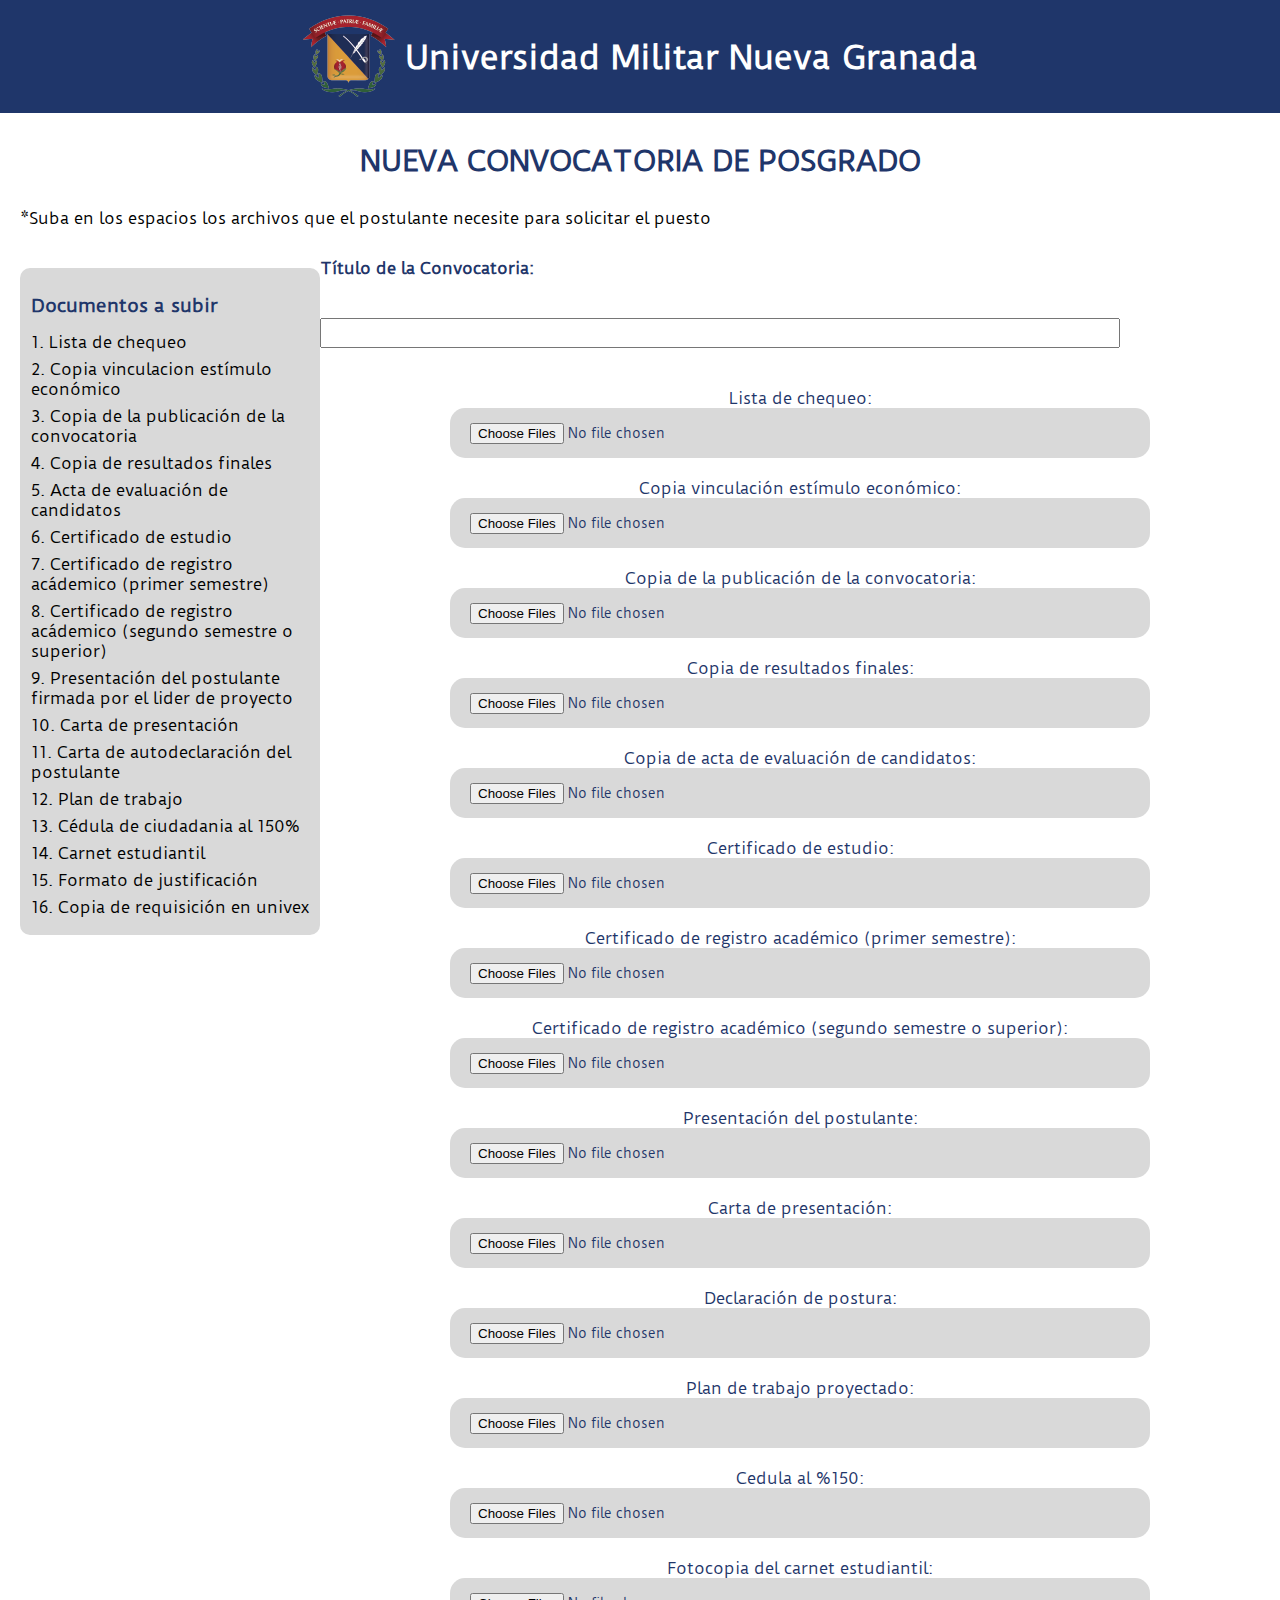
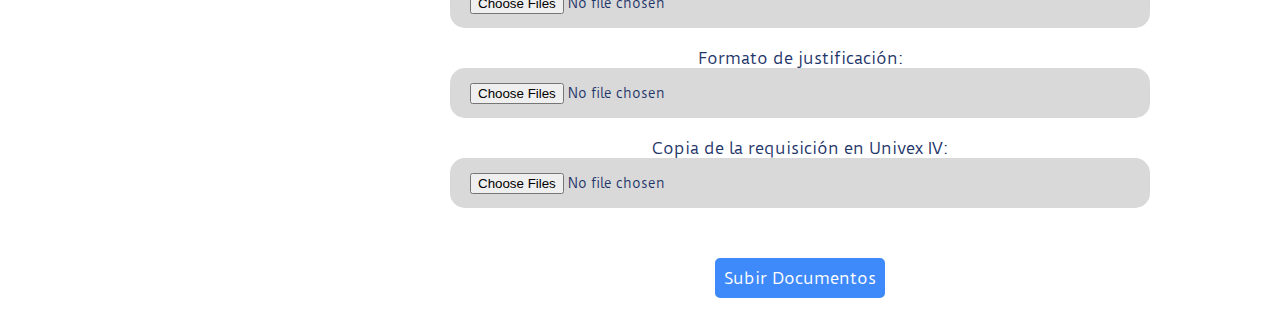
<file: ServicioWeb/convpos.html>
<!DOCTYPE html>
<html lang="es">
<head>
  <meta charset="UTF-8">
  <title>Subir documentos - Convocatoria</title>
  <link rel="stylesheet" href="style.css">
</head>
<body>

    <header>
        <div class="logo">
          <img src="imagenes/logou.png" alt="Logo de la empresa">
        </div>
        <h1>Universidad Militar Nueva Granada</h1>
    </header>

    <h2>NUEVA CONVOCATORIA DE POSGRADO</h2>
    <div class="recomendacion">
      <p>*Suba en los espacios los archivos que el postulante necesite para solicitar el puesto</p>
    </div>
    
    <div class="requerimiento">
      <div class="contenedor-requerimiento">
        <h3>Documentos a subir</h3>
        <p>1. Lista de chequeo</p>
        <p>2. Copia vinculacion estímulo económico</p>
        <p>3. Copia de la publicación de la convocatoria</p>
        <p>4. Copia de resultados finales</p>
        <p>5. Acta de evaluación de candidatos</p>
        <p>6. Certificado de estudio</p>
        <p>7. Certificado de registro acádemico (primer semestre)</p>
        <p>8. Certificado de registro acádemico (segundo semestre o superior)</p>
        <p>9. Presentación del postulante firmada por el lider de proyecto</p>
        <p>10. Carta de presentación</p>
        <p>11. Carta de autodeclaración del postulante</p>
        <p>12. Plan de trabajo</p>
        <p>13. Cédula de ciudadania al 150%</p>
        <p>14. Carnet estudiantil</p>
        <p>15. Formato de justificación</p>
        <p>16. Copia de requisición en univex</p>
      </div>

    </div>
    <div class="documento">
      <form action="convpos.php" method="POST" enctype="multipart/form-data">
          <div class="campo">
            <label for="tituloConvocatoria"><strong>Título de la Convocatoria: </strong></label>
            <input type="text" id="tituloConvocatoria" name="tituloConvocatoria" required>
          </div>

            <label for="ListaChequeo">Lista de chequeo: </label>
            <input type="file" id="ListaChequeo" name="ListaChequeo[]" multiple required>

            <label for="estimuloEconomico">Copia vinculación estímulo económico: </label>
            <input type="file" id="estimuloEconomico" name="estimuloEconomico[]" multiple required>

            <label for="publicacionConvocatoria">Copia de la publicación de la convocatoria: </label>
            <input type="file" id="publicacionConvocatoria" name="publicacionConvocatoria[]" multiple required>

            <label for="resultadosFinales">Copia de resultados finales: </label>
            <input type="file" id="resultadosFinales" name="resultadosFinales[]" multiple required>

            <label for="actaEvaluacion">Copia de acta de evaluación de candidatos: </label>
            <input type="file" id="actaEvaluacion" name="actaEvaluacion[]" multiple required>

            <label for="certificadoEstudio">Certificado de estudio: </label>
            <input type="file" id="certificadoEstudio" name="certificadoEstudio[]" multiple required>

            <label for="certificadoRegistroUno">Certificado de registro académico (primer semestre): </label>
            <input type="file" id="certificadoRegistroUno" name="certificadoRegistroUno[]" multiple required>

            <label for="certificadoRegistroDos">Certificado de registro académico (segundo semestre o superior): </label>
            <input type="file" id="certificadoRegistroDos" name="certificadoRegistroDos[]" multiple required>

            <label for="presentacionPostulante">Presentación del postulante: </label>
            <input type="file" id="presentacionPostulante" name="presentacionPostulante[]" multiple required>

            <label for="cartaPresentacion">Carta de presentación: </label>
            <input type="file" id="cartaPresentacion" name="cartaPresentacion[]" multiple required>

            <label for="cartaAutodeclaracion">Declaración de postura: </label>
            <input type="file" id="cartaAutodeclaracion" name="cartaAutodeclaracion[]" multiple required>

            <label for="planTrabajo">Plan de trabajo proyectado: </label>
            <input type="file" id="planTrabajo" name="planTrabajo[]" multiple required>

            <label for="cedula">Cedula al %150: </label>
            <input type="file" id="cedula" name="cedula[]" multiple required>

            <label for="carnetEstudiantil">Fotocopia del carnet estudiantil: </label>
            <input type="file" id="carnetEstudiantil" name="carnetEstudiantil[]" multiple required>

            <label for="justificacion">Formato de justificación: </label>
            <input type="file" id="justificacion" name="justificacion[]" multiple required>

            <label for="requisicionUnivex">Copia de la requisición en Univex IV: </label>
            <input type="file" id="requisicionUnivex" name="requisicionUnivex[]" multiple required>

          <button type="submit">Subir Documentos</button>
      </form>
    </div>

</body>
</html>
</file>
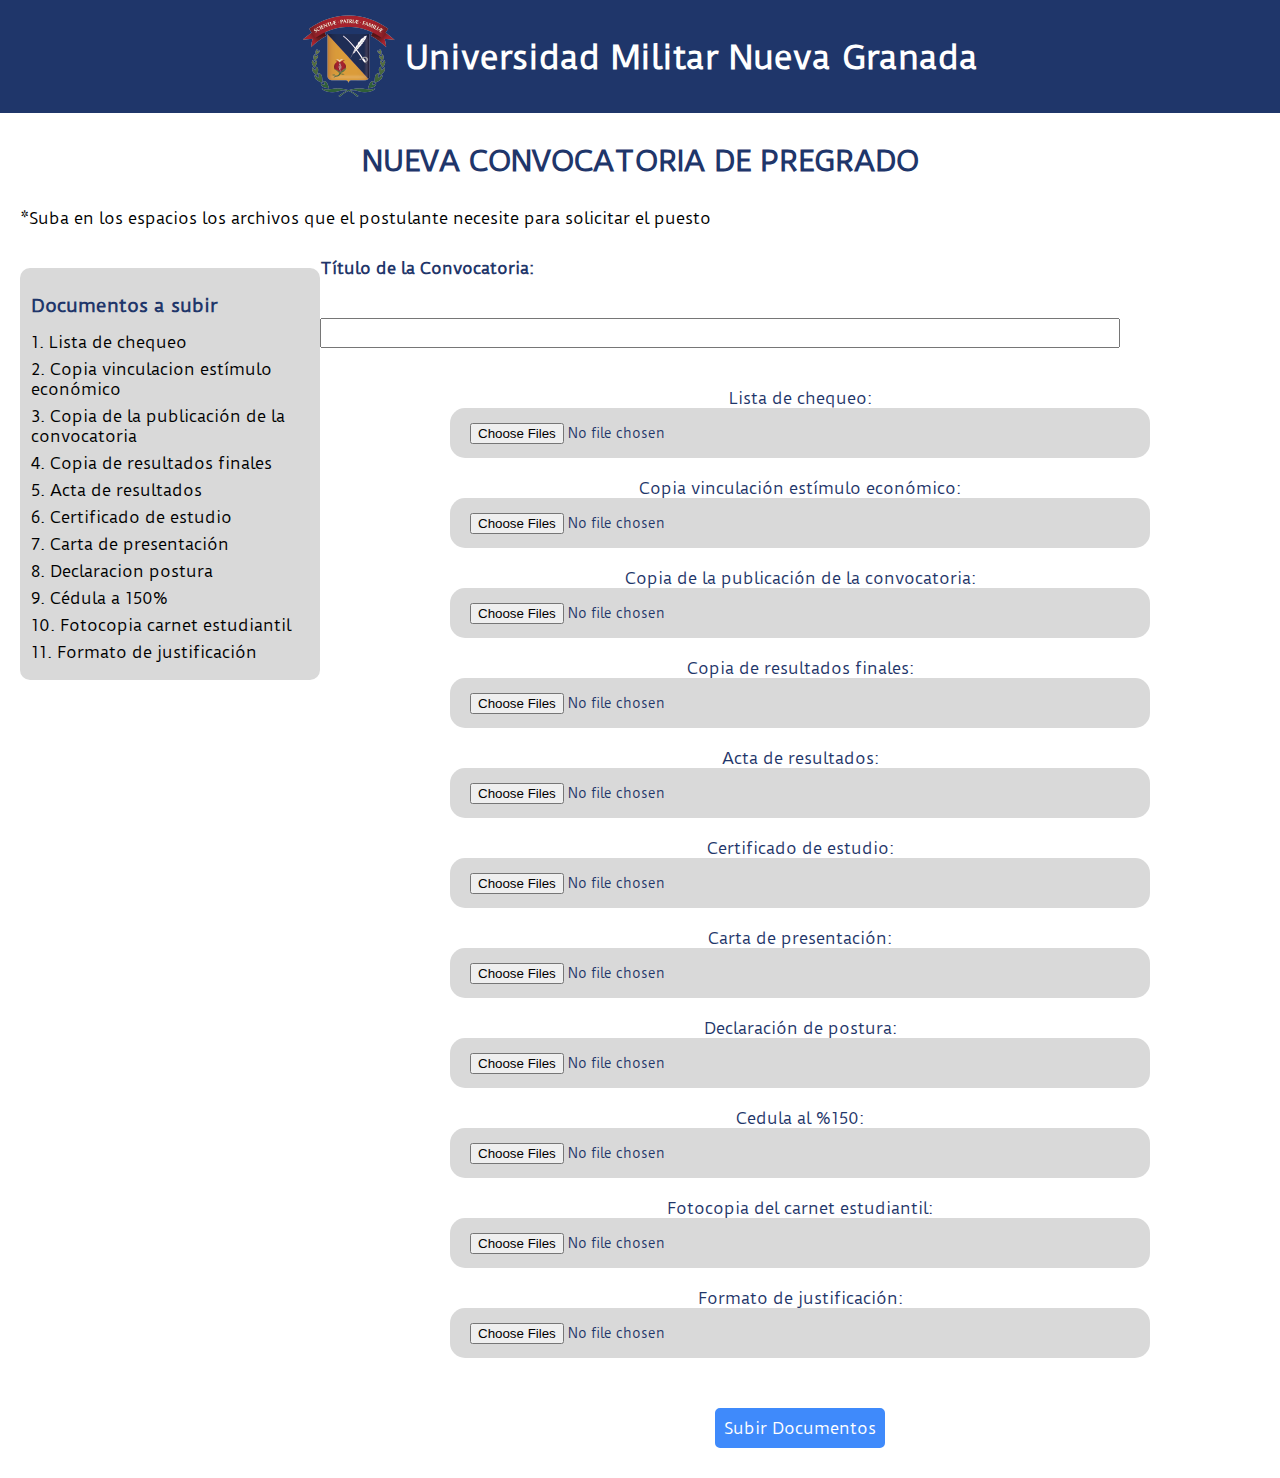
<file: ServicioWeb/convpreg.html>
<!DOCTYPE html>
<html lang="es">
<head>
  <meta charset="UTF-8">
  <title>Subir documentos - Convocatoria</title>
  <link rel="stylesheet" href="style.css">
</head>
<body>

    <header>
        <div class="logo">
          <img src="imagenes/logou.png" alt="Logo de la empresa">
        </div>
        <h1>Universidad Militar Nueva Granada</h1>
    </header>

    <h2>NUEVA CONVOCATORIA DE PREGRADO</h2>
    <div class="recomendacion">
      <p>*Suba en los espacios los archivos que el postulante necesite para solicitar el puesto</p>
    </div>
    
    <div class="requerimiento">
      <div class="contenedor-requerimiento">
        <h3>Documentos a subir</h3>
        <p>1. Lista de chequeo</p>
        <p>2. Copia vinculacion estímulo económico</p>
        <p>3. Copia de la publicación de la convocatoria</p>
        <p>4. Copia de resultados finales</p>
        <p>5. Acta de resultados</p>
        <p>6. Certificado de estudio</p>
        <p>7. Carta de presentación</p>
        <p>8. Declaracion postura</p>
        <p>9. Cédula a 150%</p>
        <p>10. Fotocopia carnet estudiantil</p>
        <p>11. Formato de justificación</p>
      </div>

    </div>
    <div class="documento">
      <form action="convpreg.php" method="POST" enctype="multipart/form-data">
          <div class="campo">
            <label for="tituloConvocatoria"><strong>Título de la Convocatoria: </strong></label>
            <input type="text" id="tituloConvocatoria" name="tituloConvocatoria" required>
          </div>

            <label for="ListaChequeo">Lista de chequeo: </label>
            <input type="file" id="ListaChequeo" name="ListaChequeo[]" multiple required>

            <label for="estimuloEconomico">Copia vinculación estímulo económico: </label>
            <input type="file" id="estimuloEconomico" name="estimuloEconomico[]" multiple required>

            <label for="publicacionConvocatoria">Copia de la publicación de la convocatoria: </label>
            <input type="file" id="publicacionConvocatoria" name="publicacionConvocatoria[]" multiple required>

            <label for="resultadosFinales">Copia de resultados finales: </label>
            <input type="file" id="resultadosFinales" name="resultadosFinales[]" multiple required>

            <label for="actaResultados">Acta de resultados: </label>
            <input type="file" id="actaResultados" name="actaResultados[]" multiple required>

            <label for="certificadoEstudio">Certificado de estudio: </label>
            <input type="file" id="certificadoEstudio" name="certificadoEstudio[]" multiple required>

            <label for="cartaPresentacion">Carta de presentación: </label>
            <input type="file" id="cartaPresentacion" name="cartaPresentacion[]" multiple required>

            <label for="declaracionPostura">Declaración de postura: </label>
            <input type="file" id="declaracionPostura" name="declaracionPostura[]" multiple required>

            <label for="cedula">Cedula al %150: </label>
            <input type="file" id="cedula" name="cedula[]" multiple required>

            <label for="carnetEstudiantil">Fotocopia del carnet estudiantil: </label>
            <input type="file" id="carnetEstudiantil" name="carnetEstudiantil[]" multiple required>

            <label for="justificacion">Formato de justificación: </label>
            <input type="file" id="justificacion" name="justificacion[]" multiple required>

          <button type="submit">Subir Documentos</button>
      </form>
    </div>

</body>
</html>
</file>
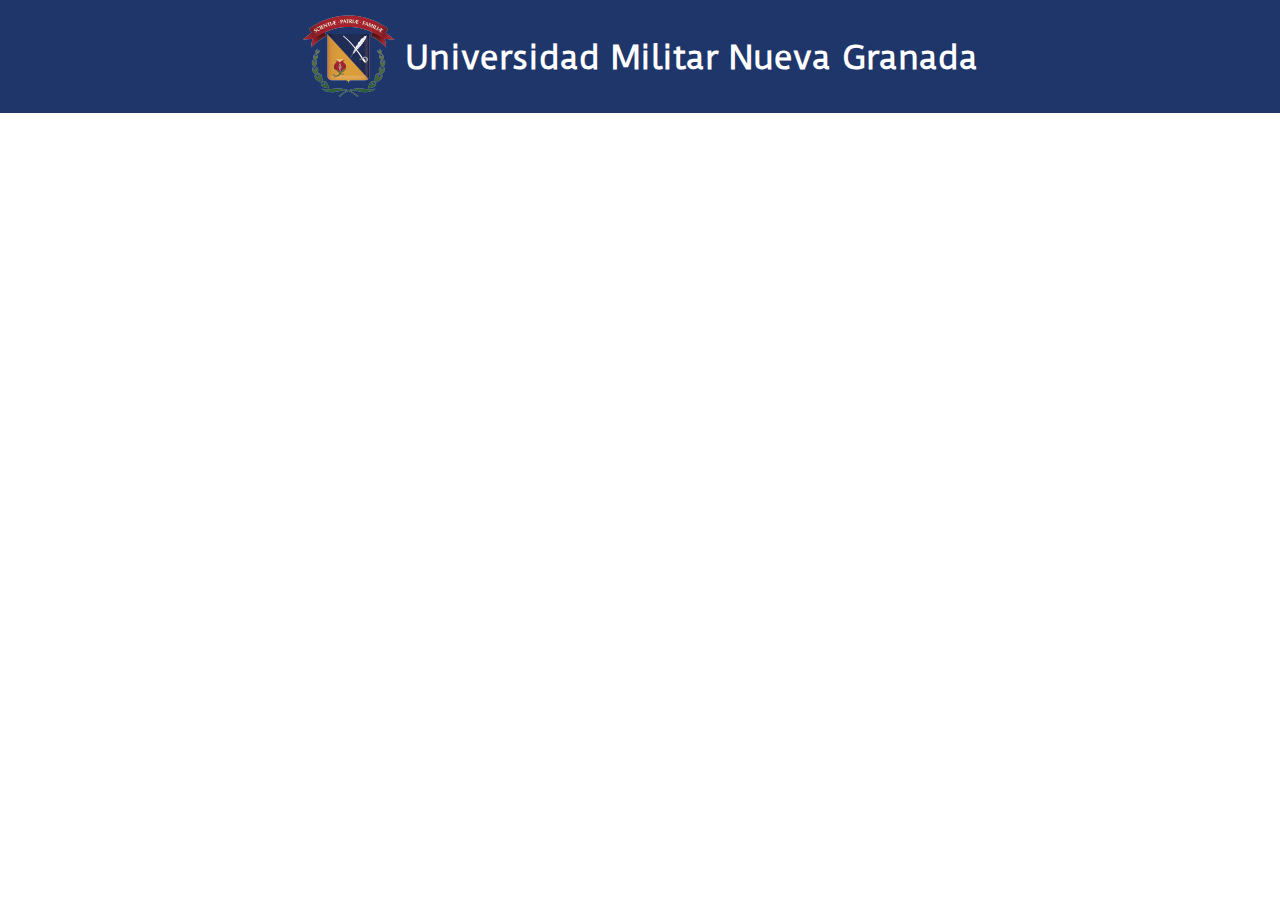
<file: ServicioWeb/iniciocentro.html>
<!DOCTYPE html>
<html lang="es">
<head>
  <meta charset="UTF-8">
  <title>Subir documentos - Convocatoria</title>
  <link rel="stylesheet" href="style.css">
</head>
<body>
  <header>
  <!--HEADER INICIO-->
    <div class="logo">
      <img src="imagenes/logou.png" alt="Logo de la empresa">
    </div>
    <h1>Universidad Militar Nueva Granada</h1>
  </header>
</body>
</html>
</file>
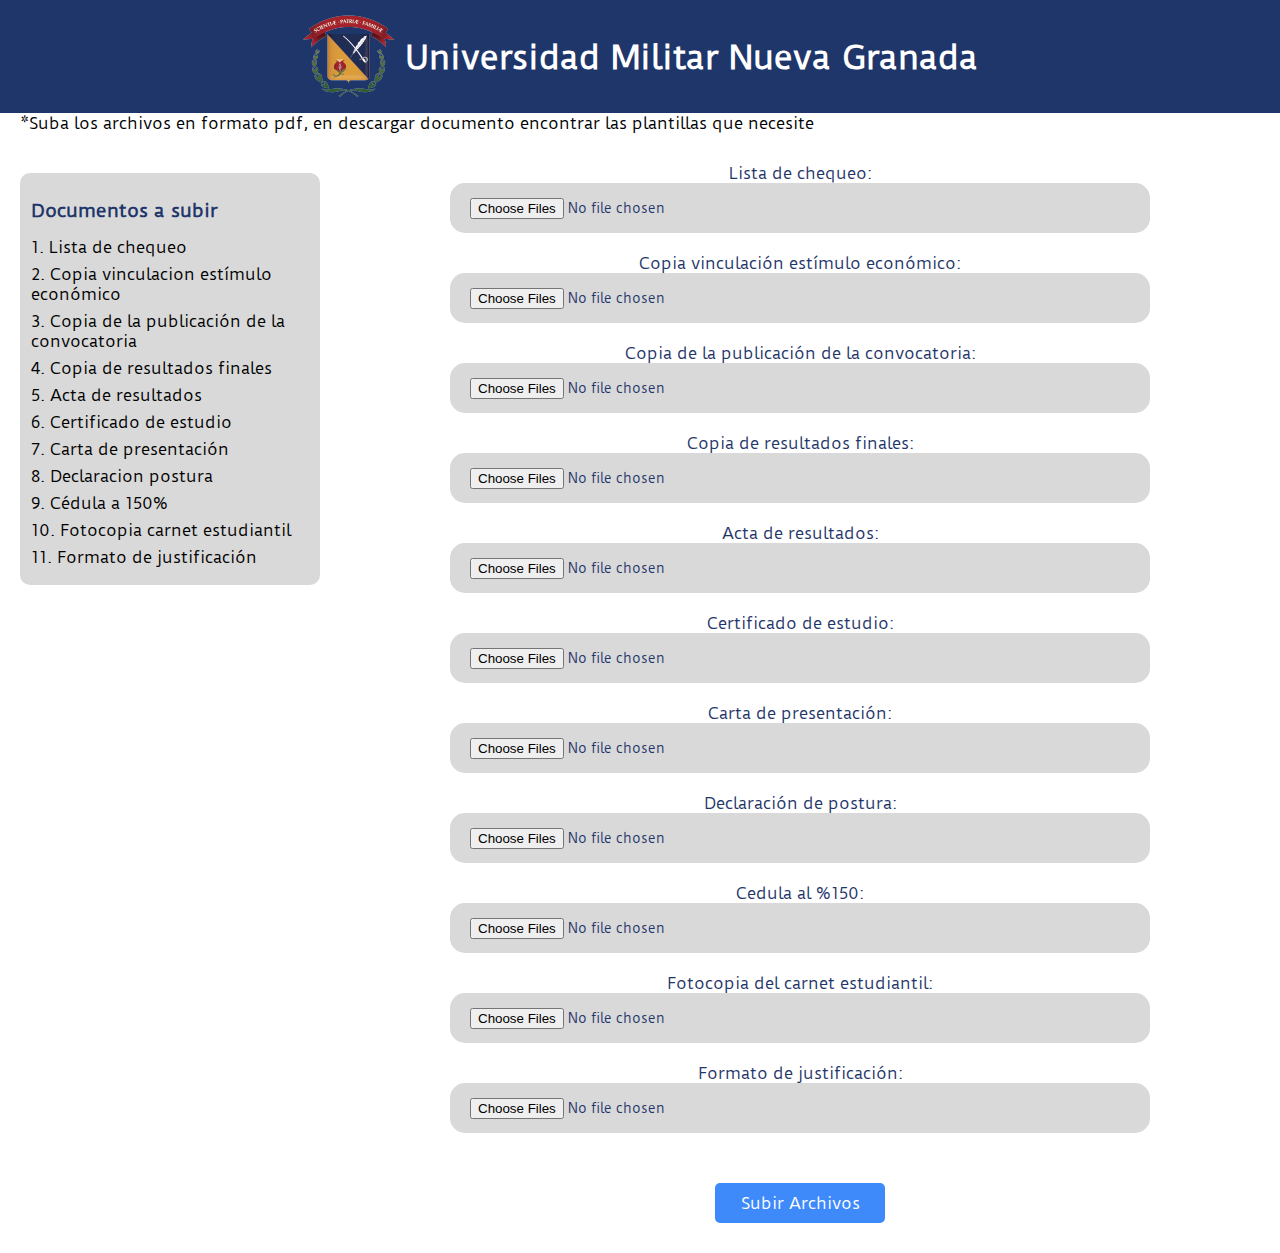
<file: ServicioWeb/postulacionpreg.html>
<!DOCTYPE html>
<html lang="es">
<head>
  <meta charset="UTF-8">
  <title>Subir documentos - Convocatoria</title>
  <link rel="stylesheet" href="style.css">
</head>
<body>

    <header>
        <div class="logo">
          <img src="imagenes/logou.png" alt="Logo de la empresa">
        </div>
        <h1>Universidad Militar Nueva Granada</h1>
    </header>

    <div class="recomendacion">
      <p>*Suba los archivos en formato pdf, en descargar documento encontrar las plantillas que necesite</p>
    </div>
    
    <div class="requerimiento">
      <div class="contenedor-requerimiento">
        <h3>Documentos a subir</h3>
        <p>1. Lista de chequeo</p>
        <p>2. Copia vinculacion estímulo económico</p>
        <p>3. Copia de la publicación de la convocatoria</p>
        <p>4. Copia de resultados finales</p>
        <p>5. Acta de resultados</p>
        <p>6. Certificado de estudio</p>
        <p>7. Carta de presentación</p>
        <p>8. Declaracion postura</p>
        <p>9. Cédula a 150%</p>
        <p>10. Fotocopia carnet estudiantil</p>
        <p>11. Formato de justificación</p>
      </div>

    </div>
    <div class="documento">
      <form action="postulacionpreg.php" method="POST" enctype="multipart/form-data">

            <label for="ListaChequeo">Lista de chequeo: </label>
            <input type="file" id="ListaChequeo" name="ListaChequeo[]" multiple required>

            <label for="estimuloEconomico">Copia vinculación estímulo económico: </label>
            <input type="file" id="estimuloEconomico" name="estimuloEconomico[]" multiple required>

            <label for="publicacionConvocatoria">Copia de la publicación de la convocatoria: </label>
            <input type="file" id="publicacionConvocatoria" name="publicacionConvocatoria[]" multiple required>

            <label for="resultadosFinales">Copia de resultados finales: </label>
            <input type="file" id="resultadosFinales" name="resultadosFinales[]" multiple required>

            <label for="actaResultados">Acta de resultados: </label>
            <input type="file" id="actaResultados" name="actaResultados[]" multiple required>

            <label for="certificadoEstudio">Certificado de estudio: </label>
            <input type="file" id="certificadoEstudio" name="certificadoEstudio[]" multiple required>

            <label for="cartaPresentacion">Carta de presentación: </label>
            <input type="file" id="cartaPresentacion" name="cartaPresentacion[]" multiple required>

            <label for="declaracionPostura">Declaración de postura: </label>
            <input type="file" id="declaracionPostura" name="declaracionPostura[]" multiple required>

            <label for="cedula">Cedula al %150: </label>
            <input type="file" id="cedula" name="cedula[]" multiple required>

            <label for="carnetEstudiantil">Fotocopia del carnet estudiantil: </label>
            <input type="file" id="carnetEstudiantil" name="carnetEstudiantil[]" multiple required>

            <label for="justificacion">Formato de justificación: </label>
            <input type="file" id="justificacion" name="justificacion[]" multiple required>

          <button type="submit">Subir Archivos</button>
      </form>
    </div>

</body>
</html>
</file>
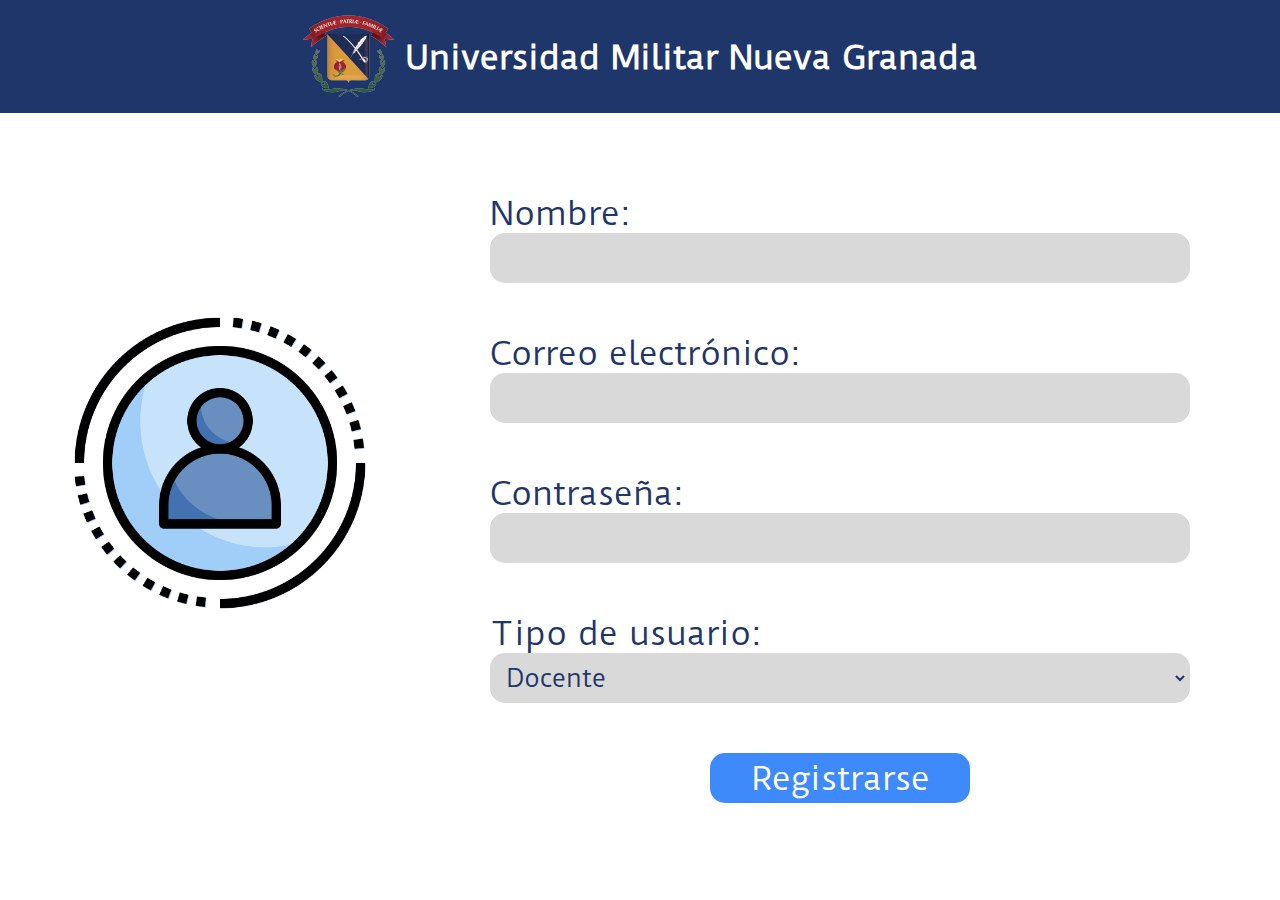
<file: ServicioWeb/registro.html>
<!DOCTYPE html>
<html lang="en">
<head>
    <meta charset="UTF-8">
    <title>Servicio Web</title>
    <link rel="stylesheet" href="style.css">
</head>
<body>
    
    <header>
        <div class="logo">
            <img src="imagenes/logou.png" alt="Logo de la empresa">
        </div>
        <h1>Universidad Militar Nueva Granada</h1>
    </header>
    <!-- HEADER FINAL -->
  
    <!-- CONTENIDO REGISTRO -->
    <div class="perfil">
        <img src="imagenes/perfil-del-usuario.png" alt="Imagen de usuario">
  
        <form id="registro" action="registro.php" method="POST">
            <label for="nombre">Nombre:</label>
            <input type="text" id="nombre" name="nombre" required>
  
            <label for="correo">Correo electrónico:</label>
            <input type="email" id="correo" name="correo" required>
  
            <label for="password">Contraseña:</label>
            <input type="password" id="password" name="password" required>

            <label for="tipoUsuario">Tipo de usuario:</label>
            <select id="tipoUsuario" name="tipoUsuario">
                <option value="docente">Docente</option>
                <option value="centro">Centro</option>
            </select>
  
            <input type="submit" value="Registrarse" onclick="window.location.href='index.html'">        
          </form>
    </div>
    <!-- CONTENIDO REGISTRO -->
  
    <script src="registro.js"></script>
      
</body>
</html>
</file>
<file: Pagina de glam/estilo.css>
*{
  padding: 0;
  box-sizing: border-box;
  text-decoration: none;
  font-family: sans-serif;
}


/*HEADER inicio*/
header{
  position: fixed;
  top: 0;
  left: 0;
  width: 100%;
  height: 80px;
  background: #F198AE;
  z-index: 2;
}

.header-content{
  max-width: 1200px;
  margin: auto;
  display: flex;
  justify-content: space-between;
}

.logo{
  height: 80px;
  display: flex;
  justify-content: center;
  align-items: center;
}

.menu{
  height: 80px;
}

.menu nav{
  height: 100%;
}

.menu nav ul{
  height: 100%;
  display: flex;
  list-style: none;
}

.menu nav ul li{
  height: 100%;
  margin: 0px 20px;
  display: flex;
  justify-content: center;
  align-items: start;
}

.menu nav ul li a{
  color:black;
}
/*HEADER final*/

/*PUBLICIDAD inicio*/
.container-cover{
  width: 100%;
  height: 520px;
  position: relative;
  top: 72px;
  background-position: center;
  background-size: cover;
  background-repeat: no-repeat;
}

.publicidad-ima{
  width: 100%;
  height: 430px;
  position: relative;
  background-image: url(publicidad.png);
  background-position: center;
  background-size: cover;
  background-repeat: no-repeat;
}
/*PUBLICIDAD final*/

/*CATEGORIAS inicio*/
.container-cat{
  max-width: 1200px;
  display: flex;
  margin-bottom: 4rem;
  margin: 0 auto;
}

.columna-cat{
  flex-basis: 300px;
  text-align: center;
}

.columna-cat a img {
  width: 60%;
  height: auto;
  transition: transform 0.3s ease-in-out;
}

.columna-cat a:hover img {
  transform: scale(1.2);
}

.categoria-imagen {
  width: 120px;
  height: auto;
  transition: transform 0.3s ease-in-out;
}

.categoria-imagen:hover {
  transform: scale(1.6);
}

/*CATEGORIAS final*/

/*LO MAS VENDIDO inicio*/

.container-vendido {
  max-width: 1200px;
  margin: 0 auto; 
  margin-bottom: 4rem;
  background-position: center;
}

.vendido {
  width: 100%;
  height: 74px;
  background-image: url(lo\ mas\ vendido.png);
  display: flex; 
  justify-content: center;
  align-items: center;
}

/*LO MAS VENDIDO final*/

/*PRODUCTOS inicio*/
.container-productos{
  max-width: 1200px;
  margin: 0 auto;
  background-color: #F9EAFE;
  display: flex;
  flex-wrap: wrap;
  justify-content: space-around;
  text-align: center;
}

.producto{
  width: 25%;
  margin-bottom: 2rem;
  text-align: center;
  position: relative;
}


.producto img {
 margin-top: 15px;
  width: 80%;
  height: auto;
}


.producto p {
  font-size: 1.2rem;
  margin-top: 1rem;
  margin-bottom: 1rem;
}


.producto:before {
  content: "Ver producto";
  position: absolute;
  top: 50%;
  left: 50%;
  transform: translate(-50%, -50%);
  background-color: #000;
  color: #fff;
  padding: 10px;
  opacity: 0;
  transition: opacity 0.3s ease-in-out;
}

.producto:hover:before {
  opacity: 1;
}

/*PRODUCTOS final*/

/*ESTILOS ESPECTACULARES inicio*/

.container-estilos {
  max-width: 1200px;
  margin: 0 auto; 
  margin-bottom: 4rem;
  background-position: center;
}

.estilos {
  width: 100%;
  height: 130px;
  background-image: url(Estilos\ espectaculares.png);
  display: flex; 
  justify-content: center;
  align-items: center;
}

/*ESTILOS ESPECTACULARES final*/

/*MAS VENDIDO final*/
.container-look {
  display: flex;
  max-width: 1200px;
  margin: 0 auto; 
  margin-bottom: 4rem;
  align-items: center;
  background: #DDB6D9;
  position: relative;
}

.container-look:before {
  content: "COMPRAR AHORA";
  position: absolute;
  top: 50%;
  left: 50%;
  transform: translate(-50%, -50%);
  background-color: #e08ceb;
  color: #000000;
  padding: auto;
  opacity: 0;
  transition: opacity 0.3s ease-in-out;
}

.container-look:hover:before {
  opacity: 1;
}

.img-container {
  flex-basis: 50%;
  margin: 40px;
}

.img-container img {
  max-width: 80%;
}

.titulo-container {
  flex-basis: 50%;
  text-align: center;
  margin: 0 auto;
}

h2{
  font-size: 96px;
}



/*MAS VENDIDO final*/

/*LOOK 1 inicio*/
.container1-look1 {
  display: flex;
  max-width: 1200px;
  margin: 0 auto; 
  align-items: center;
  background-color: #F9EAFE;
  justify-content: space-between;
  position: relative;
  margin-bottom: 4rem;
}

.container1-look1:before {
  content: "COMPRAR AHORA";
  position: absolute;
  top: 50%;
  left: 50%;
  transform: translate(-50%, -50%);
  background-color: #e08ceb;
  color: #000000;
  padding: auto;
  opacity: 0;
  transition: opacity 0.3s ease-in-out;
}

.container1-look1:hover:before {
  opacity: 1;
}
h3{
  font-size:48px;
  text-align: auto;
  position: absolute; 
  top: 0; 
  left: 33.5%; 
  transform: translateX(-50%); 
}

.productos-container {
  display: flex;
  margin-top: auto;
  margin-right: 20px;
  justify-content: space-between;
}

.productos1{
  width: 50%;
  margin-bottom: 2rem;
  text-align: center;
  position: relative;
}


.productos1 img {
 margin-top: 15px;
  width: 80%;
  height: auto;
}


.productos1 p {
  font-size: 1.2rem;
  margin-top: 1rem;
  margin-bottom: 1rem;
}

.img1-container img {
  height: auto;
  justify-items: space-around;
  
}

.productos1:before {
  content: "Ver producto";
  position: absolute;
  top: 50%;
  left: 50%;
  transform: translate(-50%, -50%);
  background-color: #000;
  color: #fff;
  padding: 10px;
  opacity: 0;
  transition: opacity 0.3s ease-in-out;
}

.productos1:hover:before {
  opacity: 1;
}


/*LOOK 1 final*/

/*LOOK 2 inicio*/
  .container2-look2 {
    display: flex;
    max-width: 1200px;
    margin: 0 auto;
    background-color: #F9EAFE;
    padding: 20px;
    text-align: center;
    position: relative;
    justify-content: center;
  }


  .container2-look2 h1 {
    font-size: 35px;
    font-weight: bold;
    margin-bottom: 20px;
    position: absolute;
    left: 63%; 
    transform: translateX(-20%); 
  }
  
  .img2-container {
    margin-bottom: 20px;
  }
  
  .img2-container img {
    width: 100%;
    max-width: 500px;
  }
  
  .productos2-container2 {
    display: flex;
    margin-top: auto;
    margin-left: 20px;
    
  }
  
  .productos2{
    width: 50%;
    margin-bottom: 2rem;
    text-align: center;
    position: relative;
  }
  
  
  .productos2 p {
    font-size: 1.2rem;
    margin-top: 1rem;
    margin-bottom: 1rem;
  }
  
  .productos2 img {
    width: 120%;
    max-width: 200px;
    margin-bottom: 10px;
  }
  
  .productos2:before {
    content: "Ver producto";
    position: absolute;
    top: 50%;
    left: 50%;
    transform: translate(-50%, -50%);
    background-color: #000;
    color: #fff;
    padding: 10px;
    opacity: 0;
    transition: opacity 0.3s ease-in-out;
  }
  
  .productos2:hover:before {
    opacity: 1;
  }

  .container2-look2:before {
    content: "COMPRAR AHORA";
    position: absolute;
    top: 50%;
    left: 50%;
    transform: translate(-50%, -50%);
    background-color: #e08ceb;
    color: #000000;
    padding: auto;
    opacity: 0;
    transition: opacity 0.3s ease-in-out;
  }
  
  .container2-look2:hover:before {
    opacity: 1;
  }

/*LOOK 2 final*/


/*FOOTER inicio*/
footer{
  background-color: #F198AE;
  color:black;
  padding: 4rem 1rem;
}

footer a{
  display: flex;
  color:black;
  text-decoration: none;
  transition: color 0.3s;
}

footer a:hover{
  color: #333333;
}

.container_footer{
  max-width: 1200px;
  margin: 0 auto;
  background-color: #F198AE;
}

.principal{
  display: flex;
  margin-bottom: 4rem;
}

.columna{
  flex-basis: 200px;
  flex-grow: 1;
  text-align: center;
}

.titulo{
  margin-bottom: 1rem;
  text-align: center;
}

.footer-link{
  display: block;
  width: max-content;
  padding: 5px 10px;
  margin: 0 auto;
}

.inferior{
  display: flex;
  width: max-content;
  padding: 5px 120px;
  margin: 0 auto;
}
/*FOOTER final*/

.container{
  display: flex;
  max-width: 1200px;
  margin: 20px auto; 
  align-items: center;
  background-color: #F9EAFE;
  justify-content: space-between;
  position: relative;
  margin-bottom: 4rem;
  text-align: center;
  flex-direction: column;
}


.productos-ojos{
  width: 50%;
  margin-bottom: 2rem;
  text-align: center;
  position: relative;
}


.productos-ojos img {
 margin-top: 15px;
  width: 80%;
  height: auto;
}


.productos-ojos p {
  font-size: 1.2rem;
  margin-top: 1rem;
  margin-bottom: 1rem;
}
.productos-ojos:before {
  content: "Ver producto";
  position: absolute;
  top: 50%;
  left: 50%;
  transform: translate(-50%, -50%);
  background-color: #000;
  color: #fff;
  padding: 10px;
  opacity: 0;
  transition: opacity 0.3s ease-in-out;
}

.productos-ojos:hover:before {
  opacity: 1;
}
ul1 {
  list-style: none;
  display: flex;
  flex-wrap: wrap;
}

li1 {
  width: 40px;
  height: auto;
  text-align: center;
  line-height: 50px;

}

.productos-rostro{
  width: 50%;
  margin-bottom: 2rem;
  text-align: center;
  position: relative;
}


.productos-rostro img {
 margin-top: 15px;
  width: 80%;
  height: auto;
}


.productos-rostro p {
  font-size: 1.2rem;
  margin-top: 1rem;
  margin-bottom: 1rem;
}
.productos-rostro:before {
  content: "Ver producto" ;
  position: absolute;
  top: 50%;
  left: 50%;
  transform: translate(-50%, -50%);
  background-color: #000;
  color: #fff;
  padding: 10px;
  opacity: 0;
  transition: opacity 0.3s ease-in-out;
}

.productos-rostro:hover:before {
  opacity: 1;
}
.container img {
  display: flex;
  align-items: flex-start;
  } 

.fila-imagenes {
  display: flex;
  justify-content: space-between;
  width: 25%;
  margin-top: 10px;
}

.fila-imagenes img {
  width: calc(25% - 5px);
  height: auto;
}

.info{
  font-size: 35px;
  margin-bottom: 70px;
  position: absolute;
  margin-left: 20px;
  text-align: left;
}


.container-com {
  display: flex;
  max-width: 500px;
  margin: 20px;
  margin-left: 55%; 
  background-color: #F9EAFE;
  position: relative;
  }

.container-prod- {
   width: 50px;
   margin-right: 20px;
    }

.info1 {
   max-width: 300px;
   display: flex;
  flex-direction: column;
  justify-content: center;
  margin-left: 60px;
     }

/*.container-com h1 {
 font-size: 25px;
 font-weight: bold;
 margin:0 auto;
 position: absolute;
 
    }*/

    .boton-container {
      display: flex;
      justify-content: end;
      align-items: center;
      
    }
    
    .boton-1,
    .boton-2 {
      display: block;
      margin: 10px auto;
      padding: 10px 20px;
      font-size: 16px;
      font-weight: bold;
      text-align: center;
      text-decoration: none;
      border-radius: 5px;
      cursor: pointer;
    }
    
    .boton-1 {
      background-color: #f780d3;
      color: #fff;
      border: none;
      margin-right: 10px;
    }
    
    .boton-1:hover {
      background-color: #ff51b7;
    }
    
    .boton-2 {
      background-color: #d28fff;
      color: #fff;
      border: none;
    }
    
    .boton-2:hover {
      background-color: #d56aff;
      color: #fff;
    }
    
    .container-p{
      justify-content: center;
      display: flex;
      margin: 80px auto; 
      align-items: center;
      background-color: #FFFFFF;
      position: relative;
    }


    /*FILTRO inicio*/
    .filter-container{
      max-width: 1000px;
      margin: 120px auto;
      padding: 10px;
      background: #DFDADA;
      display: flex;
      justify-content: space-between;
    }
    
    .Oculta-filtro{
      height: 80px;
      display: flex;
      justify-content: start;
      align-items: center;
    }
    
    .menu-filtro{
      height: 80px;
    }
    
    .menu-filtro nav{
      height: 100%;
    }
    
    .menu-filtro nav ul{
      height: 100%;
      display: flex;
      list-style: none;
    }
    
    .menu-filtro nav ul li{
      height: 100%;
      margin: 0px 20px;
      display: flex;
      justify-content: center;
      align-items: start;
    }
    
    .menu-filtro nav ul li a{
      color:black;
    }

     /*FILTRO final*/
</file>
<file: ServicioWeb/style.css>
@font-face {
    font-family: Duru;
    src: url(DuruSans-Regular.ttf);
  }
  
  * {
    margin: 0;
    padding: 0;
    box-sizing: border-box;
    text-decoration: none;
    font-family: Duru;
  }
  
  header {
    background-color: #1F366A;
    padding: 20px;
    max-height: 113px;
    display: flex;
    align-items: center;
    justify-content: center;
  }
  
  .logo img {
    margin-right: 10px;
  }
  
  h1 {
    margin: 0;
    font-family: Duru;
    font-size: 32px;
    color: white;
  }
  /*HEADER final*/

  /*CONTENIDO inicio*/
  .inicio{
    margin: 0;
    display: flex;
  }

  .inicio form{
    padding-top: 100px;
    padding-left: 50px;
    display: flex;
    flex-direction: column;
  }

  .inicio form label{
    font-size: 32px;
    color: #1F366A;
  }

  .inicio form input{
    margin-bottom: 50px;
    width: 700px;
    height: 50px;
    border-radius: 15px;
    background-color: #D9D9D9;
    font-size: 24px;
    border: 2px solid #D9D9D9;
  }

  .inicio form input[type="submit"] {
    width: 260px;
    height: 50px;
    font-size: 32px;
    border-radius: 15px;
    background-color: #3F8AFB;
    border: 2px solid #3F8AFB;
    color: white;
    margin-left: 220px;
    margin-bottom: 10px;
  }

  .inicio p{
    margin-left: 335px;
    font-size: 32px;
  }

  .inicio button{
    width: 260px;
    height: 50px;
    font-size: 32px;
    background-color: white;
    border: 2px solid white;
    color: #3F8AFB;
    margin-left: 220px;
  }

  .error{
    background-color: rgba(215, 134, 134, 0.277);
    color: black;
    padding: 10px;
    width: 95%;border-radius: 5px;
    margin: 20px auto;
  }
  /*CONTENIDO final*/

  /*REGISTRO inicial*/
  .perfil{
    margin: 0;
    display: flex;
  }

  .perfil img{
    height: 300px;
    width: 300px;
    align-self: center;
    margin: 70px;
  }

  .perfil form{
    padding-top: 80px;
    padding-left: 50px;
    display: flex;
    flex-direction: column;
  }

  .perfil form label{
    font-size: 32px;
    color: #1F366A;
  }

  .perfil form input{
    margin-bottom: 50px;
    width: 700px;
    height: 50px;
    border-radius: 15px;
    background-color: #D9D9D9;
    font-size: 24px;
    border: 2px solid #D9D9D9;
  }

  .perfil form input[type="submit"] {
    width: 260px;
    height: 50px;
    font-size: 32px;
    border-radius: 15px;
    background-color: #3F8AFB;
    border: 2px solid #3F8AFB;
    color: white;
    margin-left: 220px;
    margin-bottom: 10px;
  }

  .perfil button{
    width: 260px;
    height: 50px;
    font-size: 32px;
    background-color: white;
    border: 2px solid white;
    color: #3F8AFB;
    margin-left: 220px;
  }

  .perfil form select {
    margin-bottom: 50px;
    width: 700px;
    height: 50px;
    border-radius: 15px;
    background-color: #D9D9D9;
    font-size: 24px;
    border: 2px solid #D9D9D9;
    color: #1F366A;
    padding: 0 10px;
}

  /*REGISTRO final*/

  /*SUBIR inicio*/
  h2 {
    padding-top: 30px;
    padding-bottom: 30px;
    text-align: center;
    color: #1F366A;
    font-size: 28px;
  }
  
  .botones {
    display: flex;
    justify-content: center;
    align-items: center;
    flex-direction: column;
    margin-top: 20px;
  }
  
  .botones button {
    margin: 10px;
    font-size: 20px;
    border-radius: 15px;
    width: 570px;
    height: 60px;
  }

  .container {
    display: flex;
  }

  .column {
    flex: 1;
    display: flex;
    flex-direction: column;
    padding: 15px;
    background-color: #D9D9D9;
    border-radius: 15px;
    margin: 30px;
  }

  .column button {
    margin: 5px;
    padding: 10px;
  }

  /*SUBIR final*/

  /*CONVPRE inicio*/

  .recomendacion{
    margin-left: 20px;
  }

  .documento form{
    justify-content: center;
    align-items: center;
    display: flex;
    flex-direction: column;
    color: #1F366A;
    margin-top: 30px;
  }

  .documento form input[type="text"] {
    margin-bottom: 40px;
    margin-top: 40px;
    width: 800px;
    height: 30px;
  }

  .documento form input[type="file"] {
    margin-bottom: 20px;
    padding-top: 15px;
    padding-left: 20px;
    width: 700px;
    height: 50px;
    border-radius: 15px;
    background-color: #D9D9D9;
    color: #1F366A;
  }

  .documento button{
    width: 170px;
    height: 40px;
    background-color: #3F8AFB;
    border: 2px solid #3F8AFB;
    color: white;
    border-radius: 5px;
    margin: 30px;
    font-size: 16px;
  }

  .requerimiento {
    float: left;
    width: 300px;
    padding: 10px;
    margin-top: 40px;
    border-radius: 10px;
    background-color: #D9D9D9;
    margin-left: 20px;
  }
  
  .contenedor-requerimiento {
    background-color: #D9D9D9;
    border: 1px solid #D9D9D9;
    width: 280px;
  }
  
  .contenedor-requerimiento h3 {
    font-size: 18px;
    padding-top: 15px;
    padding-bottom: 15px;
    color: #1F366A;
  }
  
  .contenedor-requerimiento p {
    margin-bottom: 7px;
  }

  /*CONVPRE final*/


  /*COMENTARIOS INICIO*/
  ul {
    list-style: none;
  }
  
  li {
    margin-bottom: 10px;
  }
  
  #document-list {
    display: flex;
    flex-wrap: wrap;
    justify-content: center;
    align-items: center;
    height: 100vh;
  }
  
  .document-box {
    width: 770px; /* Cambia el valor del ancho según tus necesidades */
    height: 70px;
    border: 1px solid #ccc;
    background-color: #D9D9D9;
    padding: 10px;
    position: relative;
    margin: 10px;
    
  }
  
  .column button {
    width: 100%;
  }
  
  .download-link {
    display: inline-block;
    width: 200px;
    vertical-align: middle;
  }
  
  .delete-icon {
    position: absolute;
    top: 5px;
    right: 5px;
    color: red;
    cursor: pointer;
  }
  
  .download-icon {
    position: absolute;
    bottom: 5px;
    right: 5px;
    color: green;
    cursor: pointer;
  }
  
  .comment-input {
    display: none;
    width: 200px;
    margin-top: 5px;
  }
  
  .comment-button {
    display: none;
    margin-top: 5px;
  }
  .send-button {
    display: block;
    width: 120px;
    height: 40px;
    background-color: #1F366A;
    color: white;
    text-align: center;
    line-height: 40px;
    font-size: 16px;
    text-decoration: none;
    position: fixed;
    left: 50%;
    bottom: 20px;
    transform: translateX(-50%);
    border-radius: 10px;
  }
  
  .send-button:hover {
    background-color: #234691;
    cursor: pointer;
  }
   /*COMENTARIOS final*/
</file>
